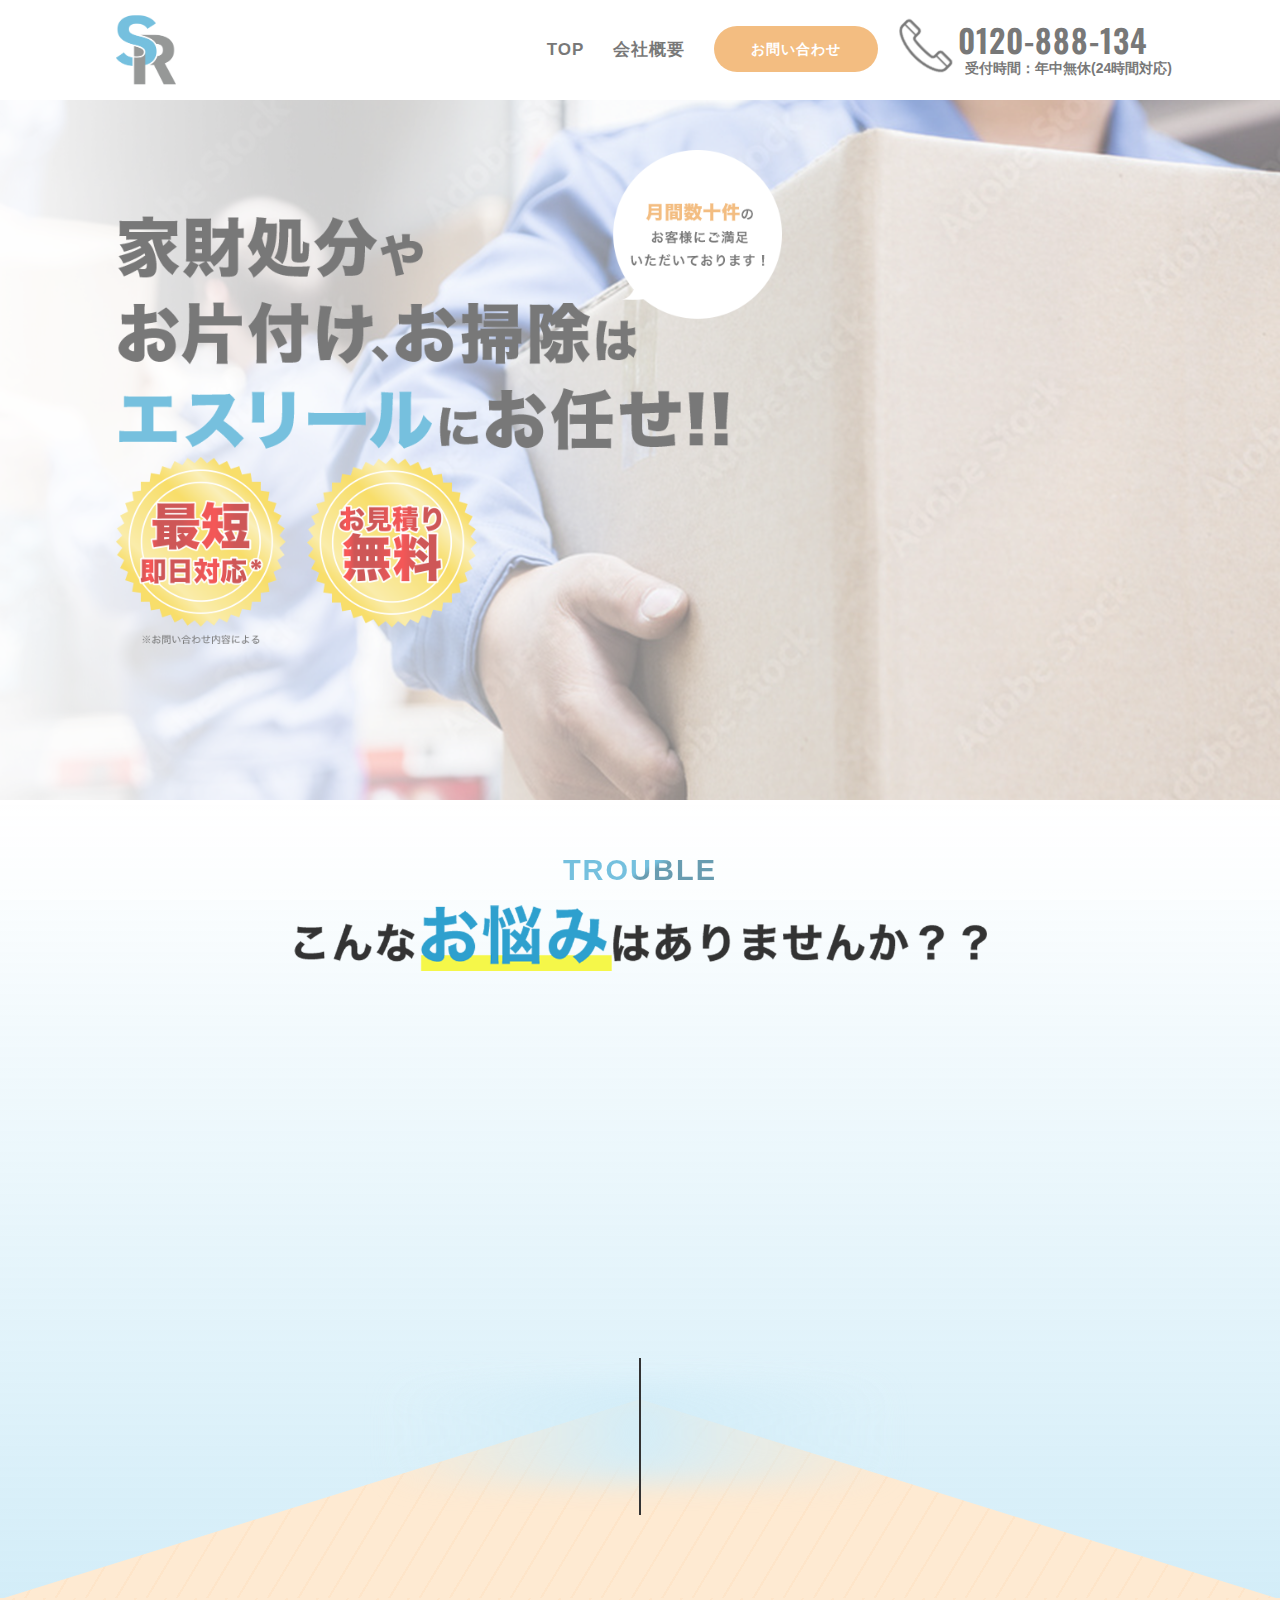
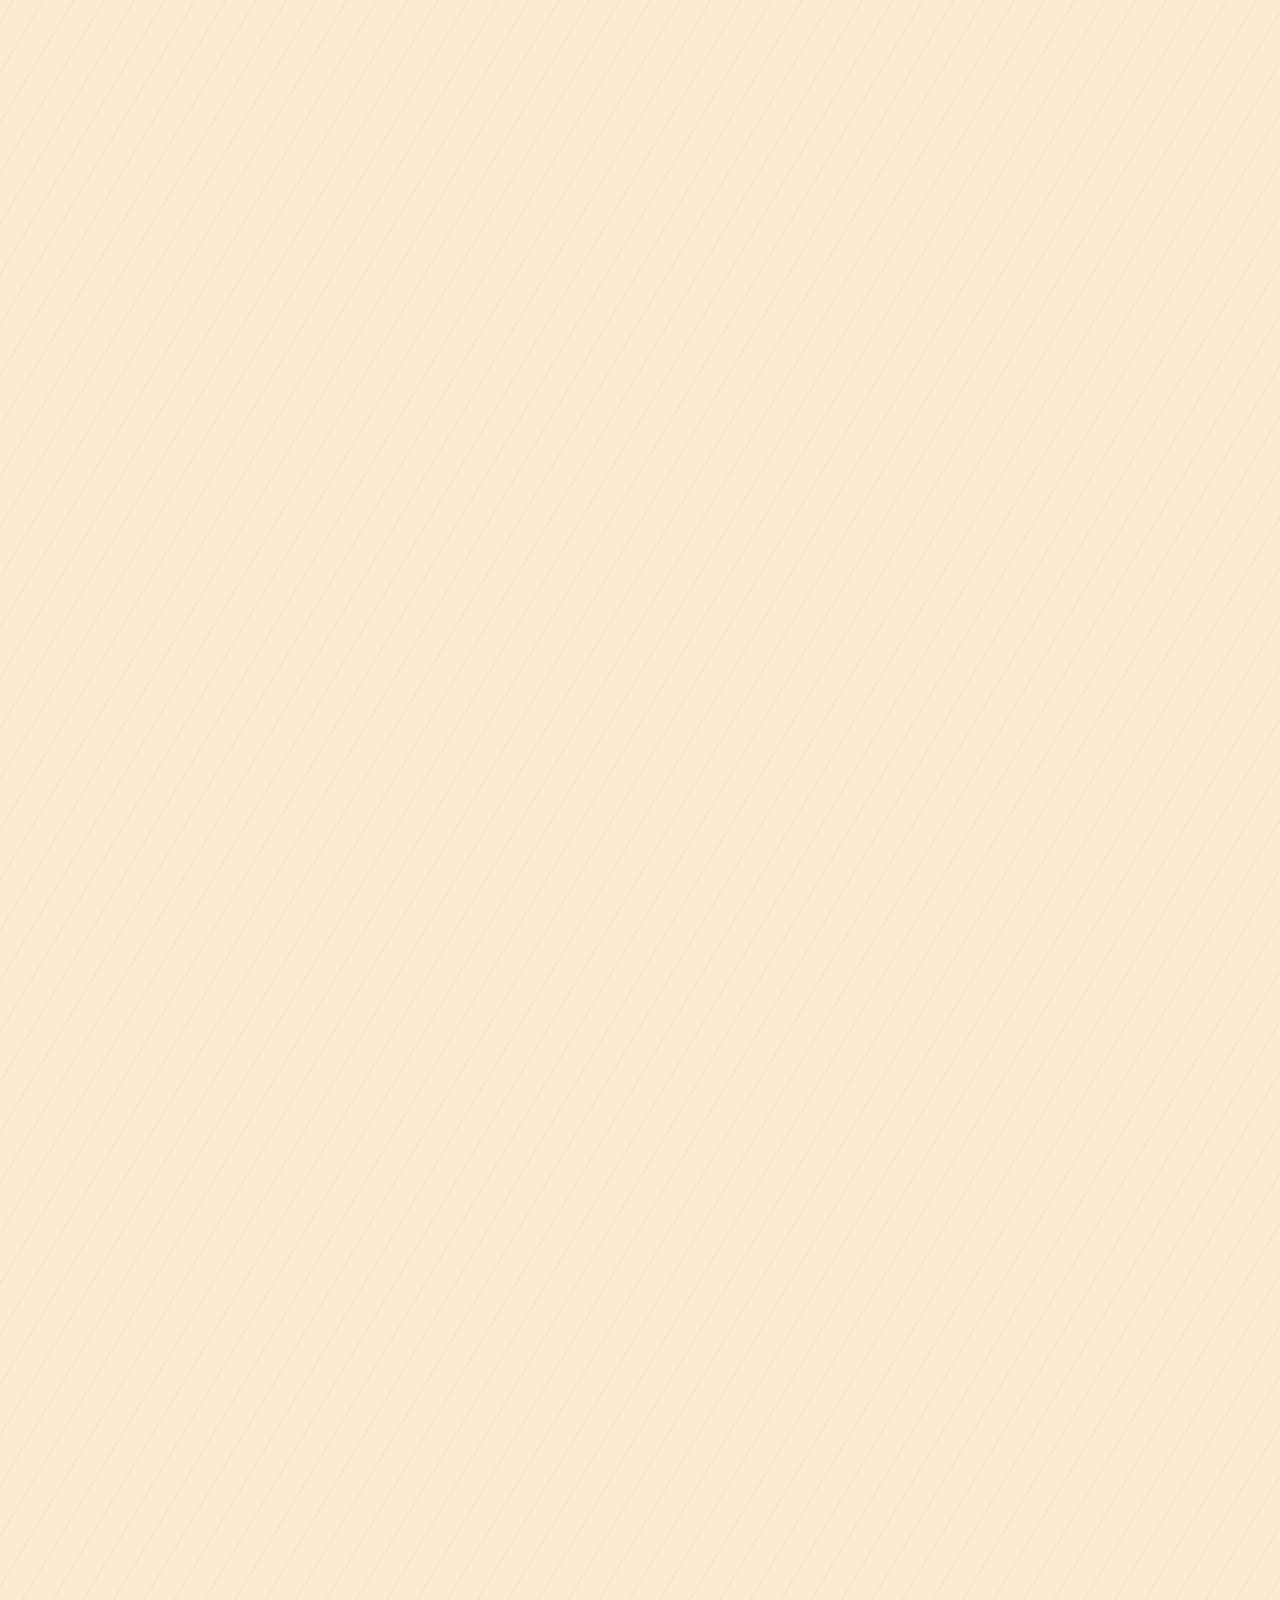
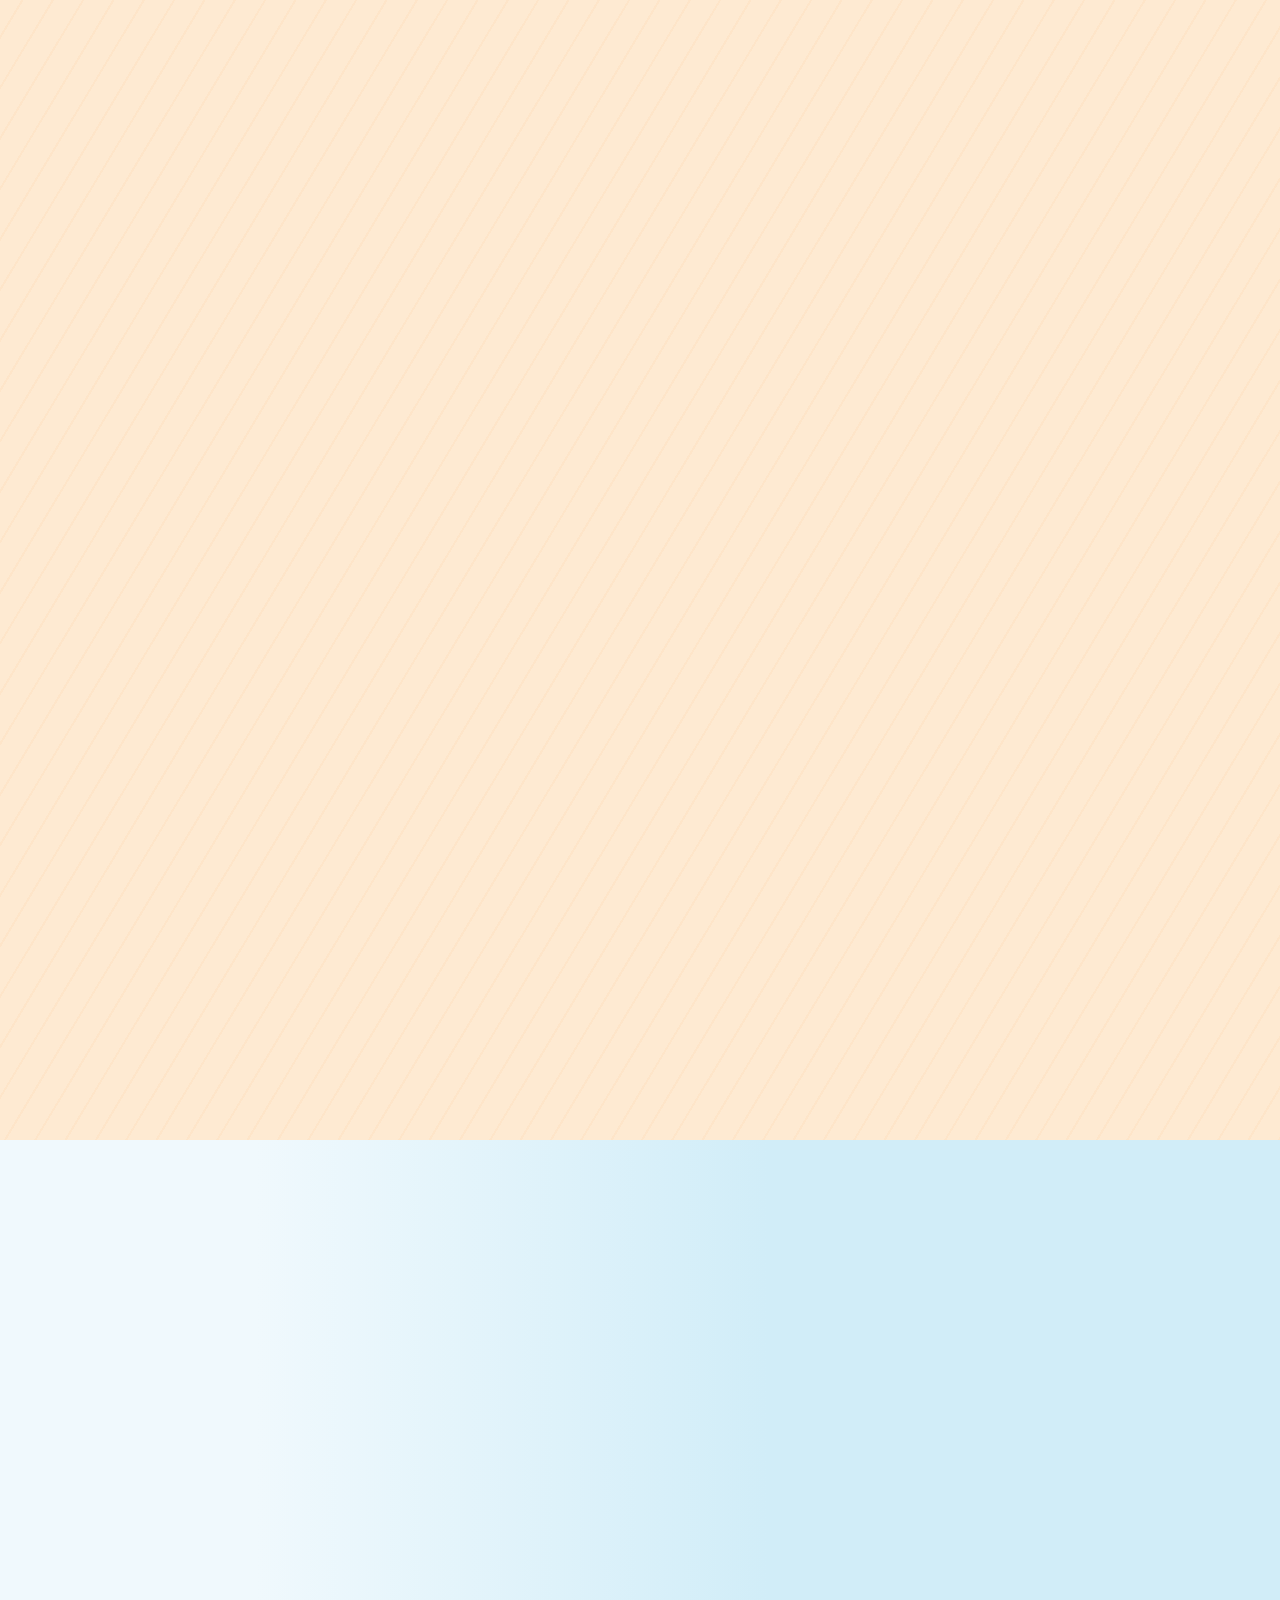
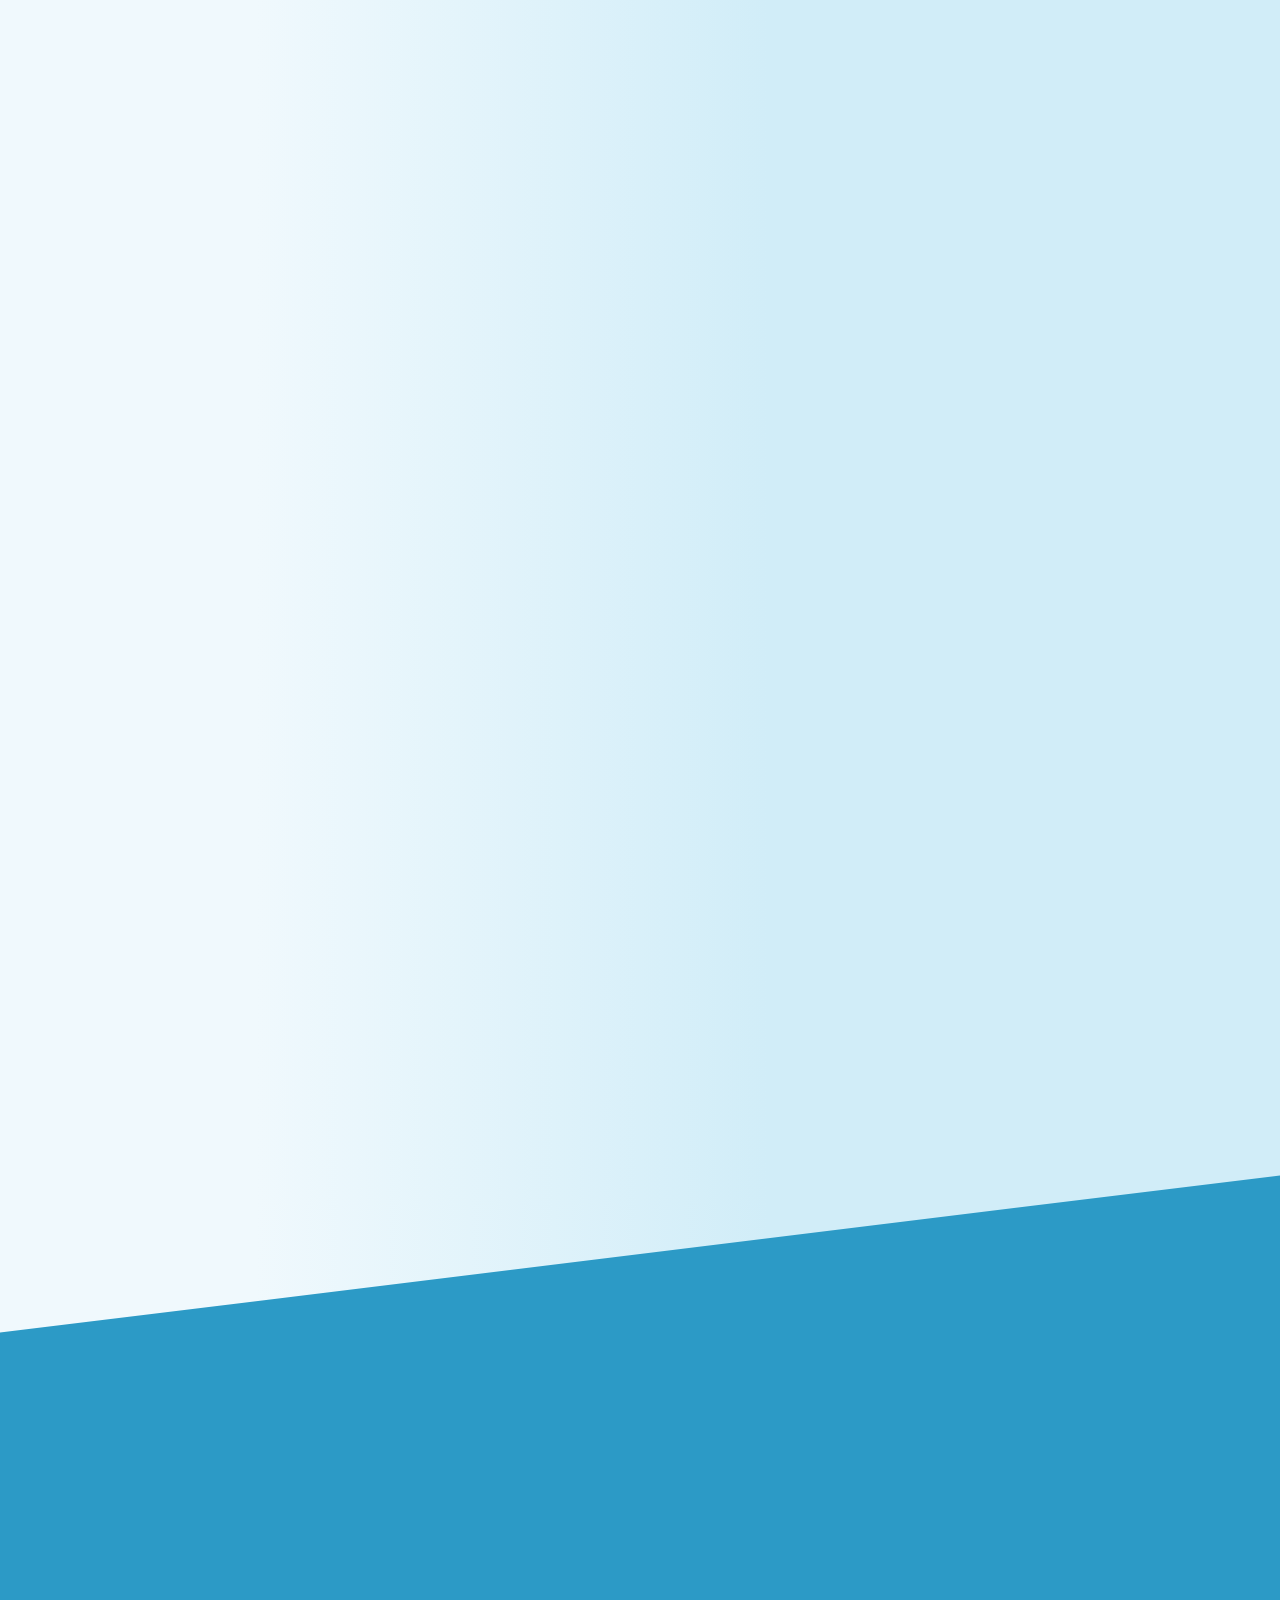
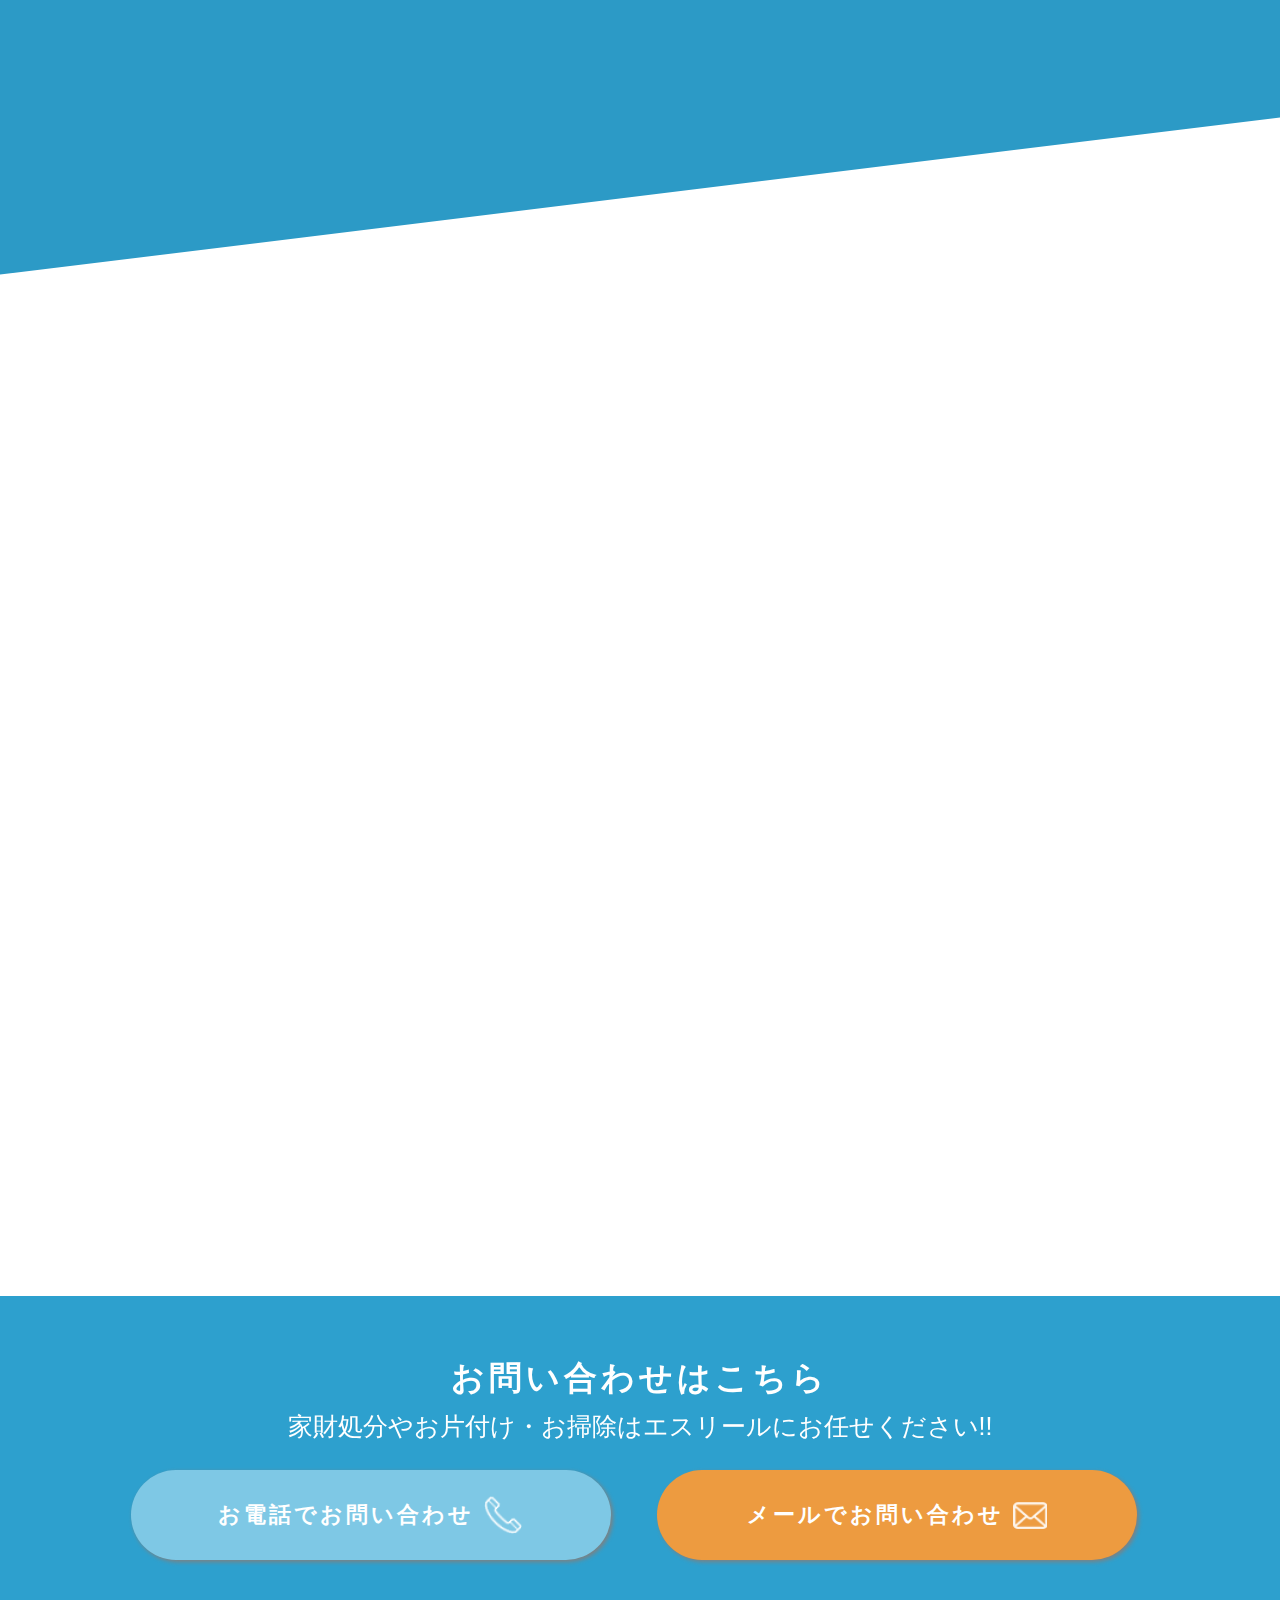
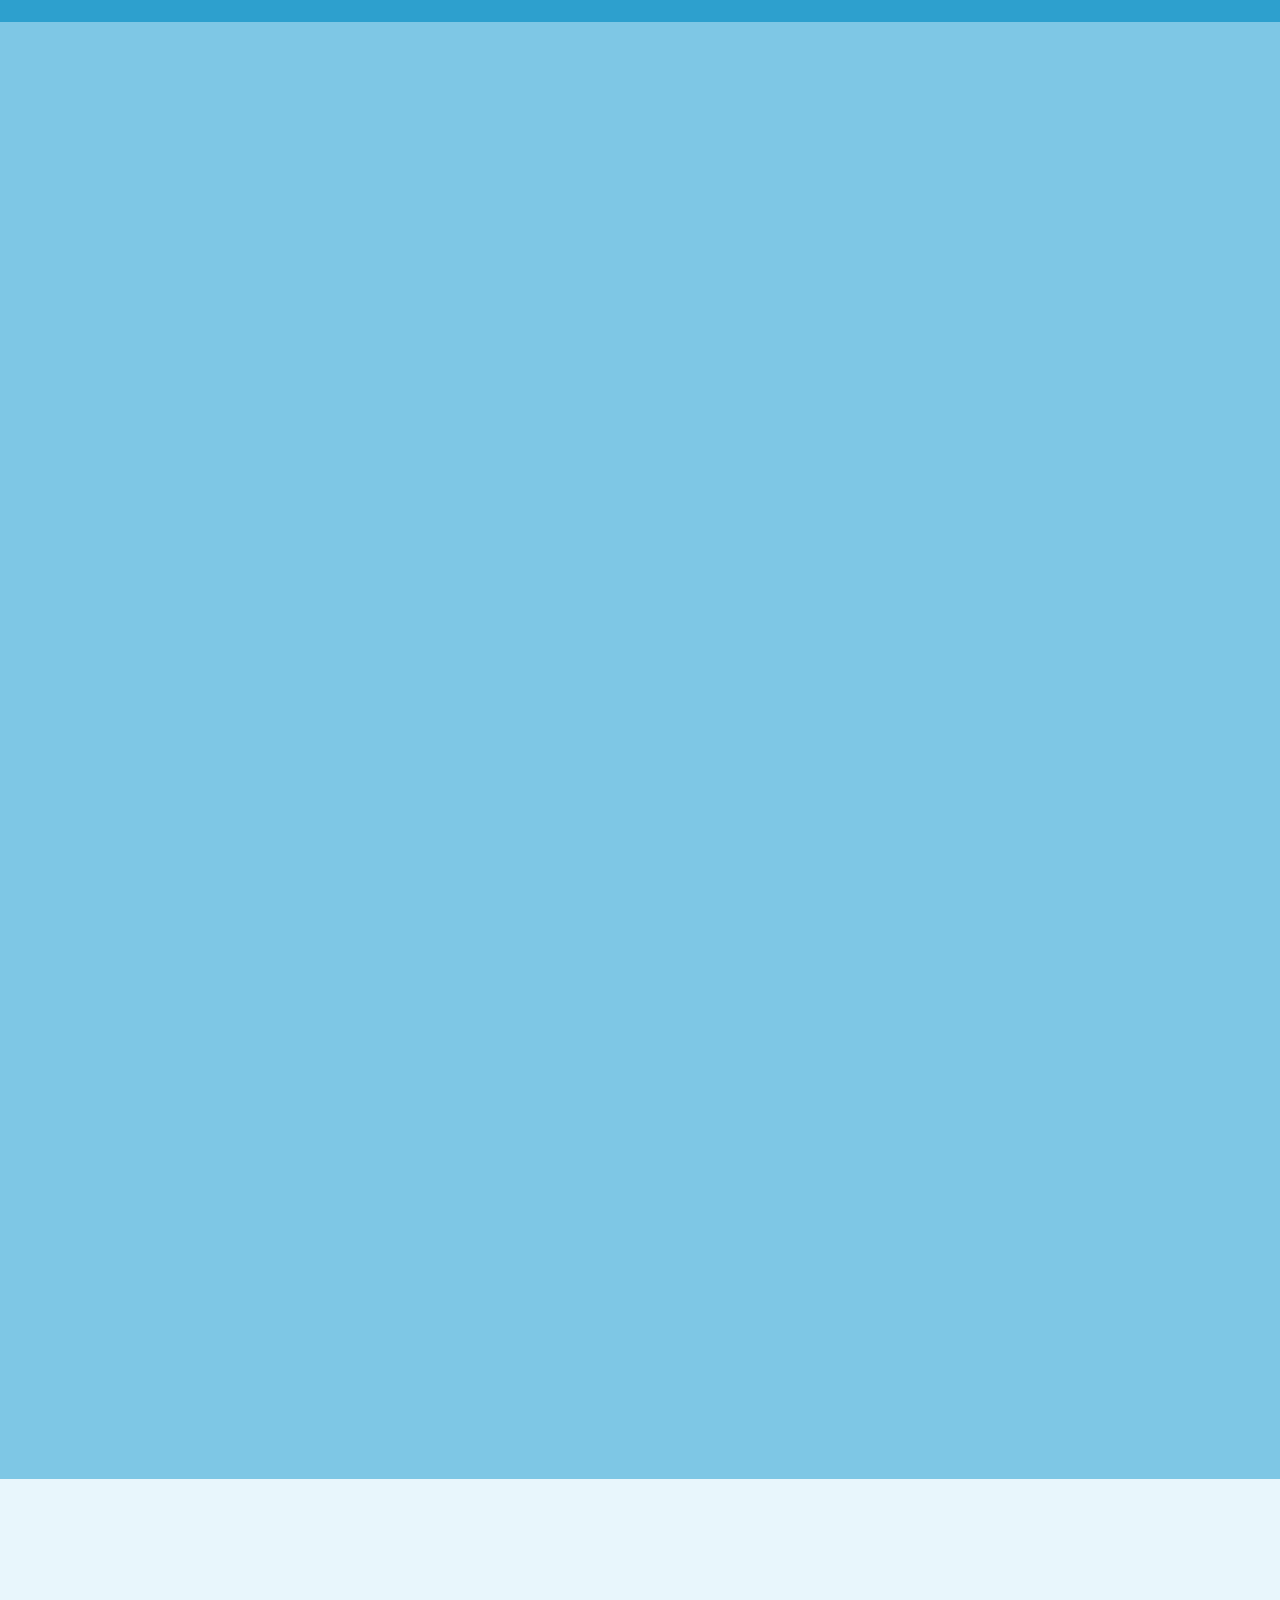
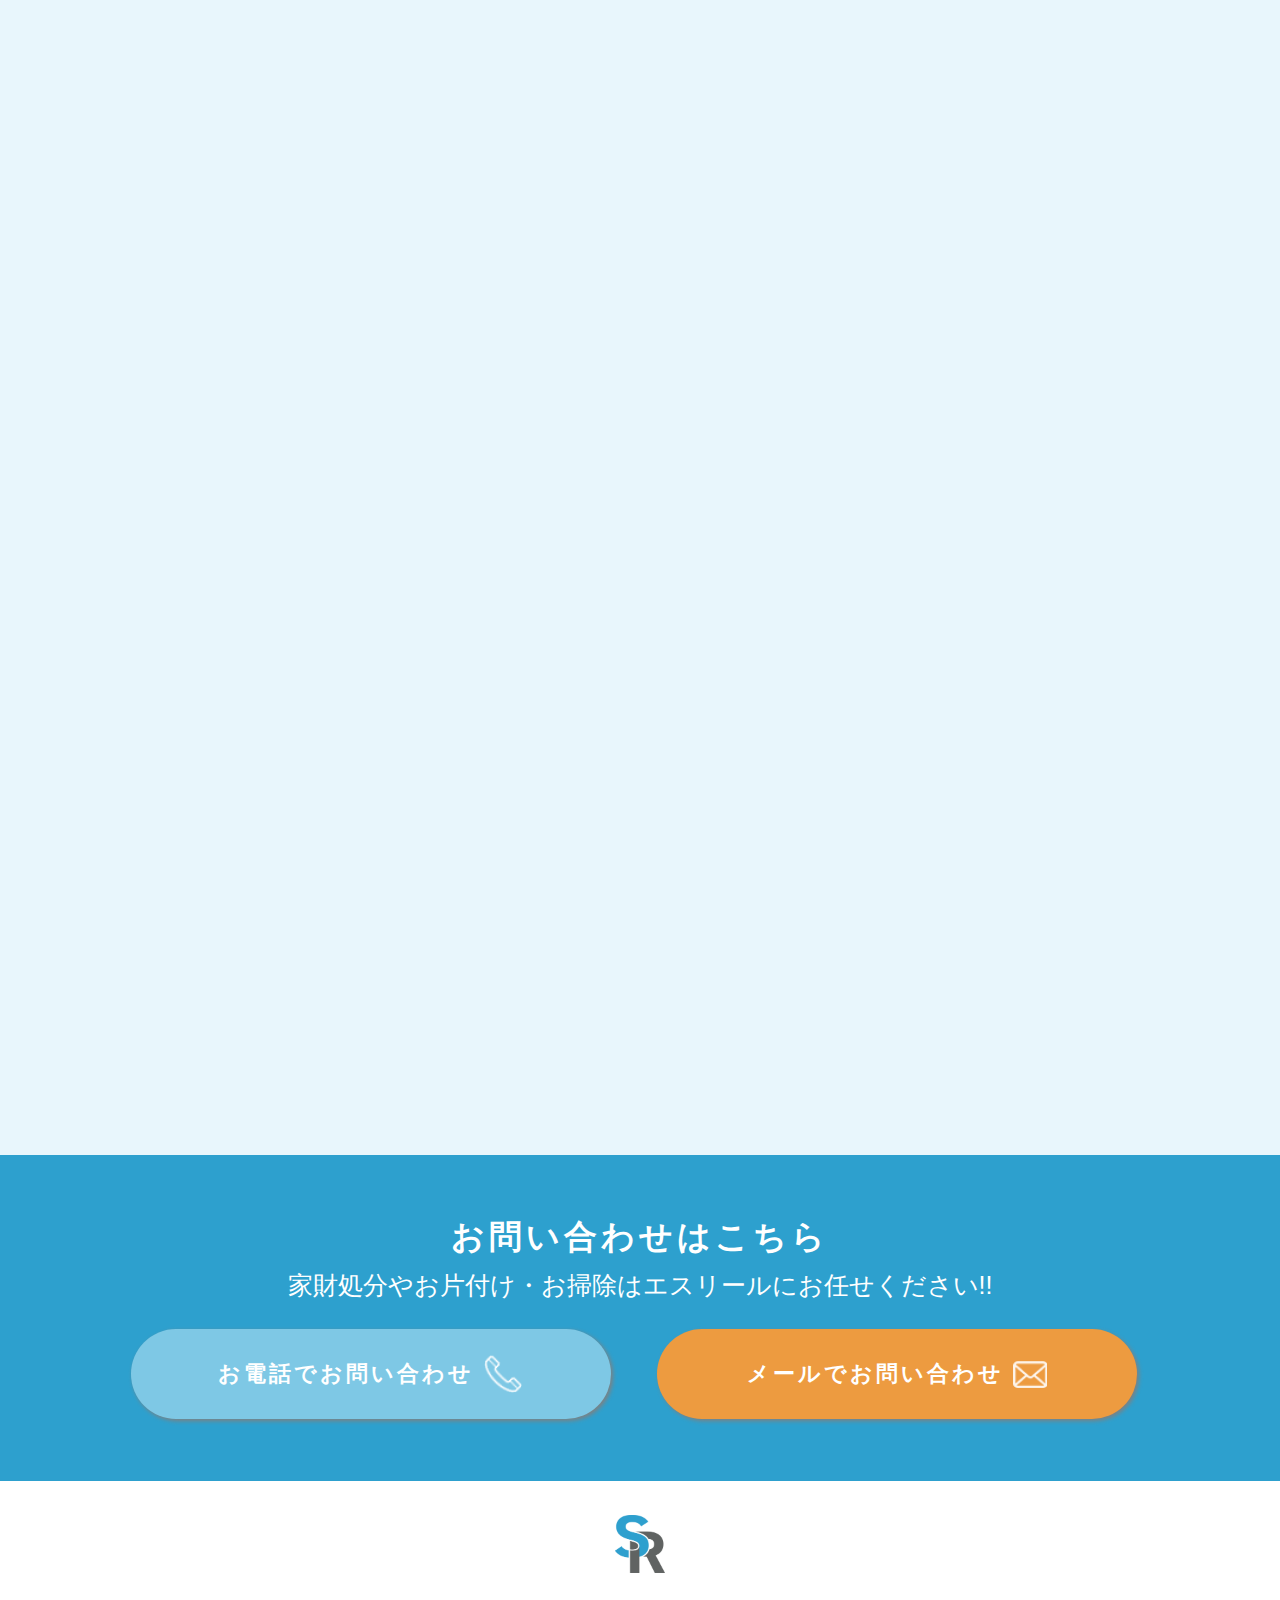
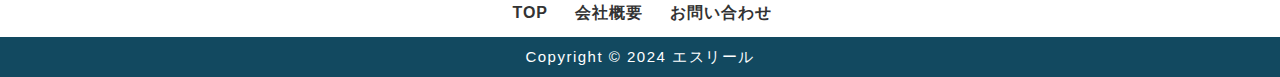
<file: index.html>
<!DOCTYPE html>
<!--[if lt IE 9 ]><html class="no-js oldie" lang="en"> <![endif]-->
<!--[if IE 9 ]><html class="no-js oldie ie9" lang="en"> <![endif]-->
<!--[if (gte IE 9)|!(IE)]><!-->
<html class="no-js" lang="ja">
<!--<![endif]-->

<head>

    <!--- basic page needs
    ================================================== -->
    <meta charset="utf-8">
    <title>エスリール株式会社</title>
    <meta name="description" content="エスリール株式会社">
    <meta name="keywords" content="お片付け,家財処分,引っ越し,買取等">
    <meta name="author" content="">
    <meta charset="utf-8" />
    <!-- facebookのOGP -->
    <!-- <meta property="og:url" content="【ページのURL】" />
    <meta property="og:title" content="【ページのタイトル】" />
    <meta property="og:type" content="website" />
    <meta property="og:description" content="【ページの説明】" />
    <meta property="og:image" content="【サムネイル画像のURL】" />
    <meta property="og:site_name" content="images/summary_image.png" />
    <meta property="fb:app_id" content="【appID】" />
    <meta property="og:locale" content="ja_JP" /> -->
    <!-- TwitterのOGP -->
    <!-- <meta name="twitter:card" content="summary_large_image" />
    <meta name="twitter:site" content="@" />
    <meta name="twitter:description" content="エスリール株式会社" />
    <meta name="twitter:image:src" content="images/summary_image.png" /> -->

    <!-- mobile specific metas
    ================================================== -->
    <meta name="viewport" content="width=device-width, initial-scale=1">

    <!-- CSS
    ================================================== -->
    <link rel="stylesheet" href="css/base.css?202410081216">
    <link rel="stylesheet" href="css/vendor.css">
    <link rel="stylesheet" href="css/main.css?202410081218">

    <!-- script
    ================================================== -->
    <script src="js/modernizr.js"></script>
    <script src="js/pace.min.js"></script>

    <!-- favicons
    ================================================== -->
    <link rel="shortcut icon" href="favicon.ico" type="image/x-icon">
    <link rel="icon" href="favicon.ico" type="image/x-icon">
    <link rel="preconnect" href="https://fonts.googleapis.com">
    <link rel="preconnect" href="https://fonts.gstatic.com" crossorigin>
    <link href="https://fonts.googleapis.com/css2?family=Oswald:wght@200..700&display=swap" rel="stylesheet">
    
</head>

<body id="top">

    <!-- header
    ================================================== -->
    <header class="s-header">

        <div class="header-logo">
            <h1><a class="site-logo" href="/"><img src="images/logo.png" alt="エスリール"></a></h1>
        </div>

        <div class="header-navi-wrap">
            <ul class="header-nav-wrap__list">
                <li class="arrow pc-only"><a class="smoothscroll" href="#home" title="top">TOP</a></li>
                <li class="arrow pc-only"><a href="/company/">会社概要</a></li>
                <li class="contact-btn-li">
                    <div class="contact-btn">
                        <a href="/contact/" class="btn btn--orange btn--radius">お問い合わせ</a>
                    </div>
                </li>
                <li class="contact-tel pc-only">
                    <!-- <div class="contact-tel"> -->
                        <div class="tel-icon">
                            <img src="images/tel-icon.png" alt="電話番号">
                        </div>
                        <div class="tel-number-area">
                            <a href="tel:0120-888-134" class="tel-number">0120-888-134</a>
                            <p>受付時間：年中無休(24時間対応)</p>
                        </div>
                    <!-- </div> -->
                </li>
            </ul>
        </div>

        <nav class="header-nav sp-only">

            <a href="#0" class="header-nav__close" title="close"><span>Close</span></a>

            <div class="header-nav__content">

                <ul class="header-nav__list">
                    <li class="arrow"><a class="smoothscroll"  href="#home" title="top">TOP</a></li>
                    <li class="arrow"><a href="/company/" title="company">会社概要</a></li>
                    <li class="arrow"><a href="/contact/" title="contact">お問い合わせ</a></li>
                </ul>
            </div>
            
        </nav> <!-- end header-nav -->

        <!-- SP メニュー　-->
        <a class="header-menu-toggle sp-only opaque" href="#0">
            <span class="header-menu-icon"></span>
        </a>

    </header> <!-- end s-header -->


    <!-- home
    ================================================== -->
    <section id="home" class="s-home target-section" data-parallax="scroll" data-image-src="images/mainview.png" data-position-y=center>

        <div class="home-content">
        </div> <!-- end home-content -->

    </section> <!-- end s-home -->


    <!-- trouble こんなお悩みは〜
    ================================================== -->
    <section id='trouble' class="s-trouble">
        <div class="row section-header has-bottom-sep">
            <div class="col-full s-trouble-contents">
                <h3 class="sub-title">TROUBLE</h3>
                <h2 class="trouble-title1"><img src="images/trouble-text01.png" alt="こんなお悩みはありませんか？？"></h2>
            </div>
        </div> <!-- end section-header -->

        <div class="trouble-image" data-aos="fade-up">
            <img src="images/trouble01.png" alt="不要な家電や家具を処分したい 粗大ゴミを家まで引き取りに来てほしい 引越しにあわせて不用品を回収してほしい 倉庫の粗大ゴミや廃品を処分したい">
        </div>
        <div class="trouble-line">
            <div class="contact__line2"></div>
            <div class="blur"></div>
        </div>

    </section> <!-- end s-trouble -->


    <!-- services 選ばれる理由
    ================================================== -->
    <section id='services' class="s-services stripe">

        <div class="row services-h section-header" data-aos="fade-up">
            <div class="col-full">
                <h3 class="services-subtitle">
                    <img src="images/trouble-text02.png" alt="そのお悩み、エスリールにお任せください！">
                </h3>
            </div>
            <h2>エスリール<span class="h2-span">が</span>選ばれる理由</h2>
        </div> <!-- end section-header -->

        <div class="row services-list block-1-2 block-tab-full">

            <div class="col-block service-item item1" data-aos="fade-up">
                <div class="service-img">
                    <img src="images/trouble-item01.png" alt="高品質のサービスをお得にご提供">
                    <img src="images/trouble-number01.png" alt="選ばれる理由1" class="top-left">
                </div>
            </div>

            <div class="col-block service-item" data-aos="fade-up">
                <div class="service-text srigth">
                    <h4>高品質のサービスを</h4>
                    <h4>お得にご提供！</h4>
                    <p>徹底した分別・リサイクルによる不用品・粗大ゴミの処分費用削減や国内外での中古市場取引などにより、不用品回収サービスの品質を保ったまま、低価格化を実現しました。他社との相見積もりも歓迎しますので遠慮なくご依頼ください。万が一、1円でも高ければ即対応いたします。</p>
                </div>
            </div>

            <div class="col-block service-item item2" data-aos="fade-up">
                <div class="service-text">
                    <h4>訪問相談・見積もりが</h4>
                    <h4>無料！</h4>
                    <p class="slt">兵庫県内どこでも訪問し詳細な見積書を作成します。<br>訪問でのご相談や見積もり作成は完全無料にて対応いたします。兵庫県内どこでも担当者が伺い、処分を検討されている不用品を実際に拝見して、正確な見積書を作成いたします。契約の応否は後日でも大丈夫ですのでお気軽にご利用ください。不用品に関するお悩みも親身に耳を傾け解決策をご提案します。</p>
                </div>
            </div>

            <div class="col-block service-item item2" data-aos="fade-up">
                <div class="service-img">
                    <img src="images/trouble-item02.png" alt="訪問相談・見積もりが無料">
                    <img src="images/trouble-number02.png" alt="選ばれる理由2" class="top-rigth">
                </div>
            </div>

            <div class="col-block service-item item3" data-aos="fade-up">
                <div class="service-img">
                    <img src="images/trouble-item03.png" alt="適正査定で高価買取を実施">
                    <img src="images/trouble-number03.png" alt="選ばれる理由3" class="top-left">
                </div>
            </div>

            <div class="col-block service-item item3" data-aos="fade-up">
                <div class="service-text srigth">
                    <h4>適正査定で高価買取を</h4>
                    <h4>実施！</h4>
                    <p>あらゆるジャンルの品が対象査定は無料にて承ります。<br>不用品の中には価値のある品や再利用可能な品も存在します。エスリールではそんな品々の価値を的確に見極めて、最大限の高価買取を行います。現金での買取の他、不用品回収費用から買取金額分を差し引いてお支払いいただくこともできるのでお得です。費用負担軽減にぜひお役立てください。</p>
                </div>
            </div>

            <div class="col-block service-item item4" data-aos="fade-up">
                <div class="service-text">
                    <h4>個数の多少を問わず</h4>
                    <h4>不用品を迅速回収！</h4>
                    <p class="slt">不用品は1点のみでも家一軒分丸ごとでも回収OK！<br>エスリールでは不用品の個数の多少、重量の軽重を問わず、まとめて回収いたします。家電や家具1点のみでも、家やビル一軒分丸ごとの回収でも承ります。どのような場合でも遠慮なさらずご相談ください。分別や搬出など必要な作業全般も当社がお引き受けいたしますので安心してお任せください。</p>
                </div>
            </div>

            <div class="col-block service-item item4" data-aos="fade-up">
                <div class="service-img">
                    <img src="images/trouble-item04.png" alt="個数の多少を問わず不用品を迅速回収">
                    <img src="images/trouble-number04.png" alt="選ばれる理由4" class="top-rigth">
                </div>
            </div>

            <div class="col-block service-item item5" data-aos="fade-up">
                <div class="service-img">
                    <img src="images/trouble-item05.png" alt="明朗会計で余計な費用は一切不要">
                    <img src="images/trouble-number05.png" alt="選ばれる理由5" class="top-left">
                </div>
            </div>

            <div class="col-block service-item item5" data-aos="fade-up">
                <div class="service-text srigth">
                    <h4>明朗会計で</h4>
                    <h4>余計な費用は一切不要！</h4>
                    <p>実際の不用品を拝見し、作業環境を確認、お客様のご要望をすべて反映させた見積書をご提示します。お得なパックプランもご用意。すべての費用が含まれた正確な見積もりのため、作業当日に追加のご依頼が無い限り請求額に変動はありません。エスリールは明朗会計をお約束いたします。</p>
                </div>
            </div>

            <div class="col-block service-item" data-aos="fade-up">
                <div class="service-text">
                    <h4>100％自社スタッフで</h4>
                    <h4>抜群のチームワーク！</h4>
                    <p class="slt">実績豊富なエスリールのプロチームにお任せください！<br>見積もり作成から作業完了まですべて自社スタッフが承ります。隅々まで行き届いたサービスのため、徹底した教育と訓練を行った自社スタッフが対応することにこだわっています。多くの経験から培われた高い技術力と抜群のチームワークで迅速・丁寧に不用品を回収。ご満足いただけること間違いなしです。</p>
                </div>
            </div>

            <div class="col-block service-item" data-aos="fade-up">
                <div class="service-img">
                    <img src="images/trouble-item06.png" alt="100％自社スタッフで抜群のチームワーク">
                    <img src="images/trouble-number06.png" alt="選ばれる理由6" class="top-rigth">
                </div>
            </div>


        </div> <!-- end services-list -->

    </section> <!-- end s-services -->

    <!-- services2 サービス紹介
    ================================================== -->
    <section id='services2' class="s-services2">
        
        <div class="row services-h section-header" data-aos="fade-up">

            <div class="col-full">
                <h3 class="sub-title">SERVICE</h3>
                <h2>サービス<span class="h2-span">の</span>ご紹介</h2>
            </div>
            
            <div class="col-full">
                <h3 class="services2-subtitle">
                    <img src="images/service2_text.png" alt="お見積り、出張費、手数料、お見積りごのキャンセル 全て無料で対応いたします">
                </h3>
            </div>

            <div class="services2-list" data-aos="fade-up">

                <div class="col-block services2-item radius">
                    <div class="border-radius">
                        <img src="images/service2-icon-01.png" alt="テレビマーク">
                    </div>
                    <div class="text">単品での<br><span>回収もOK</span></div>
                </div>
                <div class="col-block services2-item radius">
                    <div class="border-radius">
                        <img src="images/service2-icon-02.png" alt="電話マーク">
                    </div>
                    <div class="text"><span>電話１本</span>で<br>即対応</div>
                </div>
                <div class="col-block services2-item radius">
                    <div class="border-radius">
                        <img src="images/service2-icon-03.png" alt="OKマーク" class="img3-4">
                    </div>
                    <div class="text">大量処分品でも<br><span>1日で対応可能</span></div>
                </div>
                <div class="col-block services2-item radius">
                    <div class="border-radius">
                        <img src="images/service2-icon-04.png" alt="お金マーク" class="img3-4">
                    </div>
                    <div class="text text4"><span>買取</span>も<br>対応可能！</div>
                </div>
            </div>

            <div class="services2-list-text">
                <div class="service2-text srigth">
                    <h4>サービス一覧</h4>
                </div>
            </div>

            <div class="services2-list-detail" data-aos="fade-up">

                <div class="col-block services2-item-detail">
                    <img src="images/service2-list-image01.png" alt="不用品回収 Collection of unnecessary items">
                </div>
                <div class="col-block services2-item-detail">
                    <img src="images/service2-list-image02.png" alt="お片付け Tidying up">
                </div>
                <div class="col-block services2-item-detail">
                    <img src="images/service2-list-image03.png" alt="査定買取 appraisal purchase">
                </div>
                <div class="col-block services2-item-detail">
                    <img src="images/service2-list-image04.png" alt="生前整理 Organizing before death">
                </div>
                <div class="col-block services2-item-detail">
                    <img src="images/service2-list-image05.png" alt="お引越し Moving">
                </div>
                <div class="col-block services2-item-detail">
                    <img src="images/service2-list-image06.png" alt="相続相談 Inheritance consultation">
                </div>
                <div class="col-block services2-item-detail">
                    <img src="images/service2-list-image07.png" alt="ご供養 Memorial service">
                </div>
                <div class="col-block services2-item-detail">
                    <img src="images/service2-list-image08.png" alt="ハウスクリーニング house cleaning">
                </div>
            </div>


            
        </div> <!-- end section-header -->

    </section> <!-- end s-services2 -->

    <!-- works　施工事例
    ================================================== -->
    <section id='works' class="s-works">

        <div class="intro-wrap">
                
            <div class="row section-header has-bottom-sep light-sep" data-aos="fade-up">
                <div class="col-full">
                    <h3 class="sub-title">WORKS</h3>
                    <h2 class="display-2 display-2--light">施工事例<span class="h2-span">の</span>ご紹介</h2>
                </div>
            </div> <!-- end section-header -->

            <div class="row works-content">
                <div class="col-full">
                    <div class="works-list block-1-2 block-tab-full">
                        <div class="col-block works-item w-left" data-aos="fade-up">
                            <div class="img-tag">
                                <img src="images/works_01_before.jpg" alt="事例1 施工前">
                                <p class="img-tag-before">BEFORE</p>
                            </div>
                            <div class="works-arrow">
                                <img src="images/works_arrow.png" alt="矢印">
                            </div>
                            <div class="img-tag">
                                <img src="images/works_01_after.jpg" alt="事例1 施工後">
                                <p class="img-tag-after">AFTER</p>
                            </div>
                        </div>
                        <div class="col-block works-item w-rigth" data-aos="fade-up">
                            <div class="img-tag">
                                <img src="images/works_02_before.jpg" alt="事例2 施工前">
                                <p class="img-tag-before">BEFORE</p>
                            </div>
                            <div class="works-arrow">
                                <img src="images/works_arrow.png" alt="矢印">
                            </div>
                            <div class="img-tag">
                                <img src="images/works_02_after.jpg" alt="事例2 施工後">
                                <p class="img-tag-after">AFTER</p>
                            </div>
                        </div>

                        <div class="col-block works-item w-left" data-aos="fade-up">
                            <div class="img-tag">
                                <img src="images/works_03_before.jpg" alt="事例3 施工前">
                                <p class="img-tag-before">BEFORE</p>
                            </div>
                            <div class="works-arrow">
                                <img src="images/works_arrow.png" alt="矢印">
                            </div>
                            <div class="img-tag">
                                <img src="images/works_03_after.jpg" alt="事例3 施工後">
                                <p class="img-tag-after">AFTER</p>
                            </div>
                        </div>

                        <div class="col-block works-item w-rigth" data-aos="fade-up">
                            <div class="img-tag">
                                <img src="images/works_04_before.jpg" alt="事例4 施工前">
                                <p class="img-tag-before">BEFORE</p>
                            </div>
                            <div class="works-arrow">
                                <img src="images/works_arrow.png" alt="矢印">
                            </div>
                            <div class="img-tag">
                                <img src="images/works_04_after.jpg" alt="事例4 施工後">
                                <p class="img-tag-after">AFTER</p>
                            </div>
                        </div>
                    </div>
                </div> <!-- end col-full -->
            </div> <!-- end works-content -->
        </div> <!-- end intro-wrap -->

    </section> <!-- end s-works -->

    <!-- price 料金プラン
    ================================================== -->
    <section id='price' class="s-price">

        <div class="intro-wrap">
                
            <div class="row section-header has-bottom-sep light-sep" data-aos="fade-up">
                <div class="col-full">
                    <h3 class="sub-title">PRICE</h3>
                    <h2 class="display-2 display-2--light">料金プラン<span class="h2-span">の</span>ご案内</h2>
                </div>
            </div> <!-- end section-header -->

        </div> <!-- end intro-wrap -->

        <div class="row price-content">
            <div class="col-full">
                <div class="price-item" data-aos="fade-up">
                    <div class="banner">
                        <img src="images/banner01.png" alt="限定キャンペーン！豪華３大特典">
                    </div>
                </div>
            </div> <!-- end col-full -->

            <div class="price-list block-1-2 block-tab-full">

                <div class="col-block price-item" data-aos="fade-up">
                    <div class="price-table t-left">
                        <table>
                            <tr><th>1K</th><td class="t-top">32,000円〜</td></tr>
                            <tr><th>1DK</th><td>55,000円〜</td></tr>
                            <tr><th>1LDK</th><td>69,000円〜</td></tr>
                            <tr><th>2DK</th><td>99,000円〜</td></tr>
                        </table>
                    </div>
                </div>
    
                <div class="col-block price-item" data-aos="fade-up">
                    <div class="price-table t-right">
                        <table>
                            <tr><th>2LDK</th><td class="t-top">109,000円〜</td></tr>
                            <tr><th>3DK</th><td>145,000円〜</td></tr>
                            <tr><th>3LDK</th><td>169,000円〜</td></tr>
                            <tr><th>4LDDK</th><td>198,000円〜</td></tr>
                        </table>
                    </div>
                </div>
            </div>
        </div> <!-- end price-content -->

    </section> <!-- end s-price -->

    <!-- contact-area お問い合わせはこちら -->
    <section id='contact-area' class="s-contact-area">
        <div class="intro-wrap">
                    
            <div class="row section-header has-bottom-sep light-sep" >
                <div class="col-full">
                    <h2 class="">お問い合わせはこちら</h2>
                    <p class="">家財処分やお片付け・お掃除はエスリールにお任せください!!</p>
                </div>
            </div> 
    
            <div class="row contact-area-list block-1-2 block-tab-full" >
                <div class="col-block tel-area-item">
                    <div class="tel-btn">
                        <a href="tel:0120-888-134" class="btn btn--bluesky ic btn--radius">お電話でお問い合わせ</a>
                    </div>
                </div>
    
                <div class="col-block contact-area-item">
                    <div class="contact-btn">
                        <a href="/contact/" class="btn btn--orange ic btn--radius">メールでお問い合わせ</a>
                    </div>
                </div>
            </div>
    
        </div> 
    </section> 

    <!-- flow
    ================================================== -->
    <section id="flow" class="s-flow">

        <div class="intro-wrap">
                
            <div class="row section-header has-bottom-sep light-sep" data-aos="fade-up">
                <div class="col-full">
                    <h3 class="sub-title">FLOW</h3>
                    <h2 class="display-2 display-2--light">施工<span class="h2-span">の</span>流れ</h2>
                </div>
            </div> <!-- end section-header -->
        </div> <!-- end intro-wrap -->

        
        <div class="row flow-content">

            <div class="flow-list block-1-2 block-tab-full">

                <div class="col-block flow-item radius pc-only" data-aos="fade-up">
                    <div class="border-radius">
                        <img src="images/flow-icon01.png" alt="お見積書">
                    </div>
                    <div class="contact__line"></div>
                </div>
    
                <div class="col-block flow-item square" data-aos="fade-up">
                    <div class="border-square">
                        <div class="title">訪問お見積もり</div>
                        <div class="detail">お問い合わせ後、ご都合に合わせてご自宅までお伺いいたします。不用品の確認と現場の状況を把握してから見積書を作成します。ご説明後に疑問点がある場合は何でもご質問ください。</div>
                        <div class="number z1">01</div>
                    </div>
                </div>
            </div>

            <div class="flow-list block-1-2 block-tab-full">
                <div class="col-block flow-item radius pc-only" data-aos="fade-up">
                    <div class="border-radius">
                        <img src="images/flow-icon02.png" alt="ダンボール">
                    </div>
                    <div class="contact__line"></div>
                </div>
    
                <div class="col-block flow-item square" data-aos="fade-up">
                    <div class="border-square">
                        <div class="title">回収作業を開始</div>
                        <div class="detail">分別から搬出までの作業が当社の仕事です。回収前に仕分けや集積などの準備は一切必要ありませんので安心してお任せください。引越しや大掃除などのご予定に合わせて回収いたします。</div>
                        <div class="number z2">02</div>
                    </div>
                </div>
            </div>

            <div class="flow-list block-1-2 block-tab-full">
                <div class="col-block flow-item radius pc-only" data-aos="fade-up">
                    <div class="border-radius">
                        <img src="images/flow-icon03.png" alt="バケツと雑巾">
                    </div>
                    <div class="contact__line"></div>
                </div>
    
                <div class="col-block flow-item square" data-aos="fade-up">
                    <div class="border-square">
                        <div class="title">作業後の清掃</div>
                        <div class="detail">不用品を回収した後、作業場所を掃除機や拭き掃除などで簡単に清掃いたします。ゴミだけではなく、汚れやホコリも現場に残しません。集合住宅やアパートでも安心してお任せください。</div>
                        <div class="number z3">03</div>
                    </div>
                </div>
            </div>

            <div class="flow-list block-1-2 block-tab-full">
                <div class="col-block flow-item radius pc-only" data-aos="fade-up">
                    <div class="border-radius">
                        <img src="images/flow-icon04.png" alt="電卓">
                    </div>
                    <div class="contact__line"></div>
                </div>
    
                <div class="col-block flow-item square" data-aos="fade-up">
                    <div class="border-square">
                        <div class="title">作業完了・ご精算</div>
                        <div class="detail">簡易清掃まで終了しましたら、現場の状況やご要望との相違をお客様にご確認いただきます。特に問題がなければご精算に移ります。他サービスのご利用はお気軽にお申し付けください。</div>
                        <div class="number z4">04</div>
                    </div>
                </div>
            </div>

            <div class="flow-list block-1-2 block-tab-full">
                <div class="col-block flow-item radius pc-only" data-aos="fade-up">
                    <div class="border-radius">
                        <img src="images/flow-icon05.png" alt="リサイクルマーク">
                    </div>
                </div>
    
                <div class="col-block flow-item square" data-aos="fade-up">
                    <div class="border-square">
                        <div class="title">リサイクル</div>
                        <div class="detail">当社ではお客様から回収した品物をただ処分するのではなく、使える物はできる限りリサイクルやリユースをしてゴミの廃棄量を削減しています。環境にも配慮した回収に取り組んでいます。</div>
                        <div class="number z5">05</div>
                    </div>
                </div>
            </div>
        </div> <!-- end flow-content -->

    </section> <!-- end s-flow -->


    <!-- faq よくある質問
    ================================================== -->
    <section id="faq" class="s-faq">

        <div class="intro-wrap">
                
            <div class="row section-header has-bottom-sep light-sep" data-aos="fade-up">
                <div class="col-full">
                    <h3 class="sub-title">FAQ</h3>
                    <h2 class="display-2 display-2--light">よくあるご質問</h2>
                </div>
            </div> <!-- end section-header -->
        </div> <!-- end intro-wrap -->

        
        <div class="row faq-content">

            <div class="faq-list block-1-2 block-tab-full">
    
                <div class="col-block faq-item square" data-aos="fade-up">
                    <div class="border-square">
                        <div class="number">Q.01</div>
                        <div class="title">
                            <div>どこまでなら来ていただけますか？</div>
                            <p>兵庫県全域に対応しています。</p>
                        </div>
                    </div>
                </div>
            </div>

            <div class="faq-list block-1-2 block-tab-full">
    
                <div class="col-block faq-item square" data-aos="fade-up">
                    <div class="border-square">
                        <div class="number">Q.02</div>
                        <div class="title">
                            <div>当日、物が増えても大丈夫ですか？</div>
                            <p>当日に増えたり、減ることは全く問題ございません。お伺いさせていただくスタッフが再度お見積りさせていただきます。</P>
                        </div>
                    </div>
                </div>
            </div>

            <div class="faq-list block-1-2 block-tab-full">
    
                <div class="col-block faq-item square" data-aos="fade-up">
                    <div class="border-square">
                        <div class="number">Q.03</div>
                        <div class="title">
                            <div>立ち会いは必ず必要ですか？</div>
                            <p>必ずしも必要という訳ではありません。<br>
                                状況によっては鍵をお預かりしての作業も対応させていただいておりますのでまずはお気軽にご相談くださいませ。</P>
                        </div>
                    </div>
                </div>
            </div>

            <div class="faq-list block-1-2 block-tab-full">
    
                <div class="col-block faq-item square" data-aos="fade-up">
                    <div class="border-square">
                        <div class="number">Q.04</div>
                        <div class="title">
                            <div>女性スタッフだけで対応してほしいのですが。</div>
                            <p>男性が苦手という女性のお客様には可能な限り女性スタッフで対応させていただきます。ただ、大きくて重いものの運び出しはどうしても男性が対応することになります。ご理解の程よろしくお願いいたします。</P>
                        </div>
                    </div>
                </div>
            </div>

        </div> <!-- end faq-content -->

    </section> <!-- end s-faq -->

    <!-- contact-area お問い合わせはこちら -->
    <section id='contact-area' class="s-contact-area">
        <div class="intro-wrap">
                    
            <div class="row section-header has-bottom-sep light-sep" >
                <div class="col-full">
                    <h2 class="">お問い合わせはこちら</h2>
                    <p class="">家財処分やお片付け・お掃除はエスリールにお任せください!!</p>
                </div>
            </div> 
    
            <div class="row contact-area-list block-1-2 block-tab-full" >
                <div class="col-block tel-area-item">
                    <div class="tel-btn">
                        <a href="tel:0120-888-134" class="btn btn--bluesky ic btn--radius">お電話でお問い合わせ</a>
                    </div>
                </div>
    
                <div class="col-block contact-area-item">
                    <div class="contact-btn">
                        <a href="/contact/" class="btn btn--orange ic btn--radius">メールでお問い合わせ</a>
                    </div>
                </div>
            </div>
    
        </div> 
    </section> 


    <!-- footer
    ================================================== -->
    <footer class="s-footer">

        <div class="row footer-main">

            <div class="logo">
                <img src="images/logo.png" width="50" alt="エスリールのロゴ">
            </div>

        </div> <!-- end footer-main -->

        <div class="row footer-bottom">

            <div class="menu">
                <ul>
                    <li><a class="smoothscroll" href="./">TOP</a></li>
                    <li><a href="./company/">会社概要</a></li>
                    <li><a href="./contact/">お問い合わせ</a></li>
                </ul>
            </div>

            <div class="col-twelve">
                <div class="go-top">
                    <a class="smoothscroll" title="Back to Top" href="#top"><i class="icon-arrow-up" aria-hidden="true"></i></a>
                </div>
            </div>

        </div> <!-- end footer-bottom -->

        <div class="footer-copyright">
            <div>Copyright © 2024 エスリール</div>
        </div>

    </footer> <!-- end footer -->




    <!-- preloader
    ================================================== -->
    <div id="preloader">
        <div id="loader">
            <img id="img_loading" src="images/preloader.gif" alt="ローディング画像" class="" width="60px">
        </div>
    </div>


    <!-- Java Script
    ================================================== -->
    <script src="js/jquery-3.2.1.min.js"></script>
    <script src="js/plugins.js"></script>
    <script src="js/main.js"></script>

</body>

</html>
</file>
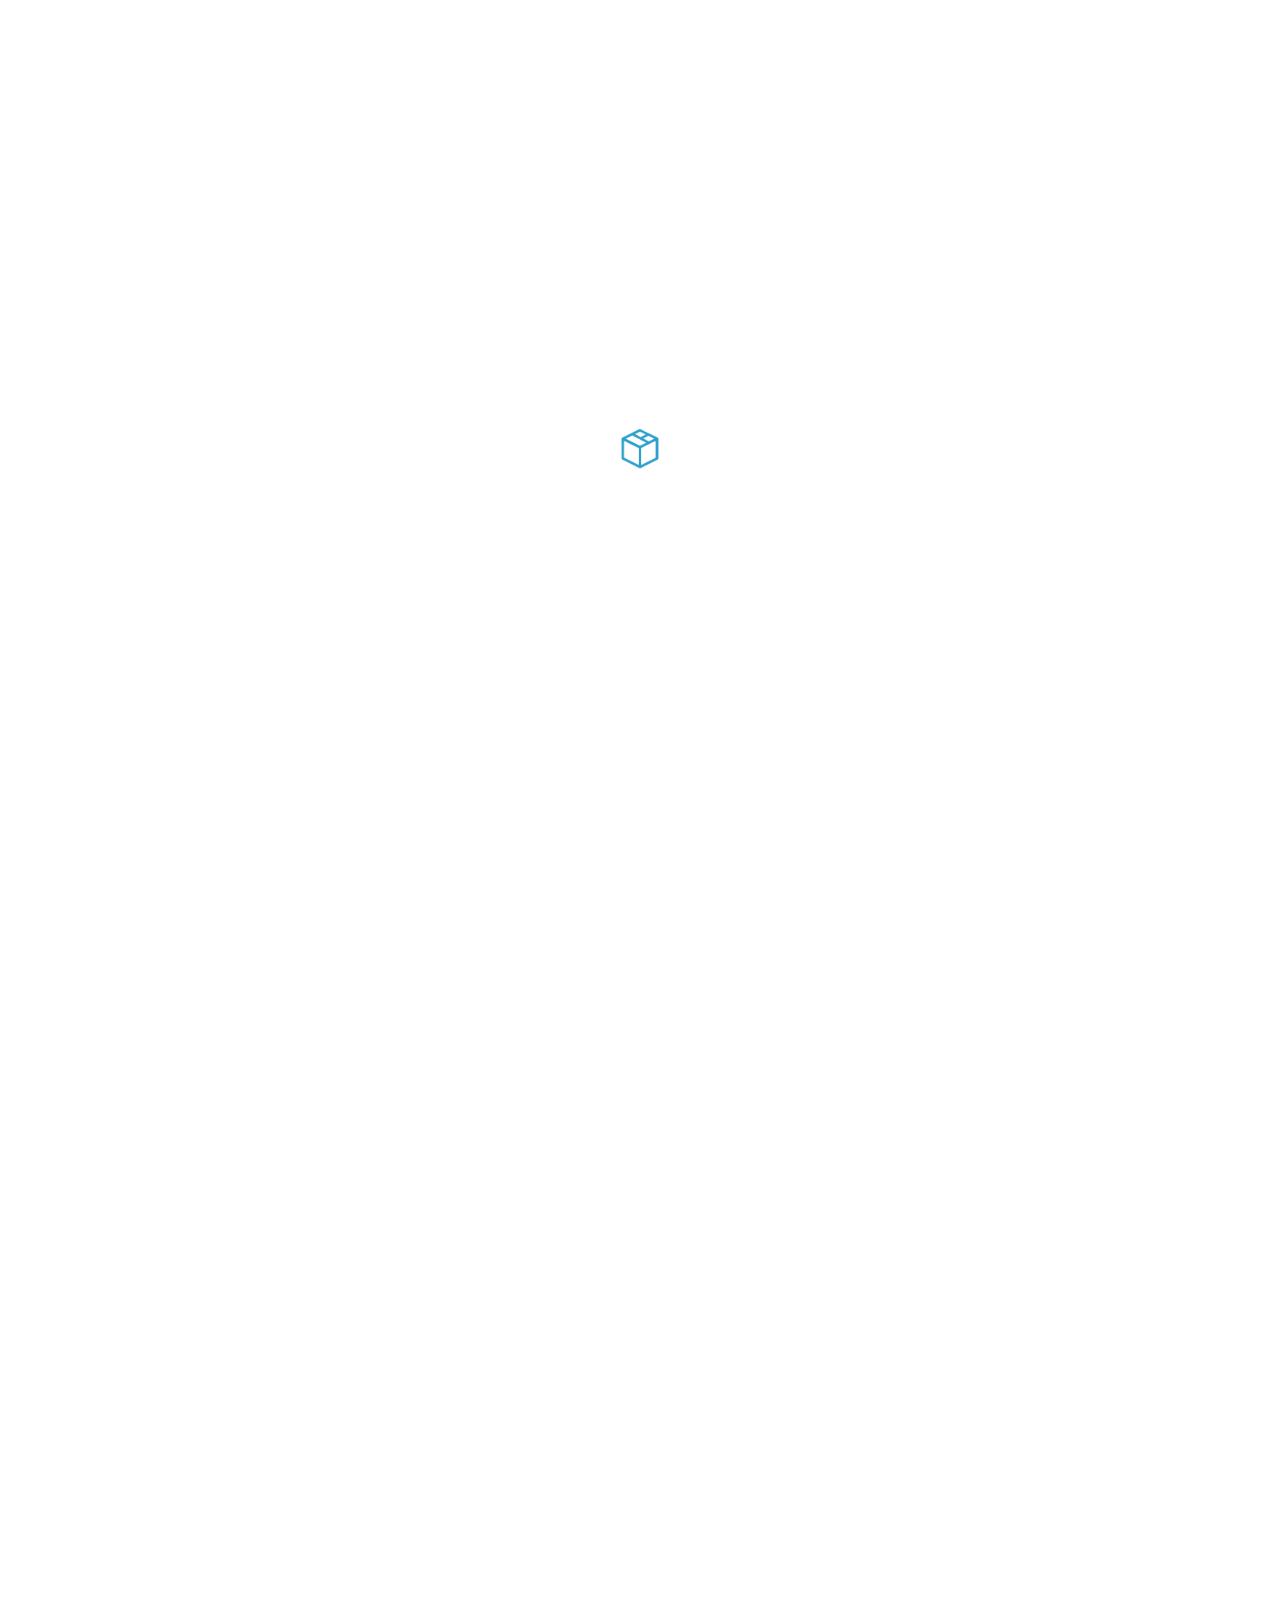
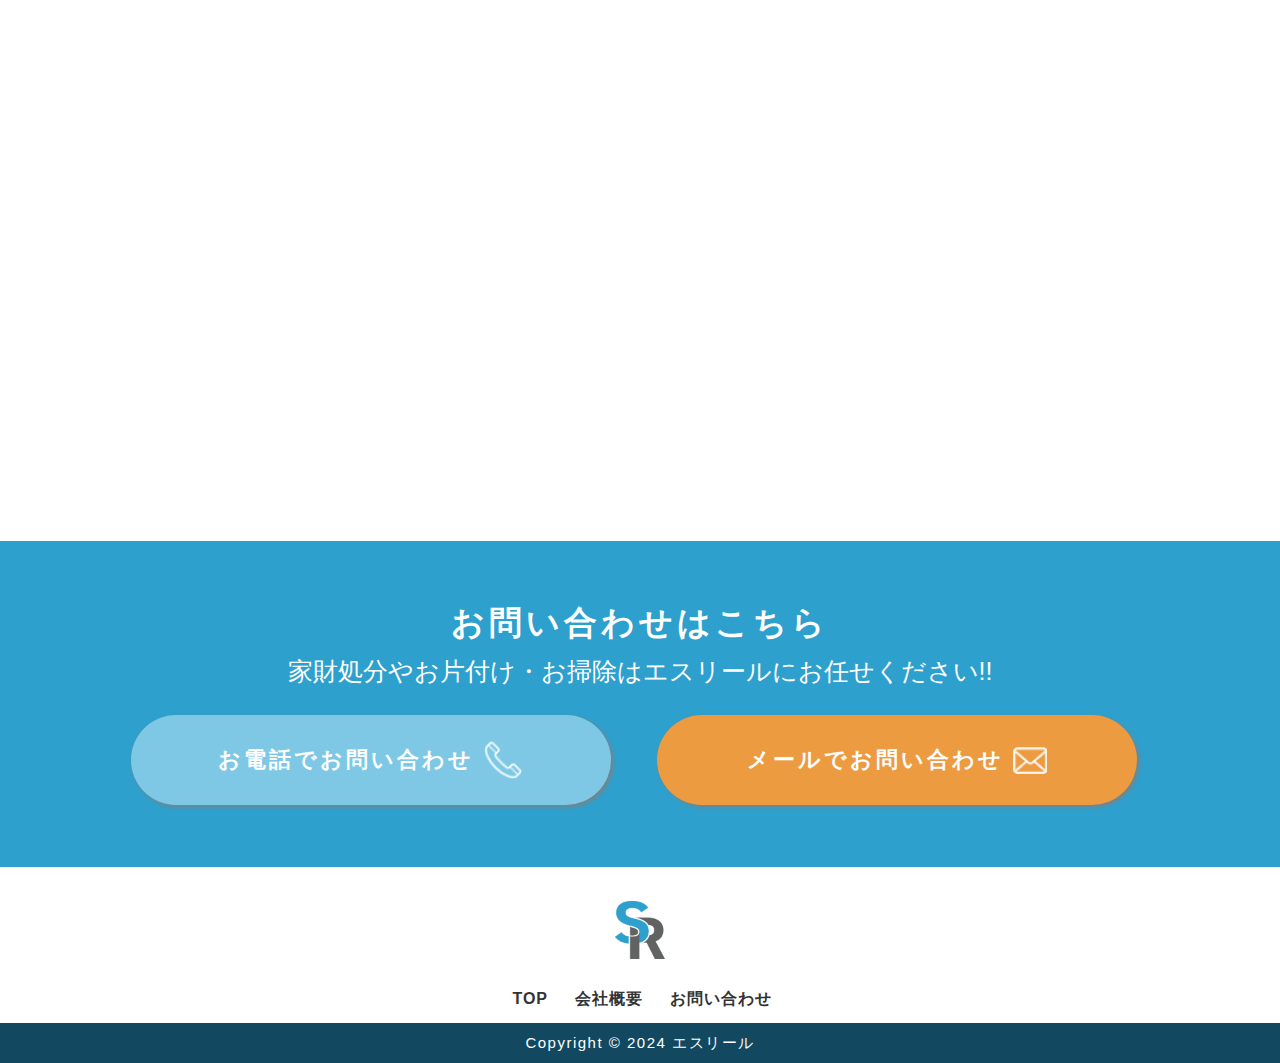
<file: company/index.html>
<!DOCTYPE html>
<!--[if lt IE 9 ]><html class="no-js oldie" lang="en"> <![endif]-->
<!--[if IE 9 ]><html class="no-js oldie ie9" lang="en"> <![endif]-->
<!--[if (gte IE 9)|!(IE)]><!-->
<html class="no-js" lang="ja">
<!--<![endif]-->

<head>

    <!--- basic page needs
    ================================================== -->
    <meta charset="utf-8">
    <title>会社概要 | エスリール株式会社</title>
    <meta name="description" content="エスリール株式会社">
    <meta name="keywords" content="お片付け,家財処分,引っ越し,買取等">
    <meta name="author" content="">
    <meta charset="utf-8" />

    <!-- mobile specific metas
    ================================================== -->
    <meta name="viewport" content="width=device-width, initial-scale=1">

    <!-- CSS
    ================================================== -->
    <link rel="stylesheet" href="../css/base.css">
    <link rel="stylesheet" href="../css/vendor.css">
    <link rel="stylesheet" href="../css/main.css?202412015">
    <link rel="stylesheet" href="../css/company.css?202412015">

    <!-- script
    ================================================== -->
    <script src="../js/modernizr.js"></script>
    <script src="../js/pace.min.js"></script>

    <!-- favicons
    ================================================== -->
    <link rel="shortcut icon" href="../favicon.ico" type="image/x-icon">
    <link rel="icon" href="../favicon.ico" type="image/x-icon">
    <link rel="preconnect" href="https://fonts.googleapis.com">
    <link rel="preconnect" href="https://fonts.gstatic.com" crossorigin>
    <link href="https://fonts.googleapis.com/css2?family=Oswald:wght@200..700&display=swap" rel="stylesheet">

</head>

<body id="top">

    <!-- header
    ================================================== -->
    <header class="s-header">

        <div class="header-logo">
            <h1><a class="site-logo" href="/"><img src="../images/logo.png" alt="エスリール s-reel"></a></h1>
        </div>


        <div class="header-navi-wrap pc-only">
            <ul class="header-nav-wrap__list">
                <li class="arrow"><a href="/" title="top">TOP</a></li>
                <li class="arrow"><a class="smoothscroll" href="#top" title="profile">会社概要</a></li>
                <li class="contact-btn-li">
                    <div class="contact-btn">
                        <a href="/contact/" class="btn btn--orange btn--radius">お問い合わせ</a>
                    </div>
                </li>
                <li class="contact-tel">
                    <!-- <div class="contact-tel"> -->
                        <div class="tel-icon">
                            <img src="../images/tel-icon.png" alt="電話番号">
                        </div>
                        <div class="tel-number-area">
                            <a href="tel:0120-888-134" class="tel-number">0120-888-134</a>
                            <p>受付時間：年中無休(24時間対応)</p>
                        </div>
                    <!-- </div> -->
                </li>
            </ul>
        </div>

        <nav class="header-nav sp-only">

            <a href="#0" class="header-nav__close" title="close"><span>Close</span></a>

            <div class="header-nav__content">

                <ul class="header-nav__list">
                    <li class="arrow"><a href="/" title="top">TOP</a></li>
                    <li class="arrow"><a class="smoothscroll" href="#top" title="company">会社概要</a></li>
                    <li class="arrow"><a href="/contact/" title="contact">お問い合わせ</a></li>
                </ul>
            </div>
            
        </nav> <!-- end header-nav -->

        <!-- SP メニュー　-->
        <a class="header-menu-toggle sp-only opaque" href="#0">
            <span class="header-menu-icon"></span>
        </a>
    </header> <!-- end s-header -->


    <!-- home
    ================================================== -->
    <section id='top' class="top-area">
        <img src="../images/company/company-view.png" alt="会社概要">
        <div class="message-title">
            <h2>COMPANY</h2>
            <h1>会社概要</h1>
        <div>
    </section>


    <!-- message ご挨拶
    ================================================== -->
    <section id='message' class="s-message">

        <div class="intro-wrap">
                
            <div class="row section-header has-bottom-sep light-sep" data-aos="fade-up">
                <div class="col-full">
                    <h3 class="sub-title">MESSAGE</h3>
                    <h2 class="display-2 display-2--light">ご挨拶</h2>
                </div>
            </div> <!-- end section-header -->

        <div class="row message-list block-1-2 block-tab-full">

            <div class="col-block message-item" data-aos="fade-up">
                <div class="message-img">
                    <img src="../images/company/message-view.png" alt="ご挨拶">
                </div>
            </div>

            <div class="col-block message-item" data-aos="fade-up">
                <div class="message-text">
                    <h4>常にお客様目線で考え<br>成長し続けること</h4>
                    <p>最短で即日中に訪問！土日祝日も平日と変わらずご相談を受付中！<br>
                    お客様がお困りのときに迅速な対応ができるよう、エスリールは年中無休で回収のご相談を受け付けております。土日祝日の回収希望でも遠慮なくご相談ください。お客様のご都合に合わせて回収日時を調整いたします。スケジュール次第では最短即日中での対応も可能ですので急ぎの場合もご安心ください。</p>
                </div>
            </div>

        </div> <!-- end message-list -->

    </section> <!-- end s-message -->


    <!-- about 会社概要
    ================================================== -->
    <section id='about' class="s-about">

        <div class="intro-wrap">
                
            <div class="row section-header has-bottom-sep light-sep" data-aos="fade-up">
                <div class="col-full">
                    <h3 class="sub-title">ABOUT</h3>
                    <h2 class="display-2 display-2--light">会社概要</h2>
                </div>
            </div> <!-- end section-header -->

        </div> <!-- end intro-wrap -->

        <div class="row about-content">
            <div class="col-full">
                <div class="row about-list block-1-2 block-tab-full">
                    <div class="about-item" data-aos="fade-up">
                        <div class="about-table t-left">
                            <table>
                                <tr><th>会社名</th><td class="t-top">エスリール株式会社</td></tr>
                                <tr><th>代表取締役</th><td>清水真美</td></tr>
                                <tr><th>電話番号</th><td>0782221100</td></tr>
                                <tr><th>FAX番号</th><td>0783303289</td></tr>
                                <tr><th>事業内容</th><td>
                                    ・不用品回収<br>
                                    ・お片付け<br>
                                    ・査定買取<br>
                                    ・生前整理<br>
                                    ・お引越し<br>
                                    ・相続相談<br>
                                    ・ご供養<br>
                                    ・ハウスクリーニング
                                </td></tr>
                            </table>
                        </div>
                    </div>
                </div>
            </div> <!-- end col-full -->
        </div> 

        <div class="col-full top-banner">
            <div class="about-item" data-aos="fade-up">
                <div class="banner">
                    <img src="../images/banner01.png" alt="キャンペーン バナー1">
                </div>
            </div>
        </div>
        <!-- end about-content -->

    </section> <!-- end s-about -->

    <!-- contact-area お問い合わせはこちら -->
    <section id='contact-area' class="s-contact-area">
        <div class="intro-wrap">
                    
            <div class="row section-header has-bottom-sep light-sep">
                <div class="col-full">
                    <h2 class="">お問い合わせはこちら</h2>
                    <p class="">家財処分やお片付け・お掃除はエスリールにお任せください!!</p>
                </div>
            </div> <!-- end section-header -->
    
            <div class="row contact-area-list block-1-2 block-tab-full" >
                <div class="col-block tel-area-item">
                    <div class="tel-btn">
                        <a href="tel:0120-888-134" class="btn btn--bluesky ic btn--radius">お電話でお問い合わせ</a>
                    </div>
                </div>
    
                <div class="col-block contact-area-item">
                    <div class="contact-btn">
                        <a href="/contact/" class="btn btn--orange ic btn--radius">メールでお問い合わせ</a>
                    </div>
                </div>
            </div>
    
        </div> <!-- end intro-wrap -->
    </section> 

    <!-- footer
    ================================================== -->
    <footer class="s-footer">

        <div class="row footer-main">

            <div class="logo">
                <img src="../images/logo.png" width="50" alt="エスリールのロゴ">
            </div>

        </div> <!-- end footer-main -->

        <div class="row footer-bottom">

            <div class="menu">
                <ul>
                    <li><a href="/">TOP</a></li>
                    <li><a class="smoothscroll" href="#top">会社概要</a></li>
                    <li><a href="/contact/">お問い合わせ</a></li>
                </ul>
            </div>

            <div class="col-twelve">
                <div class="go-top">
                    <a class="smoothscroll" title="Back to Top" href="#top"><i class="icon-arrow-up" aria-hidden="true"></i></a>
                </div>
            </div>

        </div> <!-- end footer-bottom -->

        <div class="footer-copyright">
            <div>Copyright © 2024 エスリール</div>
        </div>

    </footer> <!-- end footer -->




    <!-- preloader
    ================================================== -->
    <div id="preloader">
        <div id="loader">
            <img id="img_loading" src="../images/preloader.gif" alt="" class="" width="60px">
        </div>
    </div>


    <!-- Java Script
    ================================================== -->
    <script src="../js/jquery-3.2.1.min.js"></script>
    <script src="../js/plugins.js"></script>
    <script src="../js/main.js"></script>

</body>

</html>
</file>
<file: css/base.css>
/* =================================================================== 
 *
 *  Glint v1.0 Base Stylesheet
 *  11-20-2017
 *  ------------------------------------------------------------------
 *
 *  TOC:
 *  # imports 
 *  # normalize
 *  # basic/base setup styles
 *      ## Media
 *      ## Typography resets 
 *      ## links
 *      ## inputs
 *  # grid
 *      ## medium size devices
 *      ## tablets
 *      ## mobile devices
 *      ## small mobile devices
 *  # block grids
 *      ## medium size devices
 *      ## tablets
 *      ## mobile devices
 *      ## small mobile devices
 *  # MISC
 *
 * =================================================================== */


/* ===================================================================
 * # imports 
 *
 * ------------------------------------------------------------------- */
@import url("font-awesome/css/font-awesome.min.css");
/* @import url("fonts.css"); */
@import url("micons/micons.css");

/* ===================================================================
 * # normalize
 * normalize.css v5.0.0 | MIT License | 
 * github.com/necolas/normalize.css
 *
 * ------------------------------------------------------------------- */
html {
    font-family: sans-serif;
    line-height: 1.15;
    -ms-text-size-adjust: 100%;
    -webkit-text-size-adjust: 100%;
}

body {
    margin: 0;
}

article,
aside,
footer,
header,
nav,
section {
    display: block;
}

h1 {
    font-size: 2em;
    margin: 0.67em 0;
}

figcaption,
figure,
main {
    display: block;
}

figure {
    margin: 1em 40px;
}

hr {
    box-sizing: content-box;
    height: 0;
    overflow: visible;
}

pre {
    font-family: monospace, monospace;
    font-size: 1em;
}

a {
    background-color: transparent;
    -webkit-text-decoration-skip: objects;
}

a:active,
a:hover {
    outline-width: 0;
}

abbr[title] {
    border-bottom: none;
    text-decoration: underline;
    text-decoration: underline dotted;
}

b,
strong {
    font-weight: inherit;
}

b,
strong {
    font-weight: bolder;
}

code,
kbd,
samp {
    font-family: monospace, monospace;
    font-size: 1em;
}

dfn {
    font-style: italic;
}

mark {
    background-color: #ff0;
    color: #000;
}

small {
    font-size: 80%;
}

sub,
sup {
    font-size: 75%;
    line-height: 0;
    position: relative;
    vertical-align: baseline;
}

sub {
    bottom: -0.25em;
}

sup {
    top: -0.5em;
}

audio,
video {
    display: inline-block;
}

audio:not([controls]) {
    display: none;
    height: 0;
}

img {
    border-style: none;
}

svg:not(:root) {
    overflow: hidden;
}

button,
input,
optgroup,
select,
textarea {
    font-family: sans-serif;
    font-size: 100%;
    line-height: 1.15;
    margin: 0;
}

button,
input {
    overflow: visible;
}

button,
select {
    text-transform: none;
}

button,
html [type="button"],
[type="reset"],
[type="submit"] {
    -webkit-appearance: button;
}

button::-moz-focus-inner,
[type="button"]::-moz-focus-inner,
[type="reset"]::-moz-focus-inner,
[type="submit"]::-moz-focus-inner {
    border-style: none;
    padding: 0;
}

button:-moz-focusring,
[type="button"]:-moz-focusring,
[type="reset"]:-moz-focusring,
[type="submit"]:-moz-focusring {
    outline: 1px dotted ButtonText;
}

fieldset {
    border: 1px solid #c0c0c0;
    margin: 0 2px;
    padding: 0.35em 0.625em 0.75em;
}

legend {
    box-sizing: border-box;
    color: inherit;
    display: table;
    max-width: 100%;
    padding: 0;
    white-space: normal;
}

progress {
    display: inline-block;
    vertical-align: baseline;
}

textarea {
    overflow: auto;
}

[type="checkbox"],
[type="radio"] {
    box-sizing: border-box;
    padding: 0;
}

[type="number"]::-webkit-inner-spin-button,
[type="number"]::-webkit-outer-spin-button {
    height: auto;
}

[type="search"] {
    -webkit-appearance: textfield;
    outline-offset: -2px;
}

[type="search"]::-webkit-search-cancel-button,
[type="search"]::-webkit-search-decoration {
    -webkit-appearance: none;
}

::-webkit-file-upload-button {
    -webkit-appearance: button;
    font: inherit;
}

details,
menu {
    display: block;
}

summary {
    display: list-item;
}

canvas {
    display: inline-block;
}

template {
    display: none;
}

[hidden] {
    display: none;
}


/* ===================================================================
 * # basic/base setup styles
 *
 * ------------------------------------------------------------------- */
html {
    font-size: 62.5%;
    box-sizing: border-box;
}

*,
*::before,
*::after {
    box-sizing: inherit;
}

body {
    font-weight: normal;
    line-height: 1;
    word-wrap: break-word;
    text-rendering: optimizeLegibility;
    -webkit-overflow-scrolling: touch;
    -webkit-text-size-adjust: none;
}

body,
input,
button {
    -moz-osx-font-smoothing: grayscale;
    -webkit-font-smoothing: antialiased;
}


/* ------------------------------------------------------------------- 
 * ## Media
 * ------------------------------------------------------------------- */
img,
video {
    max-width: 100%;
    height: auto;
}


/* ------------------------------------------------------------------- 
 * ## Typography resets 
 * ------------------------------------------------------------------- */
div,
dl,
dt,
dd,
ul,
ol,
li,
h1,
h2,
h3,
h4,
h5,
h6,
pre,
form,
p,
blockquote,
th,
td {
    margin: 0;
    padding: 0;
}

h1,
h2,
h3,
h4,
h5,
h6 {
    -webkit-font-smoothing: auto;
    -webkit-font-smoothing: antialiased;
    -webkit-font-variant-ligatures: common-ligatures;
    -moz-font-variant-ligatures: common-ligatures;
    font-variant-ligatures: common-ligatures;
    text-rendering: optimizeLegibility;
}

em,
i {
    font-style: italic;
    line-height: inherit;
}

strong,
b {
    font-weight: bold;
    line-height: inherit;
}

small {
    font-size: 60%;
    line-height: inherit;
}

ol,
ul {
    list-style: none;
}

li {
    display: block;
}


/* ------------------------------------------------------------------- 
 * ## links 
 * ------------------------------------------------------------------- */
a {
    text-decoration: none;
    line-height: inherit;
}

a img {
    border: none;
}


/* ------------------------------------------------------------------- 
 * ## inputs 
 * ------------------------------------------------------------------- */
fieldset {
    margin: 0;
    padding: 0;
}

input[type="email"],
input[type="number"],
input[type="search"],
input[type="text"],
input[type="tel"],
input[type="url"],
input[type="password"],
textarea {
    -webkit-appearance: none;
    -moz-appearance: none;
    -ms-appearance: none;
    -o-appearance: none;
    appearance: none;
}


/* ===================================================================
 * # grid
 *
 * ------------------------------------------------------------------- */
.row {
    width: 94%;
    max-width: 1200px;
    margin: 0 auto;
}

.row:after {
    content: "";
    display: table;
    clear: both;
}

.row .row {
    width: auto;
    max-width: none;
    margin-left: -20px;
    margin-right: -20px;
}


/* column blocks
 * -------------------------------------- */
[class*="col-"] {
    float: left;
    padding: 0 15px;
}

[class*="col-"]+[class*="col-"].end {
    float: right;
}


/* column width classes 
 * -------------------------------------- */
.col-one {
    width: 8.33333%;
}

.col-two,
.col-1-6 {
    width: 16.66667%;
}

.col-three,
.col-1-4 {
    width: 25%;
}

.col-four,
.col-1-3 {
    width: 33.33333%;
}

.col-five {
    width: 41.66667%;
}

.col-six,
.col-1-2 {
    width: 50%;
}

.col-seven {
    width: 58.33333%;
}

.col-eight,
.col-2-3 {
    width: 66.66667%;
}

.col-nine,
.col-3-4 {
    width: 75%;
}

.col-ten,
.col-5-6 {
    width: 83.33333%;
}

.col-eleven {
    width: 91.66667%;
}

.col-twelve,
.col-full {
    width: 100%;
}


/* ------------------------------------------------------------------- 
 * ## medium size devices
 * ------------------------------------------------------------------- */
@media only screen and (max-width: 1200px) {
    .row .row {
        margin-left: -15px;
        margin-right: -15px;
    }
    [class*="col-"] {
        padding: 0 15px;
    }
    .md-two,
    .md-1-6 {
        width: 16.66667%;
    }
    .md-one {
        width: 8.33333%;
    }
    .md-three,
    .md-1-4 {
        width: 25%;
    }
    .md-four,
    .md-1-3 {
        width: 33.33333%;
    }
    .md-five {
        width: 41.66667%;
    }
    .md-six,
    .md-1-2 {
        width: 50%;
    }
    .md-seven {
        width: 58.33333%;
    }
    .md-eight,
    .md-2-3 {
        width: 66.66667%;
    }
    .md-nine,
    .md-3-4 {
        width: 75%;
    }
    .md-ten,
    .md-5-6 {
        width: 83.33333%;
    }
    .md-eleven {
        width: 91.66667%;
    }
    .md-twelve,
    .md-full {
        width: 100%;
    }
}


/* ------------------------------------------------------------------- 
 * ## tablets
 * ------------------------------------------------------------------- */
@media only screen and (max-width: 800px) {
    .row {
        width: 90%;
    }
    .tab-1-4 {
        width: 25%;
    }
    .tab-1-3 {
        width: 33.33333%;
    }
    .tab-1-2 {
        width: 50%;
    }
    .tab-2-3 {
        width: 66.66667%;
    }
    .tab-3-4 {
        width: 75%;
    }
    .tab-full {
        width: 100%;
    }
}


/* ------------------------------------------------------------------- 
 * ## mobile devices
 * ------------------------------------------------------------------- */
@media only screen and (max-width: 600px) {
    .row {
        width: auto;
        padding-left: 5px;
        padding-right: 5px;
    }
    .row .row {
        margin-left: 0px;
        margin-right: 0px;
    }
    [class*="col-"] {
        padding: 0 10px;
    }
    .mob-1-4 {
        width: 25%;
    }
    .mob-1-3 {
        width: 33.33333%;
    }
    .mob-1-2 {
        width: 50%;
    }
    .mob-2-3 {
        width: 66.66667%;
    }
    .mob-3-4 {
        width: 75%;
    }
    .mob-full {
        width: 100%;
    }
}


/* ------------------------------------------------------------------- 
 * ## small mobile devices
 * ------------------------------------------------------------------- */

/* stack columns on small mobile devices
 * ------------------------------------------------------------------- */

@media only screen and (max-width: 400px) {
    .row .row {
        padding-left: 0;
        padding-right: 0;
        margin-left: 0;
        margin-right: 0;
    }
    [class*="col-"] {
        width: 100% !important;
        float: none !important;
        clear: both !important;
        margin-left: 0;
        margin-right: 0;
        padding: 0;
    }
    [class*="col-"]+[class*="col-"].end {
        float: none;
    }
}


/* ===================================================================
 * # block grids
 * ------------------------------------------------------------------- */

/*   Equally-sized columns define at row level
 * ------------------------------------------------------------------- */
[class*="block-"]:after {
    content: "";
    display: table;
    clear: both;
}

.block-1-6 .col-block {
    width: 16.66667%;
}

.block-1-5 .col-block {
    width: 20%;
}

.block-1-4 .col-block {
    width: 25%;
}

.block-1-3 .col-block {
    width: 33.33333%;
}

.block-1-2 .col-block {
    width: 50%;
}


/**
 * Clearing for block grid columns. Allow columns with 
 * different heights to align properly.
 */

.block-1-6 .col-block:nth-child(6n+1),
.block-1-5 .col-block:nth-child(5n+1),
.block-1-4 .col-block:nth-child(4n+1),
.block-1-3 .col-block:nth-child(3n+1),
.block-1-2 .col-block:nth-child(2n+1) {
    clear: both;
}


/* ------------------------------------------------------------------- 
 * ## medium size devices
 * ------------------------------------------------------------------- */
@media only screen and (max-width: 1200px) {
    .block-m-1-6 .col-block {
        width: 16.66667%;
    }
    .block-m-1-5 .col-block {
        width: 20%;
    }
    .block-m-1-4 .col-block {
        width: 25%;
    }
    .block-m-1-3 .col-block {
        width: 33.33333%;
    }
    .block-m-1-2 .col-block {
        width: 50%;
    }
    .block-m-full .col-block {
        width: 100%;
        clear: both;
    }
    [class*="block-m-"] .col-block:nth-child(n) {
        clear: none;
    }
    .block-m-1-6 .col-block:nth-child(6n+1),
    .block-m-1-5 .col-block:nth-child(5n+1),
    .block-m-1-4 .col-block:nth-child(4n+1),
    .block-m-1-3 .col-block:nth-child(3n+1),
    .block-m-1-2 .col-block:nth-child(2n+1) {
        clear: both;
    }
}


/* ------------------------------------------------------------------- 
 * ## tablets
 * ------------------------------------------------------------------- */
@media only screen and (max-width: 800px) {
    .block-tab-1-6 .col-block {
        width: 16.66667%;
    }
    .block-tab-1-5 .col-block {
        width: 20%;
    }
    .block-tab-1-4 .col-block {
        width: 25%;
    }
    .block-tab-1-3 .col-block {
        width: 33.33333%;
    }
    .block-tab-1-2 .col-block {
        width: 50%;
    }
    .block-tab-full .col-block {
        width: 100%;
        clear: both;
    }
    [class*="block-tab-"] .col-block:nth-child(n) {
        clear: none;
    }
    .block-tab-1-6 .col-block:nth-child(6n+1),
    .block-tab-1-6 .col-block:nth-child(5n+1),
    .block-tab-1-4 .col-block:nth-child(4n+1),
    .block-tab-1-3 .col-block:nth-child(3n+1),
    .block-tab-1-2 .col-block:nth-child(2n+1) {
        clear: both;
    }
}


/* ------------------------------------------------------------------- 
 * ## mobile devices
 * ------------------------------------------------------------------- */
@media only screen and (max-width: 600px) {
    .block-mob-1-6 .col-block {
        width: 16.66667%;
    }
    .block-mob-1-5 .col-block {
        width: 20%;
    }
    .block-mob-1-4 .col-block {
        width: 25%;
    }
    .block-mob-1-3 .col-block {
        width: 33.33333%;
    }
    .block-mob-1-2 .col-block {
        width: 50%;
    }
    .block-mob-full .col-block {
        width: 100%;
        clear: both;
    }
    [class*="block-mob-"] .col-block:nth-child(n) {
        clear: none;
    }
    .block-mob-1-6 .col-block:nth-child(6n+1),
    .block-mob-1-5 .col-block:nth-child(5n+1),
    .block-mob-1-4 .col-block:nth-child(4n+1),
    .block-mob-1-3 .col-block:nth-child(3n+1),
    .block-mob-1-2 .col-block:nth-child(2n+1) {
        clear: both;
    }
}


/* ------------------------------------------------------------------- 
 * ## small mobile devices
 * ------------------------------------------------------------------- */

/* stack columns on small mobile devices
 * ------------------------------------------------------------------- */

@media only screen and (max-width: 400px) {
    .stack .col-block {
        width: 100% !important;
        float: none !important;
        clear: both !important;
        margin-left: 0;
        margin-right: 0;
    }
}


/* ===================================================================
 * # MISC
 *
 * ------------------------------------------------------------------- */
.group:after {
    content: "";
    display: table;
    clear: both;
}


/* Misc Helper Styles
 * -------------------------------------- */
.is-hidden {
    display: none;
}

.is-invisible {
    visibility: hidden;
}

.antialiased {
    -webkit-font-smoothing: antialiased;
    -moz-osx-font-smoothing: grayscale;
}

.overflow-hidden {
    overflow: hidden;
}

.remove-bottom {
    margin-bottom: 0;
}

.half-bottom {
    margin-bottom: 1.5rem !important;
}

.add-bottom {
    margin-bottom: 3rem !important;
}

.no-border {
    border: none;
}

.full-width {
    width: 100%;
}

.text-center {
    text-align: center;
}

.text-left {
    text-align: left;
}

.text-right {
    text-align: right;
}

.pull-left {
    float: left;
}

.pull-right {
    float: right;
}

.align-center {
    margin-left: auto;
    margin-right: auto;
    text-align: center;
}


/*# sourceMappingURL=base.css.map */
</file>
<file: css/vendor.css>
/* =================================================================== 
 *
 *  Glint v1.0 Vendor/Third Party CSS 
 *  11-20-2017
 *  ------------------------------------------------------------------
 *
 *  TOC:
 *  # animate on scroll
 *  # slick slider
 *  # photoswipe
 *  # photoSwipe skin
 *
 * =================================================================== */


/* ===================================================================
 * # animate on scroll 
 * https://michalsnik.github.io/aos/
 *
 * ------------------------------------------------------------------- */
[data-aos][data-aos][data-aos-duration='50'], body[data-aos-duration='50'] [data-aos] {
    transition-duration: 50ms;
}

[data-aos][data-aos][data-aos-delay='50'], body[data-aos-delay='50'] [data-aos] {
    transition-delay: 0;
}

[data-aos][data-aos][data-aos-delay='50'].aos-animate, body[data-aos-delay='50'] [data-aos].aos-animate {
    transition-delay: 50ms;
}

[data-aos][data-aos][data-aos-duration='100'], body[data-aos-duration='100'] [data-aos] {
    transition-duration: .1s;
}

[data-aos][data-aos][data-aos-delay='100'], body[data-aos-delay='100'] [data-aos] {
    transition-delay: 0;
}

[data-aos][data-aos][data-aos-delay='100'].aos-animate, body[data-aos-delay='100'] [data-aos].aos-animate {
    transition-delay: .1s;
}

[data-aos][data-aos][data-aos-duration='150'], body[data-aos-duration='150'] [data-aos] {
    transition-duration: .15s;
}

[data-aos][data-aos][data-aos-delay='150'], body[data-aos-delay='150'] [data-aos] {
    transition-delay: 0;
}

[data-aos][data-aos][data-aos-delay='150'].aos-animate, body[data-aos-delay='150'] [data-aos].aos-animate {
    transition-delay: .15s;
}

[data-aos][data-aos][data-aos-duration='200'], body[data-aos-duration='200'] [data-aos] {
    transition-duration: .2s;
}

[data-aos][data-aos][data-aos-delay='200'], body[data-aos-delay='200'] [data-aos] {
    transition-delay: 0;
}

[data-aos][data-aos][data-aos-delay='200'].aos-animate, body[data-aos-delay='200'] [data-aos].aos-animate {
    transition-delay: .2s;
}

[data-aos][data-aos][data-aos-duration='250'], body[data-aos-duration='250'] [data-aos] {
    transition-duration: .25s;
}

[data-aos][data-aos][data-aos-delay='250'], body[data-aos-delay='250'] [data-aos] {
    transition-delay: 0;
}

[data-aos][data-aos][data-aos-delay='250'].aos-animate, body[data-aos-delay='250'] [data-aos].aos-animate {
    transition-delay: .25s;
}

[data-aos][data-aos][data-aos-duration='300'], body[data-aos-duration='300'] [data-aos] {
    transition-duration: .3s;
}

[data-aos][data-aos][data-aos-delay='300'], body[data-aos-delay='300'] [data-aos] {
    transition-delay: 0;
}

[data-aos][data-aos][data-aos-delay='300'].aos-animate, body[data-aos-delay='300'] [data-aos].aos-animate {
    transition-delay: .3s;
}

[data-aos][data-aos][data-aos-duration='350'], body[data-aos-duration='350'] [data-aos] {
    transition-duration: .35s;
}

[data-aos][data-aos][data-aos-delay='350'], body[data-aos-delay='350'] [data-aos] {
    transition-delay: 0;
}

[data-aos][data-aos][data-aos-delay='350'].aos-animate, body[data-aos-delay='350'] [data-aos].aos-animate {
    transition-delay: .35s;
}

[data-aos][data-aos][data-aos-duration='400'], body[data-aos-duration='400'] [data-aos] {
    transition-duration: .4s;
}

[data-aos][data-aos][data-aos-delay='400'], body[data-aos-delay='400'] [data-aos] {
    transition-delay: 0;
}

[data-aos][data-aos][data-aos-delay='400'].aos-animate, body[data-aos-delay='400'] [data-aos].aos-animate {
    transition-delay: .4s;
}

[data-aos][data-aos][data-aos-duration='450'], body[data-aos-duration='450'] [data-aos] {
    transition-duration: .45s;
}

[data-aos][data-aos][data-aos-delay='450'], body[data-aos-delay='450'] [data-aos] {
    transition-delay: 0;
}

[data-aos][data-aos][data-aos-delay='450'].aos-animate, body[data-aos-delay='450'] [data-aos].aos-animate {
    transition-delay: .45s;
}

[data-aos][data-aos][data-aos-duration='500'], body[data-aos-duration='500'] [data-aos] {
    transition-duration: .5s;
}

[data-aos][data-aos][data-aos-delay='500'], body[data-aos-delay='500'] [data-aos] {
    transition-delay: 0;
}

[data-aos][data-aos][data-aos-delay='500'].aos-animate, body[data-aos-delay='500'] [data-aos].aos-animate {
    transition-delay: .5s;
}

[data-aos][data-aos][data-aos-duration='550'], body[data-aos-duration='550'] [data-aos] {
    transition-duration: .55s;
}

[data-aos][data-aos][data-aos-delay='550'], body[data-aos-delay='550'] [data-aos] {
    transition-delay: 0;
}

[data-aos][data-aos][data-aos-delay='550'].aos-animate, body[data-aos-delay='550'] [data-aos].aos-animate {
    transition-delay: .55s;
}

[data-aos][data-aos][data-aos-duration='600'], body[data-aos-duration='600'] [data-aos] {
    transition-duration: .6s;
}

[data-aos][data-aos][data-aos-delay='600'], body[data-aos-delay='600'] [data-aos] {
    transition-delay: 0;
}

[data-aos][data-aos][data-aos-delay='600'].aos-animate, body[data-aos-delay='600'] [data-aos].aos-animate {
    transition-delay: .6s;
}

[data-aos][data-aos][data-aos-duration='650'], body[data-aos-duration='650'] [data-aos] {
    transition-duration: .65s;
}

[data-aos][data-aos][data-aos-delay='650'], body[data-aos-delay='650'] [data-aos] {
    transition-delay: 0;
}

[data-aos][data-aos][data-aos-delay='650'].aos-animate, body[data-aos-delay='650'] [data-aos].aos-animate {
    transition-delay: .65s;
}

[data-aos][data-aos][data-aos-duration='700'], body[data-aos-duration='700'] [data-aos] {
    transition-duration: .7s;
}

[data-aos][data-aos][data-aos-delay='700'], body[data-aos-delay='700'] [data-aos] {
    transition-delay: 0;
}

[data-aos][data-aos][data-aos-delay='700'].aos-animate, body[data-aos-delay='700'] [data-aos].aos-animate {
    transition-delay: .7s;
}

[data-aos][data-aos][data-aos-duration='750'], body[data-aos-duration='750'] [data-aos] {
    transition-duration: .75s;
}

[data-aos][data-aos][data-aos-delay='750'], body[data-aos-delay='750'] [data-aos] {
    transition-delay: 0;
}

[data-aos][data-aos][data-aos-delay='750'].aos-animate, body[data-aos-delay='750'] [data-aos].aos-animate {
    transition-delay: .75s;
}

[data-aos][data-aos][data-aos-duration='800'], body[data-aos-duration='800'] [data-aos] {
    transition-duration: .8s;
}

[data-aos][data-aos][data-aos-delay='800'], body[data-aos-delay='800'] [data-aos] {
    transition-delay: 0;
}

[data-aos][data-aos][data-aos-delay='800'].aos-animate, body[data-aos-delay='800'] [data-aos].aos-animate {
    transition-delay: .8s;
}

[data-aos][data-aos][data-aos-duration='850'], body[data-aos-duration='850'] [data-aos] {
    transition-duration: .85s;
}

[data-aos][data-aos][data-aos-delay='850'], body[data-aos-delay='850'] [data-aos] {
    transition-delay: 0;
}

[data-aos][data-aos][data-aos-delay='850'].aos-animate, body[data-aos-delay='850'] [data-aos].aos-animate {
    transition-delay: .85s;
}

[data-aos][data-aos][data-aos-duration='900'], body[data-aos-duration='900'] [data-aos] {
    transition-duration: .9s;
}

[data-aos][data-aos][data-aos-delay='900'], body[data-aos-delay='900'] [data-aos] {
    transition-delay: 0;
}

[data-aos][data-aos][data-aos-delay='900'].aos-animate, body[data-aos-delay='900'] [data-aos].aos-animate {
    transition-delay: .9s;
}

[data-aos][data-aos][data-aos-duration='950'], body[data-aos-duration='950'] [data-aos] {
    transition-duration: .95s;
}

[data-aos][data-aos][data-aos-delay='950'], body[data-aos-delay='950'] [data-aos] {
    transition-delay: 0;
}

[data-aos][data-aos][data-aos-delay='950'].aos-animate, body[data-aos-delay='950'] [data-aos].aos-animate {
    transition-delay: .95s;
}

[data-aos][data-aos][data-aos-duration='1000'], body[data-aos-duration='1000'] [data-aos] {
    transition-duration: 1s;
}

[data-aos][data-aos][data-aos-delay='1000'], body[data-aos-delay='1000'] [data-aos] {
    transition-delay: 0;
}

[data-aos][data-aos][data-aos-delay='1000'].aos-animate, body[data-aos-delay='1000'] [data-aos].aos-animate {
    transition-delay: 1s;
}

[data-aos][data-aos][data-aos-duration='1050'], body[data-aos-duration='1050'] [data-aos] {
    transition-duration: 1.05s;
}

[data-aos][data-aos][data-aos-delay='1050'], body[data-aos-delay='1050'] [data-aos] {
    transition-delay: 0;
}

[data-aos][data-aos][data-aos-delay='1050'].aos-animate, body[data-aos-delay='1050'] [data-aos].aos-animate {
    transition-delay: 1.05s;
}

[data-aos][data-aos][data-aos-duration='1100'], body[data-aos-duration='1100'] [data-aos] {
    transition-duration: 1.1s;
}

[data-aos][data-aos][data-aos-delay='1100'], body[data-aos-delay='1100'] [data-aos] {
    transition-delay: 0;
}

[data-aos][data-aos][data-aos-delay='1100'].aos-animate, body[data-aos-delay='1100'] [data-aos].aos-animate {
    transition-delay: 1.1s;
}

[data-aos][data-aos][data-aos-duration='1150'], body[data-aos-duration='1150'] [data-aos] {
    transition-duration: 1.15s;
}

[data-aos][data-aos][data-aos-delay='1150'], body[data-aos-delay='1150'] [data-aos] {
    transition-delay: 0;
}

[data-aos][data-aos][data-aos-delay='1150'].aos-animate, body[data-aos-delay='1150'] [data-aos].aos-animate {
    transition-delay: 1.15s;
}

[data-aos][data-aos][data-aos-duration='1200'], body[data-aos-duration='1200'] [data-aos] {
    transition-duration: 1.2s;
}

[data-aos][data-aos][data-aos-delay='1200'], body[data-aos-delay='1200'] [data-aos] {
    transition-delay: 0;
}

[data-aos][data-aos][data-aos-delay='1200'].aos-animate, body[data-aos-delay='1200'] [data-aos].aos-animate {
    transition-delay: 1.2s;
}

[data-aos][data-aos][data-aos-duration='1250'], body[data-aos-duration='1250'] [data-aos] {
    transition-duration: 1.25s;
}

[data-aos][data-aos][data-aos-delay='1250'], body[data-aos-delay='1250'] [data-aos] {
    transition-delay: 0;
}

[data-aos][data-aos][data-aos-delay='1250'].aos-animate, body[data-aos-delay='1250'] [data-aos].aos-animate {
    transition-delay: 1.25s;
}

[data-aos][data-aos][data-aos-duration='1300'], body[data-aos-duration='1300'] [data-aos] {
    transition-duration: 1.3s;
}

[data-aos][data-aos][data-aos-delay='1300'], body[data-aos-delay='1300'] [data-aos] {
    transition-delay: 0;
}

[data-aos][data-aos][data-aos-delay='1300'].aos-animate, body[data-aos-delay='1300'] [data-aos].aos-animate {
    transition-delay: 1.3s;
}

[data-aos][data-aos][data-aos-duration='1350'], body[data-aos-duration='1350'] [data-aos] {
    transition-duration: 1.35s;
}

[data-aos][data-aos][data-aos-delay='1350'], body[data-aos-delay='1350'] [data-aos] {
    transition-delay: 0;
}

[data-aos][data-aos][data-aos-delay='1350'].aos-animate, body[data-aos-delay='1350'] [data-aos].aos-animate {
    transition-delay: 1.35s;
}

[data-aos][data-aos][data-aos-duration='1400'], body[data-aos-duration='1400'] [data-aos] {
    transition-duration: 1.4s;
}

[data-aos][data-aos][data-aos-delay='1400'], body[data-aos-delay='1400'] [data-aos] {
    transition-delay: 0;
}

[data-aos][data-aos][data-aos-delay='1400'].aos-animate, body[data-aos-delay='1400'] [data-aos].aos-animate {
    transition-delay: 1.4s;
}

[data-aos][data-aos][data-aos-duration='1450'], body[data-aos-duration='1450'] [data-aos] {
    transition-duration: 1.45s;
}

[data-aos][data-aos][data-aos-delay='1450'], body[data-aos-delay='1450'] [data-aos] {
    transition-delay: 0;
}

[data-aos][data-aos][data-aos-delay='1450'].aos-animate, body[data-aos-delay='1450'] [data-aos].aos-animate {
    transition-delay: 1.45s;
}

[data-aos][data-aos][data-aos-duration='1500'], body[data-aos-duration='1500'] [data-aos] {
    transition-duration: 1.5s;
}

[data-aos][data-aos][data-aos-delay='1500'], body[data-aos-delay='1500'] [data-aos] {
    transition-delay: 0;
}

[data-aos][data-aos][data-aos-delay='1500'].aos-animate, body[data-aos-delay='1500'] [data-aos].aos-animate {
    transition-delay: 1.5s;
}

[data-aos][data-aos][data-aos-duration='1550'], body[data-aos-duration='1550'] [data-aos] {
    transition-duration: 1.55s;
}

[data-aos][data-aos][data-aos-delay='1550'], body[data-aos-delay='1550'] [data-aos] {
    transition-delay: 0;
}

[data-aos][data-aos][data-aos-delay='1550'].aos-animate, body[data-aos-delay='1550'] [data-aos].aos-animate {
    transition-delay: 1.55s;
}

[data-aos][data-aos][data-aos-duration='1600'], body[data-aos-duration='1600'] [data-aos] {
    transition-duration: 1.6s;
}

[data-aos][data-aos][data-aos-delay='1600'], body[data-aos-delay='1600'] [data-aos] {
    transition-delay: 0;
}

[data-aos][data-aos][data-aos-delay='1600'].aos-animate, body[data-aos-delay='1600'] [data-aos].aos-animate {
    transition-delay: 1.6s;
}

[data-aos][data-aos][data-aos-duration='1650'], body[data-aos-duration='1650'] [data-aos] {
    transition-duration: 1.65s;
}

[data-aos][data-aos][data-aos-delay='1650'], body[data-aos-delay='1650'] [data-aos] {
    transition-delay: 0;
}

[data-aos][data-aos][data-aos-delay='1650'].aos-animate, body[data-aos-delay='1650'] [data-aos].aos-animate {
    transition-delay: 1.65s;
}

[data-aos][data-aos][data-aos-duration='1700'], body[data-aos-duration='1700'] [data-aos] {
    transition-duration: 1.7s;
}

[data-aos][data-aos][data-aos-delay='1700'], body[data-aos-delay='1700'] [data-aos] {
    transition-delay: 0;
}

[data-aos][data-aos][data-aos-delay='1700'].aos-animate, body[data-aos-delay='1700'] [data-aos].aos-animate {
    transition-delay: 1.7s;
}

[data-aos][data-aos][data-aos-duration='1750'], body[data-aos-duration='1750'] [data-aos] {
    transition-duration: 1.75s;
}

[data-aos][data-aos][data-aos-delay='1750'], body[data-aos-delay='1750'] [data-aos] {
    transition-delay: 0;
}

[data-aos][data-aos][data-aos-delay='1750'].aos-animate, body[data-aos-delay='1750'] [data-aos].aos-animate {
    transition-delay: 1.75s;
}

[data-aos][data-aos][data-aos-duration='1800'], body[data-aos-duration='1800'] [data-aos] {
    transition-duration: 1.8s;
}

[data-aos][data-aos][data-aos-delay='1800'], body[data-aos-delay='1800'] [data-aos] {
    transition-delay: 0;
}

[data-aos][data-aos][data-aos-delay='1800'].aos-animate, body[data-aos-delay='1800'] [data-aos].aos-animate {
    transition-delay: 1.8s;
}

[data-aos][data-aos][data-aos-duration='1850'], body[data-aos-duration='1850'] [data-aos] {
    transition-duration: 1.85s;
}

[data-aos][data-aos][data-aos-delay='1850'], body[data-aos-delay='1850'] [data-aos] {
    transition-delay: 0;
}

[data-aos][data-aos][data-aos-delay='1850'].aos-animate, body[data-aos-delay='1850'] [data-aos].aos-animate {
    transition-delay: 1.85s;
}

[data-aos][data-aos][data-aos-duration='1900'], body[data-aos-duration='1900'] [data-aos] {
    transition-duration: 1.9s;
}

[data-aos][data-aos][data-aos-delay='1900'], body[data-aos-delay='1900'] [data-aos] {
    transition-delay: 0;
}

[data-aos][data-aos][data-aos-delay='1900'].aos-animate, body[data-aos-delay='1900'] [data-aos].aos-animate {
    transition-delay: 1.9s;
}

[data-aos][data-aos][data-aos-duration='1950'], body[data-aos-duration='1950'] [data-aos] {
    transition-duration: 1.95s;
}

[data-aos][data-aos][data-aos-delay='1950'], body[data-aos-delay='1950'] [data-aos] {
    transition-delay: 0;
}

[data-aos][data-aos][data-aos-delay='1950'].aos-animate, body[data-aos-delay='1950'] [data-aos].aos-animate {
    transition-delay: 1.95s;
}

[data-aos][data-aos][data-aos-duration='2000'], body[data-aos-duration='2000'] [data-aos] {
    transition-duration: 2s;
}

[data-aos][data-aos][data-aos-delay='2000'], body[data-aos-delay='2000'] [data-aos] {
    transition-delay: 0;
}

[data-aos][data-aos][data-aos-delay='2000'].aos-animate, body[data-aos-delay='2000'] [data-aos].aos-animate {
    transition-delay: 2s;
}

[data-aos][data-aos][data-aos-duration='2050'], body[data-aos-duration='2050'] [data-aos] {
    transition-duration: 2.05s;
}

[data-aos][data-aos][data-aos-delay='2050'], body[data-aos-delay='2050'] [data-aos] {
    transition-delay: 0;
}

[data-aos][data-aos][data-aos-delay='2050'].aos-animate, body[data-aos-delay='2050'] [data-aos].aos-animate {
    transition-delay: 2.05s;
}

[data-aos][data-aos][data-aos-duration='2100'], body[data-aos-duration='2100'] [data-aos] {
    transition-duration: 2.1s;
}

[data-aos][data-aos][data-aos-delay='2100'], body[data-aos-delay='2100'] [data-aos] {
    transition-delay: 0;
}

[data-aos][data-aos][data-aos-delay='2100'].aos-animate, body[data-aos-delay='2100'] [data-aos].aos-animate {
    transition-delay: 2.1s;
}

[data-aos][data-aos][data-aos-duration='2150'], body[data-aos-duration='2150'] [data-aos] {
    transition-duration: 2.15s;
}

[data-aos][data-aos][data-aos-delay='2150'], body[data-aos-delay='2150'] [data-aos] {
    transition-delay: 0;
}

[data-aos][data-aos][data-aos-delay='2150'].aos-animate, body[data-aos-delay='2150'] [data-aos].aos-animate {
    transition-delay: 2.15s;
}

[data-aos][data-aos][data-aos-duration='2200'], body[data-aos-duration='2200'] [data-aos] {
    transition-duration: 2.2s;
}

[data-aos][data-aos][data-aos-delay='2200'], body[data-aos-delay='2200'] [data-aos] {
    transition-delay: 0;
}

[data-aos][data-aos][data-aos-delay='2200'].aos-animate, body[data-aos-delay='2200'] [data-aos].aos-animate {
    transition-delay: 2.2s;
}

[data-aos][data-aos][data-aos-duration='2250'], body[data-aos-duration='2250'] [data-aos] {
    transition-duration: 2.25s;
}

[data-aos][data-aos][data-aos-delay='2250'], body[data-aos-delay='2250'] [data-aos] {
    transition-delay: 0;
}

[data-aos][data-aos][data-aos-delay='2250'].aos-animate, body[data-aos-delay='2250'] [data-aos].aos-animate {
    transition-delay: 2.25s;
}

[data-aos][data-aos][data-aos-duration='2300'], body[data-aos-duration='2300'] [data-aos] {
    transition-duration: 2.3s;
}

[data-aos][data-aos][data-aos-delay='2300'], body[data-aos-delay='2300'] [data-aos] {
    transition-delay: 0;
}

[data-aos][data-aos][data-aos-delay='2300'].aos-animate, body[data-aos-delay='2300'] [data-aos].aos-animate {
    transition-delay: 2.3s;
}

[data-aos][data-aos][data-aos-duration='2350'], body[data-aos-duration='2350'] [data-aos] {
    transition-duration: 2.35s;
}

[data-aos][data-aos][data-aos-delay='2350'], body[data-aos-delay='2350'] [data-aos] {
    transition-delay: 0;
}

[data-aos][data-aos][data-aos-delay='2350'].aos-animate, body[data-aos-delay='2350'] [data-aos].aos-animate {
    transition-delay: 2.35s;
}

[data-aos][data-aos][data-aos-duration='2400'], body[data-aos-duration='2400'] [data-aos] {
    transition-duration: 2.4s;
}

[data-aos][data-aos][data-aos-delay='2400'], body[data-aos-delay='2400'] [data-aos] {
    transition-delay: 0;
}

[data-aos][data-aos][data-aos-delay='2400'].aos-animate, body[data-aos-delay='2400'] [data-aos].aos-animate {
    transition-delay: 2.4s;
}

[data-aos][data-aos][data-aos-duration='2450'], body[data-aos-duration='2450'] [data-aos] {
    transition-duration: 2.45s;
}

[data-aos][data-aos][data-aos-delay='2450'], body[data-aos-delay='2450'] [data-aos] {
    transition-delay: 0;
}

[data-aos][data-aos][data-aos-delay='2450'].aos-animate, body[data-aos-delay='2450'] [data-aos].aos-animate {
    transition-delay: 2.45s;
}

[data-aos][data-aos][data-aos-duration='2500'], body[data-aos-duration='2500'] [data-aos] {
    transition-duration: 2.5s;
}

[data-aos][data-aos][data-aos-delay='2500'], body[data-aos-delay='2500'] [data-aos] {
    transition-delay: 0;
}

[data-aos][data-aos][data-aos-delay='2500'].aos-animate, body[data-aos-delay='2500'] [data-aos].aos-animate {
    transition-delay: 2.5s;
}

[data-aos][data-aos][data-aos-duration='2550'], body[data-aos-duration='2550'] [data-aos] {
    transition-duration: 2.55s;
}

[data-aos][data-aos][data-aos-delay='2550'], body[data-aos-delay='2550'] [data-aos] {
    transition-delay: 0;
}

[data-aos][data-aos][data-aos-delay='2550'].aos-animate, body[data-aos-delay='2550'] [data-aos].aos-animate {
    transition-delay: 2.55s;
}

[data-aos][data-aos][data-aos-duration='2600'], body[data-aos-duration='2600'] [data-aos] {
    transition-duration: 2.6s;
}

[data-aos][data-aos][data-aos-delay='2600'], body[data-aos-delay='2600'] [data-aos] {
    transition-delay: 0;
}

[data-aos][data-aos][data-aos-delay='2600'].aos-animate, body[data-aos-delay='2600'] [data-aos].aos-animate {
    transition-delay: 2.6s;
}

[data-aos][data-aos][data-aos-duration='2650'], body[data-aos-duration='2650'] [data-aos] {
    transition-duration: 2.65s;
}

[data-aos][data-aos][data-aos-delay='2650'], body[data-aos-delay='2650'] [data-aos] {
    transition-delay: 0;
}

[data-aos][data-aos][data-aos-delay='2650'].aos-animate, body[data-aos-delay='2650'] [data-aos].aos-animate {
    transition-delay: 2.65s;
}

[data-aos][data-aos][data-aos-duration='2700'], body[data-aos-duration='2700'] [data-aos] {
    transition-duration: 2.7s;
}

[data-aos][data-aos][data-aos-delay='2700'], body[data-aos-delay='2700'] [data-aos] {
    transition-delay: 0;
}

[data-aos][data-aos][data-aos-delay='2700'].aos-animate, body[data-aos-delay='2700'] [data-aos].aos-animate {
    transition-delay: 2.7s;
}

[data-aos][data-aos][data-aos-duration='2750'], body[data-aos-duration='2750'] [data-aos] {
    transition-duration: 2.75s;
}

[data-aos][data-aos][data-aos-delay='2750'], body[data-aos-delay='2750'] [data-aos] {
    transition-delay: 0;
}

[data-aos][data-aos][data-aos-delay='2750'].aos-animate, body[data-aos-delay='2750'] [data-aos].aos-animate {
    transition-delay: 2.75s;
}

[data-aos][data-aos][data-aos-duration='2800'], body[data-aos-duration='2800'] [data-aos] {
    transition-duration: 2.8s;
}

[data-aos][data-aos][data-aos-delay='2800'], body[data-aos-delay='2800'] [data-aos] {
    transition-delay: 0;
}

[data-aos][data-aos][data-aos-delay='2800'].aos-animate, body[data-aos-delay='2800'] [data-aos].aos-animate {
    transition-delay: 2.8s;
}

[data-aos][data-aos][data-aos-duration='2850'], body[data-aos-duration='2850'] [data-aos] {
    transition-duration: 2.85s;
}

[data-aos][data-aos][data-aos-delay='2850'], body[data-aos-delay='2850'] [data-aos] {
    transition-delay: 0;
}

[data-aos][data-aos][data-aos-delay='2850'].aos-animate, body[data-aos-delay='2850'] [data-aos].aos-animate {
    transition-delay: 2.85s;
}

[data-aos][data-aos][data-aos-duration='2900'], body[data-aos-duration='2900'] [data-aos] {
    transition-duration: 2.9s;
}

[data-aos][data-aos][data-aos-delay='2900'], body[data-aos-delay='2900'] [data-aos] {
    transition-delay: 0;
}

[data-aos][data-aos][data-aos-delay='2900'].aos-animate, body[data-aos-delay='2900'] [data-aos].aos-animate {
    transition-delay: 2.9s;
}

[data-aos][data-aos][data-aos-duration='2950'], body[data-aos-duration='2950'] [data-aos] {
    transition-duration: 2.95s;
}

[data-aos][data-aos][data-aos-delay='2950'], body[data-aos-delay='2950'] [data-aos] {
    transition-delay: 0;
}

[data-aos][data-aos][data-aos-delay='2950'].aos-animate, body[data-aos-delay='2950'] [data-aos].aos-animate {
    transition-delay: 2.95s;
}

[data-aos][data-aos][data-aos-duration='3000'], body[data-aos-duration='3000'] [data-aos] {
    transition-duration: 3s;
}

[data-aos][data-aos][data-aos-delay='3000'], body[data-aos-delay='3000'] [data-aos] {
    transition-delay: 0;
}

[data-aos][data-aos][data-aos-delay='3000'].aos-animate, body[data-aos-delay='3000'] [data-aos].aos-animate {
    transition-delay: 3s;
}

[data-aos][data-aos][data-aos-easing=linear], body[data-aos-easing=linear] [data-aos] {
    transition-timing-function: cubic-bezier(0.25, 0.25, 0.75, 0.75);
}

[data-aos][data-aos][data-aos-easing=ease], body[data-aos-easing=ease] [data-aos] {
    transition-timing-function: ease;
}

[data-aos][data-aos][data-aos-easing=ease-in], body[data-aos-easing=ease-in] [data-aos] {
    transition-timing-function: ease-in;
}

[data-aos][data-aos][data-aos-easing=ease-out], body[data-aos-easing=ease-out] [data-aos] {
    transition-timing-function: ease-out;
}

[data-aos][data-aos][data-aos-easing=ease-in-out], body[data-aos-easing=ease-in-out] [data-aos] {
    transition-timing-function: ease-in-out;
}

[data-aos][data-aos][data-aos-easing=ease-in-back], body[data-aos-easing=ease-in-back] [data-aos] {
    transition-timing-function: cubic-bezier(0.6, -0.28, 0.735, 0.045);
}

[data-aos][data-aos][data-aos-easing=ease-out-back], body[data-aos-easing=ease-out-back] [data-aos] {
    transition-timing-function: cubic-bezier(0.175, 0.885, 0.32, 1.275);
}

[data-aos][data-aos][data-aos-easing=ease-in-out-back], body[data-aos-easing=ease-in-out-back] [data-aos] {
    transition-timing-function: cubic-bezier(0.68, -0.55, 0.265, 1.55);
}

[data-aos][data-aos][data-aos-easing=ease-in-sine], body[data-aos-easing=ease-in-sine] [data-aos] {
    transition-timing-function: cubic-bezier(0.47, 0, 0.745, 0.715);
}

[data-aos][data-aos][data-aos-easing=ease-out-sine], body[data-aos-easing=ease-out-sine] [data-aos] {
    transition-timing-function: cubic-bezier(0.39, 0.575, 0.565, 1);
}

[data-aos][data-aos][data-aos-easing=ease-in-out-sine], body[data-aos-easing=ease-in-out-sine] [data-aos] {
    transition-timing-function: cubic-bezier(0.445, 0.05, 0.55, 0.95);
}

[data-aos][data-aos][data-aos-easing=ease-in-quad], body[data-aos-easing=ease-in-quad] [data-aos] {
    transition-timing-function: cubic-bezier(0.55, 0.085, 0.68, 0.53);
}

[data-aos][data-aos][data-aos-easing=ease-out-quad], body[data-aos-easing=ease-out-quad] [data-aos] {
    transition-timing-function: cubic-bezier(0.25, 0.46, 0.45, 0.94);
}

[data-aos][data-aos][data-aos-easing=ease-in-out-quad], body[data-aos-easing=ease-in-out-quad] [data-aos] {
    transition-timing-function: cubic-bezier(0.455, 0.03, 0.515, 0.955);
}

[data-aos][data-aos][data-aos-easing=ease-in-cubic], body[data-aos-easing=ease-in-cubic] [data-aos] {
    transition-timing-function: cubic-bezier(0.55, 0.085, 0.68, 0.53);
}

[data-aos][data-aos][data-aos-easing=ease-out-cubic], body[data-aos-easing=ease-out-cubic] [data-aos] {
    transition-timing-function: cubic-bezier(0.25, 0.46, 0.45, 0.94);
}

[data-aos][data-aos][data-aos-easing=ease-in-out-cubic], body[data-aos-easing=ease-in-out-cubic] [data-aos] {
    transition-timing-function: cubic-bezier(0.455, 0.03, 0.515, 0.955);
}

[data-aos][data-aos][data-aos-easing=ease-in-quart], body[data-aos-easing=ease-in-quart] [data-aos] {
    transition-timing-function: cubic-bezier(0.55, 0.085, 0.68, 0.53);
}

[data-aos][data-aos][data-aos-easing=ease-out-quart], body[data-aos-easing=ease-out-quart] [data-aos] {
    transition-timing-function: cubic-bezier(0.25, 0.46, 0.45, 0.94);
}

[data-aos][data-aos][data-aos-easing=ease-in-out-quart], body[data-aos-easing=ease-in-out-quart] [data-aos] {
    transition-timing-function: cubic-bezier(0.455, 0.03, 0.515, 0.955);
}

[data-aos^=fade][data-aos^=fade] {
    opacity: 0;
    transition-property: opacity, transform;
}

[data-aos^=fade][data-aos^=fade].aos-animate {
    opacity: 1;
    transform: translate(0);
}

[data-aos=fade-up] {
    transform: translateY(100px);
}

[data-aos=fade-down] {
    transform: translateY(-100px);
}

[data-aos=fade-right] {
    transform: translate(-100px);
}

[data-aos=fade-left] {
    transform: translate(100px);
}

[data-aos=fade-up-right] {
    transform: translate(-100px, 100px);
}

[data-aos=fade-up-left] {
    transform: translate(100px, 100px);
}

[data-aos=fade-down-right] {
    transform: translate(-100px, -100px);
}

[data-aos=fade-down-left] {
    transform: translate(100px, -100px);
}

[data-aos^=zoom][data-aos^=zoom] {
    opacity: 0;
    transition-property: opacity, transform;
}

[data-aos^=zoom][data-aos^=zoom].aos-animate {
    opacity: 1;
    transform: translate(0) scale(1);
}

[data-aos=zoom-in] {
    transform: scale(0.6);
}

[data-aos=zoom-in-up] {
    transform: translateY(100px) scale(0.6);
}

[data-aos=zoom-in-down] {
    transform: translateY(-100px) scale(0.6);
}

[data-aos=zoom-in-right] {
    transform: translate(-100px) scale(0.6);
}

[data-aos=zoom-in-left] {
    transform: translate(100px) scale(0.6);
}

[data-aos=zoom-out] {
    transform: scale(1.2);
}

[data-aos=zoom-out-up] {
    transform: translateY(100px) scale(1.2);
}

[data-aos=zoom-out-down] {
    transform: translateY(-100px) scale(1.2);
}

[data-aos=zoom-out-right] {
    transform: translate(-100px) scale(1.2);
}

[data-aos=zoom-out-left] {
    transform: translate(100px) scale(1.2);
}

[data-aos^=slide][data-aos^=slide] {
    transition-property: transform;
}

[data-aos^=slide][data-aos^=slide].aos-animate {
    transform: translate(0);
}

[data-aos=slide-up] {
    transform: translateY(100%);
}

[data-aos=slide-down] {
    transform: translateY(-100%);
}

[data-aos=slide-right] {
    transform: translateX(-100%);
}

[data-aos=slide-left] {
    transform: translateX(100%);
}

[data-aos^=flip][data-aos^=flip] {
    backface-visibility: hidden;
    transition-property: transform;
}

[data-aos=flip-left] {
    transform: perspective(2500px) rotateY(-100deg);
}

[data-aos=flip-left].aos-animate {
    transform: perspective(2500px) rotateY(0);
}

[data-aos=flip-right] {
    transform: perspective(2500px) rotateY(100deg);
}

[data-aos=flip-right].aos-animate {
    transform: perspective(2500px) rotateY(0);
}

[data-aos=flip-up] {
    transform: perspective(2500px) rotateX(-100deg);
}

[data-aos=flip-up].aos-animate {
    transform: perspective(2500px) rotateX(0);
}

[data-aos=flip-down] {
    transform: perspective(2500px) rotateX(100deg);
}

[data-aos=flip-down].aos-animate {
    transform: perspective(2500px) rotateX(0);
}


/*# sourceMappingURL=aos.css.map*/



/* ===================================================================
 * # slick slider
 *
 * ------------------------------------------------------------------- */
.slick-slider {
    position: relative;
    display: block;
    box-sizing: border-box;
    -webkit-touch-callout: none;
    -webkit-user-select: none;
    -khtml-user-select: none;
    -moz-user-select: none;
    -ms-user-select: none;
    user-select: none;
    -ms-touch-action: pan-y;
    touch-action: pan-y;
    -webkit-tap-highlight-color: transparent;
}

.slick-list {
    position: relative;
    overflow: hidden;
    display: block;
    margin: 0;
    padding: 0;
}

.slick-list:focus {
    outline: none;
}

.slick-list.dragging {
    cursor: pointer;
    cursor: hand;
}

.slick-slider .slick-track, .slick-slider .slick-list {
    -webkit-transform: translate3d(0, 0, 0);
    -moz-transform: translate3d(0, 0, 0);
    -ms-transform: translate3d(0, 0, 0);
    -o-transform: translate3d(0, 0, 0);
    transform: translate3d(0, 0, 0);
}

.slick-track {
    position: relative;
    left: 0;
    top: 0;
    display: block;
}

.slick-track:before, .slick-track:after {
    content: "";
    display: table;
}

.slick-track:after {
    clear: both;
}

.slick-loading .slick-track {
    visibility: hidden;
}

.slick-slide {
    float: left;
    height: 100%;
    min-height: 1px;
    display: none;
}

[dir="rtl"] .slick-slide {
    float: right;
}

.slick-slide img {
    display: block;
}

.slick-slide.slick-loading img {
    display: none;
}

.slick-slide.dragging img {
    pointer-events: none;
}

.slick-initialized .slick-slide {
    display: block;
}

.slick-loading .slick-slide {
    visibility: hidden;
}

.slick-vertical .slick-slide {
    display: block;
    height: auto;
    border: 1px solid transparent;
}

.slick-arrow.slick-hidden {
    display: none;
}



/* ===================================================================
 * # photoswipe
 *   PhotoSwipe main CSS by Dmitry Semenov 
 *   photoswipe.com | MIT license
 *
 * ------------------------------------------------------------------- */
/*! 
  # photoswipe
  PhotoSwipe main CSS by Dmitry Semenov | photoswipe.com | MIT license */

/*
	Styles for basic PhotoSwipe functionality (sliding area, open/close transitions)
*/

/* pswp = photoswipe */

.pswp {
    display: none;
    position: absolute;
    width: 100%;
    height: 100%;
    left: 0;
    top: 0;
    overflow: hidden;
    -ms-touch-action: none;
    touch-action: none;
    z-index: 1500;
    -webkit-text-size-adjust: 100%;
    /* create separate layer, to avoid paint on window.onscroll in webkit/blink */
    -webkit-backface-visibility: hidden;
    outline: none;
}

.pswp * {
    -webkit-box-sizing: border-box;
    box-sizing: border-box;
}

.pswp img {
    max-width: none;
}


/* style is added when JS option showHideOpacity is set to true */

.pswp--animate_opacity {
    /* 0.001, because opacity:0 doesn't trigger Paint action, which causes lag at start of transition */
    opacity: 0.001;
    will-change: opacity;
    /* for open/close transition */
    -webkit-transition: opacity 333ms cubic-bezier(0.4, 0, 0.22, 1);
    transition: opacity 333ms cubic-bezier(0.4, 0, 0.22, 1);
}

.pswp--open {
    display: block;
}

.pswp--zoom-allowed .pswp__img {
    /* autoprefixer: off */
    cursor: -webkit-zoom-in;
    cursor: -moz-zoom-in;
    cursor: zoom-in;
}

.pswp--zoomed-in .pswp__img {
    /* autoprefixer: off */
    cursor: -webkit-grab;
    cursor: -moz-grab;
    cursor: grab;
}

.pswp--dragging .pswp__img {
    /* autoprefixer: off */
    cursor: -webkit-grabbing;
    cursor: -moz-grabbing;
    cursor: grabbing;
}


/*
	Background is added as a separate element.
	As animating opacity is much faster than animating rgba() background-color.
*/

.pswp__bg {
    position: absolute;
    left: 0;
    top: 0;
    width: 100%;
    height: 100%;
    background: #000;
    opacity: 0;
    -webkit-transform: translateZ(0);
    transform: translateZ(0);
    -webkit-backface-visibility: hidden;
    will-change: opacity;
}

.pswp__scroll-wrap {
    position: absolute;
    left: 0;
    top: 0;
    width: 100%;
    height: 100%;
    overflow: hidden;
}

.pswp__container, .pswp__zoom-wrap {
    -ms-touch-action: none;
    touch-action: none;
    position: absolute;
    left: 0;
    right: 0;
    top: 0;
    bottom: 0;
}


/* Prevent selection and tap highlights */

.pswp__container, .pswp__img {
    -webkit-user-select: none;
    -moz-user-select: none;
    -ms-user-select: none;
    user-select: none;
    -webkit-tap-highlight-color: transparent;
    -webkit-touch-callout: none;
}

.pswp__zoom-wrap {
    position: absolute;
    width: 100%;
    -webkit-transform-origin: left top;
    -ms-transform-origin: left top;
    transform-origin: left top;
    /* for open/close transition */
    -webkit-transition: -webkit-transform 333ms cubic-bezier(0.4, 0, 0.22, 1);
    transition: transform 333ms cubic-bezier(0.4, 0, 0.22, 1);
}

.pswp__bg {
    will-change: opacity;
    /* for open/close transition */
    -webkit-transition: opacity 333ms cubic-bezier(0.4, 0, 0.22, 1);
    transition: opacity 333ms cubic-bezier(0.4, 0, 0.22, 1);
}

.pswp--animated-in .pswp__bg, .pswp--animated-in .pswp__zoom-wrap {
    -webkit-transition: none;
    transition: none;
}

.pswp__container, .pswp__zoom-wrap {
    -webkit-backface-visibility: hidden;
}

.pswp__item {
    position: absolute;
    left: 0;
    right: 0;
    top: 0;
    bottom: 0;
    overflow: hidden;
}

.pswp__img {
    position: absolute;
    width: auto;
    height: auto;
    top: 0;
    left: 0;
}


/*
	stretched thumbnail or div placeholder element (see below)
	style is added to avoid flickering in webkit/blink when layers overlap
*/

.pswp__img--placeholder {
    -webkit-backface-visibility: hidden;
}


/*
	div element that matches size of large image
	large image loads on top of it
*/

.pswp__img--placeholder--blank {
    background: #222;
}

.pswp--ie .pswp__img {
    width: 100% !important;
    height: auto !important;
    left: 0;
    top: 0;
}


/*
	Error message appears when image is not loaded
	(JS option errorMsg controls markup)
*/

.pswp__error-msg {
    position: absolute;
    left: 0;
    top: 50%;
    width: 100%;
    text-align: center;
    font-size: 14px;
    line-height: 16px;
    margin-top: -8px;
    color: #CCC;
}

.pswp__error-msg a {
    color: #CCC;
    text-decoration: underline;
}


/* ===================================================================
 * # photoSwipe skin
 *
 * ------------------------------------------------------------------- */

/*
    Contents:

    1. Buttons
    2. Share modal and links
    3. Index indicator ("1 of X" counter)
    4. Caption
    5. Loading indicator
    6. Additional styles (root element, top bar, idle state, hidden state, etc.)
*/


/* -------------------------------------------------------------------
 * ## 1. buttons
 * ------------------------------------------------------------------- */


/* <button> css reset */

.pswp__button {
    width: 44px;
    height: 44px;
    line-height: 1;
    position: relative;
    background: none;
    cursor: pointer;
    overflow: visible;
    -webkit-appearance: none;
    display: block;
    border: 0;
    padding: 0;
    margin: 0;
    float: right;
    opacity: 0.6;
    -webkit-transition: opacity 0.2s;
    transition: opacity 0.2s;
    -webkit-box-shadow: none;
    box-shadow: none;
}

.pswp__button:focus, .pswp__button:hover {
    opacity: 1;
    background-color: transparent;
}

.pswp__button:active {
    outline: none;
    opacity: 0.9;
}

.pswp__button::-moz-focus-inner {
    padding: 0;
    border: 0;
}


/* 
pswp__ui--over-close class it added when mouse is 
over element that should close gallery 
*/

.pswp__ui--over-close .pswp__button--close {
    opacity: 1;
}

.pswp__button, .pswp__button--arrow--left:before, .pswp__button--arrow--right:before {
    background: url(../images/photoswipe/default-skin.png) 0 0 no-repeat;
    background-size: 264px 88px;
    width: 44px;
    height: 44px;
}

@media (-webkit-min-device-pixel-ratio: 1.1), (-webkit-min-device-pixel-ratio: 1.09375), (min-resolution: 105dpi), (min-resolution: 1.1dppx) {
    /* Serve SVG sprite if browser supports SVG and resolution is more than 105dpi */
    .pswp--svg .pswp__button, .pswp--svg .pswp__button--arrow--left:before, .pswp--svg .pswp__button--arrow--right:before {
        background-image: url(images/photoswipe/default-skin.svg);
    }
    .pswp--svg .pswp__button--arrow--left, .pswp--svg .pswp__button--arrow--right {
        background: none;
    }
}

.pswp__button--close {
    background-position: 0 -44px;
}

.pswp__button--share {
    background-position: -44px -44px;
}

.pswp__button--fs {
    display: none;
}

.pswp--supports-fs .pswp__button--fs {
    display: block;
}

.pswp--fs .pswp__button--fs {
    background-position: -44px 0;
}

.pswp__button--zoom {
    display: none;
    background-position: -88px 0;
}

.pswp--zoom-allowed .pswp__button--zoom {
    display: block;
}

.pswp--zoomed-in .pswp__button--zoom {
    background-position: -132px 0;
}


/* no arrows on touch screens */

.pswp--touch .pswp__button--arrow--left, .pswp--touch .pswp__button--arrow--right {
    visibility: hidden;
}


/*
Arrow buttons hit area
(icon is added to :before pseudo-element)
*/

.pswp__button--arrow--left, .pswp__button--arrow--right {
    background: none;
    top: 50%;
    margin-top: -22px;
    width: 30px;
    height: 32px;
    position: absolute;
}

.pswp__button--arrow--left {
    left: 12px;
}

.pswp__button--arrow--right {
    right: 12px;
}

.pswp__button--arrow--left:before, .pswp__button--arrow--right:before {
    content: '';
    top: 0;
    background-color: rgba(0, 0, 0, 0.3);
    height: 30px;
    width: 32px;
    position: absolute;
    border-radius: 3px;
}

.pswp__button--arrow--left:before {
    left: 6px;
    background-position: -138px -44px;
}

.pswp__button--arrow--right:before {
    right: 6px;
    background-position: -94px -44px;
}


/* -------------------------------------------------------------------
 * ## 2. Share modal/popup and links
 * ------------------------------------------------------------------- */

.pswp__counter, .pswp__share-modal {
    -webkit-user-select: none;
    -moz-user-select: none;
    -ms-user-select: none;
    user-select: none;
}

.pswp__share-modal {
    display: block;
    background: rgba(0, 0, 0, 0.5);
    width: 100%;
    height: 100%;
    top: 0;
    left: 0;
    padding: 10px;
    position: absolute;
    z-index: 1600;
    opacity: 0;
    -webkit-transition: opacity 0.25s ease-out;
    transition: opacity 0.25s ease-out;
    -webkit-backface-visibility: hidden;
    will-change: opacity;
}

.pswp__share-modal--hidden {
    display: none;
}

.pswp__share-tooltip {
    z-index: 1620;
    position: absolute;
    background: #FFF;
    top: 56px;
    border-radius: 3px;
    display: block;
    width: auto;
    right: 44px;
    -webkit-box-shadow: 0 2px 5px rgba(0, 0, 0, 0.25);
    box-shadow: 0 2px 5px rgba(0, 0, 0, 0.25);
    -webkit-transform: translateY(6px);
    -ms-transform: translateY(6px);
    transform: translateY(6px);
    -webkit-transition: -webkit-transform 0.25s;
    transition: transform 0.25s;
    -webkit-backface-visibility: hidden;
    will-change: transform;
}

.pswp__share-tooltip a {
    display: block;
    padding: 9px 15px;
    color: #000;
    text-decoration: none;
    font-size: 13px;
    line-height: 18px;
}

.pswp__share-tooltip a:hover {
    text-decoration: none;
    color: #000;
}

.pswp__share-tooltip a:first-child {
    /* round corners on the first/last list item */
    border-radius: 3px 3px 0 0;
}

.pswp__share-tooltip a:last-child {
    border-radius: 0 0 3px 3px;
}

.pswp__share-modal--fade-in {
    opacity: 1;
}

.pswp__share-modal--fade-in .pswp__share-tooltip {
    -webkit-transform: translateY(0);
    -ms-transform: translateY(0);
    transform: translateY(0);
}


/* increase size of share links on touch devices */

.pswp--touch .pswp__share-tooltip a {
    padding: 16px 12px;
}

a.pswp__share--facebook:before {
    content: '';
    display: block;
    width: 0;
    height: 0;
    position: absolute;
    top: -12px;
    right: 15px;
    border: 6px solid transparent;
    border-bottom-color: #FFF;
    -webkit-pointer-events: none;
    -moz-pointer-events: none;
    pointer-events: none;
}

a.pswp__share--facebook:hover {
    background: #3E5C9A;
    color: #FFF;
}

a.pswp__share--facebook:hover:before {
    border-bottom-color: #3E5C9A;
}

a.pswp__share--twitter:hover {
    background: #55ACEE;
    color: #FFF;
}

a.pswp__share--pinterest:hover {
    background: #CCC;
    color: #CE272D;
}

a.pswp__share--download:hover {
    background: #DDD;
}


/* -------------------------------------------------------------------
 * ## 3. Index indicator ("1 of X" counter)
 * ------------------------------------------------------------------- */

.pswp__counter {
    position: absolute;
    left: 6px;
    top: 0;
    height: 44px;
    font-size: 13px;
    line-height: 44px;
    color: #FFF;
    opacity: 0.75;
    padding: 0 10px;
}


/* -------------------------------------------------------------------
 * ## 4. Caption
 * ------------------------------------------------------------------- */

.pswp__caption {
    position: absolute;
    left: 0;
    bottom: 0;
    width: 100%;
    min-height: 45px;
}

.pswp__caption h4 {
    font-size: 1.8rem;
    line-height: 1.333;
    margin: 0 0 .6rem;
    color: #FFFFFF;
}

.pswp__caption small {
    font-size: 11px;
    color: rgba(255, 255, 255, 0.5);
}

.pswp__caption__center {
    text-align: center;
    max-width: 900px;
    margin: 0 auto;
    font-size: 13px;
    padding: 10px;
    line-height: 20px;
    color: rgba(255, 255, 255, 0.5);
}

.pswp__caption--empty {
    display: none;
}


/* Fake caption element, used to calculate height of next/prev image */

.pswp__caption--fake {
    visibility: hidden;
}


/* -------------------------------------------------------------------
 * ## 5. Loading indicator (preloader)
 * You can play with it here - http://codepen.io/dimsemenov/pen/yyBWoR
 * ------------------------------------------------------------------- */

.pswp__preloader {
    width: 44px;
    height: 44px;
    position: absolute;
    top: 0;
    left: 50%;
    margin-left: -22px;
    opacity: 0;
    -webkit-transition: opacity 0.25s ease-out;
    transition: opacity 0.25s ease-out;
    will-change: opacity;
    direction: ltr;
}

.pswp__preloader__icn {
    width: 20px;
    height: 20px;
    margin: 12px;
}

.pswp__preloader--active {
    opacity: 1;
}

.pswp__preloader--active .pswp__preloader__icn {
    /* We use .gif in browsers that don't support CSS animation */
    background: url(..images/photoswipe/preloader.gif) 0 0 no-repeat;
}

.pswp--css_animation .pswp__preloader--active {
    opacity: 1;
}

.pswp--css_animation .pswp__preloader--active .pswp__preloader__icn {
    -webkit-animation: clockwise 500ms linear infinite;
    animation: clockwise 500ms linear infinite;
}

.pswp--css_animation .pswp__preloader--active .pswp__preloader__donut {
    -webkit-animation: donut-rotate 1000ms cubic-bezier(0.4, 0, 0.22, 1) infinite;
    animation: donut-rotate 1000ms cubic-bezier(0.4, 0, 0.22, 1) infinite;
}

.pswp--css_animation .pswp__preloader__icn {
    background: none;
    opacity: 0.75;
    width: 14px;
    height: 14px;
    position: absolute;
    left: 15px;
    top: 15px;
    margin: 0;
}

.pswp--css_animation .pswp__preloader__cut {
    /* 
			The idea of animating inner circle is based on Polymer ("material") loading indicator 
			 by Keanu Lee https://blog.keanulee.com/2014/10/20/the-tale-of-three-spinners.html
		*/
    position: relative;
    width: 7px;
    height: 14px;
    overflow: hidden;
}

.pswp--css_animation .pswp__preloader__donut {
    -webkit-box-sizing: border-box;
    box-sizing: border-box;
    width: 14px;
    height: 14px;
    border: 2px solid #FFF;
    border-radius: 50%;
    border-left-color: transparent;
    border-bottom-color: transparent;
    position: absolute;
    top: 0;
    left: 0;
    background: none;
    margin: 0;
}

@media screen and (max-width: 1024px) {
    .pswp__preloader {
        position: relative;
        left: auto;
        top: auto;
        margin: 0;
        float: right;
    }
}

@-webkit-keyframes clockwise {
    0% {
        -webkit-transform: rotate(0deg);
        transform: rotate(0deg);
    }
    100% {
        -webkit-transform: rotate(360deg);
        transform: rotate(360deg);
    }
}

@keyframes clockwise {
    0% {
        -webkit-transform: rotate(0deg);
        transform: rotate(0deg);
    }
    100% {
        -webkit-transform: rotate(360deg);
        transform: rotate(360deg);
    }
}

@-webkit-keyframes donut-rotate {
    0% {
        -webkit-transform: rotate(0);
        transform: rotate(0);
    }
    50% {
        -webkit-transform: rotate(-140deg);
        transform: rotate(-140deg);
    }
    100% {
        -webkit-transform: rotate(0);
        transform: rotate(0);
    }
}

@keyframes donut-rotate {
    0% {
        -webkit-transform: rotate(0);
        transform: rotate(0);
    }
    50% {
        -webkit-transform: rotate(-140deg);
        transform: rotate(-140deg);
    }
    100% {
        -webkit-transform: rotate(0);
        transform: rotate(0);
    }
}


/* -------------------------------------------------------------------
 * ## 6. additional styles
 * ------------------------------------------------------------------- */


/* root element of UI */

.pswp {
    font-family: "montserrat-regular", sans-serif;
}

.pswp__ui {
    -webkit-font-smoothing: auto;
    visibility: visible;
    opacity: 1;
    z-index: 1550;
}


/* top black bar with buttons and "1 of X" indicator */

.pswp__top-bar {
    position: absolute;
    left: 0;
    top: 0;
    height: 44px;
    width: 100%;
    padding: 0 6px;
}

.pswp__caption, .pswp__top-bar, .pswp--has_mouse .pswp__button--arrow--left, .pswp--has_mouse .pswp__button--arrow--right {
    -webkit-backface-visibility: hidden;
    will-change: opacity;
    -webkit-transition: opacity 333ms cubic-bezier(0.4, 0, 0.22, 1);
    transition: opacity 333ms cubic-bezier(0.4, 0, 0.22, 1);
}


/* pswp--has_mouse class is added only when two subsequent mousemove events occur */

.pswp--has_mouse .pswp__button--arrow--left, .pswp--has_mouse .pswp__button--arrow--right {
    visibility: visible;
}

.pswp__top-bar, .pswp__caption {
    background-color: rgba(0, 0, 0, 0.5);
}


/* pswp__ui--fit class is added when main image "fits" between top bar and bottom bar (caption) */

.pswp__ui--fit .pswp__top-bar, .pswp__ui--fit .pswp__caption {
    background-color: rgba(0, 0, 0, 0.3);
}


/* pswp__ui--idle class is added when mouse isn't moving for several seconds (JS option timeToIdle) */

.pswp__ui--idle .pswp__top-bar {
    opacity: 0;
}

.pswp__ui--idle .pswp__button--arrow--left, .pswp__ui--idle .pswp__button--arrow--right {
    opacity: 0;
}


/*
	pswp__ui--hidden class is added when controls are hidden
	e.g. when user taps to toggle visibility of controls
*/

.pswp__ui--hidden .pswp__top-bar, .pswp__ui--hidden .pswp__caption, .pswp__ui--hidden .pswp__button--arrow--left, .pswp__ui--hidden .pswp__button--arrow--right {
    /* Force paint & create composition layer for controls. */
    opacity: 0.001;
}


/* pswp__ui--one-slide class is added when there is just one item in gallery */

.pswp__ui--one-slide .pswp__button--arrow--left, .pswp__ui--one-slide .pswp__button--arrow--right, .pswp__ui--one-slide .pswp__counter {
    display: none;
}

.pswp__element--disabled {
    display: none !important;
}

.pswp--minimal--dark .pswp__top-bar {
    background: none;
}


/*# sourceMappingURL=vendor.css.map */
</file>
<file: css/main.css>
/* ===================================================================
 * # base style overrides
 *
 * ------------------------------------------------------------------- */
html {
    font-size: 10px;
}

@media only screen and (max-width: 400px) {
    html {
        font-size: 9.411764705882353px;
    }
}

html, body {
    height: 100%;
}

body {
    background: #fff;
    font-family: "Hiragino Sans", sans-serif;
    font-size: 1.7rem;
    font-style: normal;
    font-weight: normal;
    line-height: 1.765;
    color: #757575;
    margin: 0;
    padding: 0;
}


/* ------------------------------------------------------------------- 
 * ## links
 * ------------------------------------------------------------------- */
a {
    color: #0087cc;
    -webkit-transition: all 0.3s ease-in-out;
    transition: all 0.3s ease-in-out;
}

a:hover, a:focus, a:active {
    color: #2da0ce;
}

a:hover, a:active {
    outline: 0;
}



/* ===================================================================
 * # typography & general theme styles
 * 
 * ------------------------------------------------------------------- */
h1, h2, h3, h4, h5, h6, 
.h1, .h2, .h3, .h4, .h5, .h6 {
    font-family: "Hiragino Sans", sans-serif;
    color: #000000;
    font-style: normal;
    font-weight: normal;
    text-rendering: optimizeLegibility;
}

h1, .h1, h2, .h2, h3, .h3, h4, .h4 {
    margin-top: 6rem;
    margin-bottom: 1.8rem;
}

@media only screen and (max-width: 600px) {
    h1, .h1, h2, .h2, h3, .h3, h4, .h4 {
        margin-top: 5.1rem;
    }
}

h5, .h5, h6, .h6 {
    margin-top: 4.2rem;
    margin-bottom: 1.5rem;
}

@media only screen and (max-width: 600px) {
    h5, .h5, h6, .h6 {
        margin-top: 3.6rem;
        margin-bottom: 0.9rem;
    }
}

h1, .h1 {
    font-size: 3.6rem;
    line-height: 1.25;
    letter-spacing: -.1rem;
}

@media only screen and (max-width: 600px) {
    h1, .h1 {
        font-size: 3.3rem;
        letter-spacing: -.07rem;
    }
}

h2, .h2 {
    font-size: 3rem;
    line-height: 1.3;
    letter-spacing: 0.4rem;
}
h2 .h2-span {
    font-size: 84%;
}

h3, .h3 {
    font-size: 2.4rem;
    line-height: 1.25;
}
h3.sub-title {
    display: inline-block;
    font-size: 29px;
    font-family: "Montserrat", sans-serif;
    font-weight: bold;
    margin: 0;
    background: linear-gradient(152deg, #2ea0ce 50%, #1b6988 57%);
    -webkit-background-clip: text;
    -webkit-text-fill-color: transparent;
    letter-spacing: 0.2rem;
}

h4, .h4 {
    font-size: 2.1rem;
    line-height: 1.286;
}

h5, .h5 {
    font-size: 1.6rem;
    line-height: 1.313;
}

h6, .h6 {
    font-size: 1.3rem;
    line-height: 1.385;
    text-transform: uppercase;
    letter-spacing: .16rem;
}

p img {
    margin: 0;
}

p.lead {
    font-size: 2rem;
    font-weight: 300;
    line-height: 1.8;
    margin-bottom: 3.6rem;
    color: #000000;
}
.sp-only {
    display: none!important;
}
@media only screen and (max-width: 800px) {
    p.lead {
        font-size: 1.8rem;
    }
    .pc-only {
        display: none!important;
    }
    .sp-only {
        display: block!important;
    }
}

em, i, strong, b {
    font-size: inherit;
    line-height: inherit;
    font-style: normal;
    font-weight: normal;
}

em, i {
    font-family: "Hiragino Sans", sans-serif;
}

strong, b {
    font-family: "Hiragino Maru Gothic ProN W4", serif;
}

small {
    font-size: 1.2rem;
    line-height: inherit;
}

blockquote {
    margin: 3.9rem 0;
    padding-left: 4.5rem;
    position: relative;
}

blockquote:before {
    content: "\201C";
    font-size: 10rem;
    line-height: 0px;
    margin: 0;
    color: rgba(0, 0, 0, 0.25);
    position: absolute;
    top: 3.6rem;
    left: 0;
}

blockquote p {
    padding: 0;
    font-size: 2.1rem;
    line-height: 1.857;
    color: #111111;
}

blockquote cite {
    display: block;
    font-size: 1.4rem;
    font-style: normal;
    line-height: 1.5;
}

blockquote cite:before {
    content: "\2014 \0020";
}

blockquote cite a, blockquote cite a:visited {
    color: #828282;
    border: none;
}

abbr {
    font-variant: small-caps;
    text-transform: lowercase;
    letter-spacing: .05rem;
    color: #828282;
}

var, kbd, samp, code, pre {
    font-family: "Hiragino Sans", sans-serif;
}

pre {
    padding: 2.4rem 3rem 3rem;
    background: #F1F1F1;
    overflow-x: auto;
}

code {
    font-size: 1.4rem;
    margin: 0 .2rem;
    padding: .3rem .6rem;
    white-space: nowrap;
    background: #F1F1F1;
    border: 1px solid #E1E1E1;
    border-radius: 3px;
}

pre > code {
    display: block;
    white-space: pre;
    line-height: 2;
    padding: 0;
    margin: 0;
}

pre.prettyprint > code {
    border: none;
}

del {
    text-decoration: line-through;
}

abbr[title], dfn[title] {
    border-bottom: 1px dotted;
    cursor: help;
    text-decoration: none;
}

mark {
    background: #ffd900;
    color: #000000;
}

hr {
    border: solid rgba(0, 0, 0, 0.1);
    border-width: 1px 0 0;
    clear: both;
    margin: 2.4rem 0 1.5rem;
    height: 0;
}


/* ------------------------------------------------------------------- 
 * ## Lists
 * ------------------------------------------------------------------- */
ol {
    list-style: decimal;
}

ul {
    list-style: disc;
}

li {
    display: list-item;
}

ol, ul {
    margin-left: 1.7rem;
}

ul li {
    padding-left: .4rem;
}

ul ul, ul ol, ol ol, ol ul {
    margin: .6rem 0 .6rem 1.7rem;
}

ul.disc li {
    display: list-item;
    list-style: none;
    padding: 0 0 0 .8rem;
    position: relative;
}

ul.disc li::before {
    content: "";
    display: inline-block;
    width: 8px;
    height: 8px;
    border-radius: 50%;
    background: #2da0ce;
    position: absolute;
    left: -17px;
    top: 11px;
    vertical-align: middle;
}

dt {
    margin: 0;
    color: #2da0ce;
}

dd {
    margin: 0 0 0 2rem;
}


/* ------------------------------------------------------------------- 
 * ## responsive video container
 * ------------------------------------------------------------------- */
.video-container {
    position: relative;
    padding-bottom: 56.25%;
    height: 0;
    overflow: hidden;
}

.video-container iframe,
.video-container object,
.video-container embed,
.video-container video {
    position: absolute;
    top: 0;
    left: 0;
    width: 100%;
    height: 100%;
}


/* ------------------------------------------------------------------- 
 * ## floated image
 * ------------------------------------------------------------------- */
img.pull-right {
    margin: 1.5rem 0 0 3rem;
}

img.pull-left {
    margin: 1.5rem 3rem 0 0;
}


/* ------------------------------------------------------------------- 
 * ## tables
 * ------------------------------------------------------------------- */
table {
    border-width: 0;
    width: 100%;
    max-width: 100%;
    font-family: "Hiragino Sans", sans-serif;
}

th, td {
    padding: 1.5rem 3rem;
    text-align: left;
    border-bottom: 1px solid #E8E8E8;
}

th {
    color: #000000;
    font-family: "Hiragino Sans", sans-serif;
}

td {
    line-height: 1.5;
}

th:first-child, td:first-child {
    padding-left: 0;
}

th:last-child, td:last-child {
    padding-right: 0;
}

.table-responsive {
    overflow-x: auto;
    -webkit-overflow-scrolling: touch;
}


/* ------------------------------------------------------------------- 
 * ## Spacing 
 * ------------------------------------------------------------------- */
button, .btn {
    margin-bottom: 1.2rem;
}

fieldset {
    margin-bottom: 1.5rem;
}

input,
textarea,
select,
pre,
blockquote,
figure,
table,
p,
ul,
ol,
dl,
form,
.video-container,
.cl-custom-select {
    margin-bottom: 3rem;
}


/* ------------------------------------------------------------------- 
 * ## pace.js styles - minimal
 * ------------------------------------------------------------------- */
.pace {
    -webkit-pointer-events: none;
    pointer-events: none;
    -webkit-user-select: none;
    -moz-user-select: none;
    user-select: none;
}

.pace-inactive {
    display: none;
}

.pace .pace-progress {
    background: #2da0ce;
    position: fixed;
    z-index: 900;
    top: 0;
    right: 100%;
    width: 100%;
    height: 4px;
}

.oldie .pace {
    display: none;
}



/* ===================================================================
 * # preloader
 *
 * ------------------------------------------------------------------- */
#preloader {
    position: fixed;
    top: 0;
    left: 0;
    right: 0;
    bottom: 0;
    background: #fff;
    z-index: 800;
    height: 100%;
    width: 100%;
    display: table;
}

.no-js #preloader, .oldie #preloader {
    display: none;
}

#loader {
    display: table-cell;
    text-align: center;
    vertical-align: middle;
}

/* ===================================================================
 * # forms
 *
 * ------------------------------------------------------------------- */
fieldset {
    border: none;
}

input[type="email"],
input[type="number"],
input[type="search"],
input[type="text"],
input[type="tel"],
input[type="url"],
input[type="password"],
textarea,
select {
    display: block;
    height: 6rem;
    padding: 1.5rem 0;
    border: 0;
    outline: none;
    color: #333333;
    font-family: "Hiragino Sans", sans-serif;
    font-size: 1.4rem;
    line-height: 3rem;
    max-width: 100%;
    background: transparent;
    border-bottom: 2px solid rgba(0, 0, 0, 0.15);
    -webkit-transition: all 0.3s ease-in-out;
    transition: all 0.3s ease-in-out;
}

.cl-custom-select {
    position: relative;
    padding: 0;
}

.cl-custom-select select {
    -webkit-appearance: none;
    -moz-appearance: none;
    -ms-appearance: none;
    -o-appearance: none;
    appearance: none;
    text-indent: 0.01px;
    text-overflow: '';
    margin: 0;
    line-height: 3rem;
    vertical-align: middle;
}

.cl-custom-select select option {
    padding-left: 2rem;
    padding-right: 2rem;
}

.cl-custom-select select::-ms-expand {
    display: none;
}

.cl-custom-select::after {
    border-bottom: 2px solid rgba(0, 0, 0, 0.5);
    border-right: 2px solid rgba(0, 0, 0, 0.5);
    content: '';
    display: block;
    height: 8px;
    width: 8px;
    margin-top: -7px;
    pointer-events: none;
    position: absolute;
    right: 2.4rem;
    top: 50%;
    -webkit-transform-origin: 66% 66%;
    -ms-transform-origin: 66% 66%;
    transform-origin: 66% 66%;
    -webkit-transform: rotate(45deg);
    -ms-transform: rotate(45deg);
    transform: rotate(45deg);
    -webkit-transition: all 0.15s ease-in-out;
    transition: all 0.15s ease-in-out;
}


/* IE9 and below */

.oldie .cl-custom-select::after {
    display: none;
}

textarea {
    min-height: 25rem;
}

input[type="email"]:focus,
input[type="number"]:focus,
input[type="search"]:focus,
input[type="text"]:focus,
input[type="tel"]:focus,
input[type="url"]:focus,
input[type="password"]:focus,
textarea:focus,
select:focus {
    color: #000000;
    border-bottom: 2px solid black;
}

label, legend {
    font-family: "Hiragino Sans", sans-serif;
    font-size: 1.4rem;
    font-weight: bold;
    margin-bottom: .9rem;
    line-height: 1.714;
    color: #000000;
    display: block;
}

input[type="checkbox"], input[type="radio"] {
    display: inline;
}

label > .label-text {
    display: inline-block;
    margin-left: 1rem;
    font-family: "Hiragino Sans", sans-serif;
    font-weight: normal;
    line-height: inherit;
}

label > input[type="checkbox"], 
label > input[type="radio"] {
    margin: 0;
    position: relative;
    top: .15rem;
}


/* ------------------------------------------------------------------- 
 * ## style placeholder text
 * ------------------------------------------------------------------- */
::-webkit-input-placeholder {
    color: #828282;
}

:-moz-placeholder {
    color: #828282;
    /* Firefox 18- */
}

::-moz-placeholder {
    color: #828282;
    /* Firefox 19+ */
}

:-ms-input-placeholder {
    color: #828282;
}

.placeholder {
    color: #828282 !important;
}


/* ------------------------------------------------------------------- 
 * ## change autocomplete styles in chrome
 * ------------------------------------------------------------------- */
input:-webkit-autofill,
input:-webkit-autofill:hover,
input:-webkit-autofill:focus input:-webkit-autofill,
textarea:-webkit-autofill,
textarea:-webkit-autofill:hover textarea:-webkit-autofill:focus,
select:-webkit-autofill,
select:-webkit-autofill:hover,
select:-webkit-autofill:focus {
    -webkit-text-fill-color: #2da0ce;
    transition: background-color 5000s ease-in-out 0s;
}



/* ===================================================================
 * # buttons
 *
 * ------------------------------------------------------------------- */
.btn,
button,
input[type="reset"],
input[type="button"] {
    display: inline-block;
    font-family: "Hiragino Sans", sans-serif;
    font-size: 2.2rem;
    text-transform: uppercase;
    letter-spacing: .3rem;
    height: 7.4rem;
    line-height: calc(5.4rem - .4rem);
    padding: 0 3rem;
    margin: 0 .3rem 1.2rem 0;
    color: #000000;
    text-decoration: none;
    text-align: center;
    white-space: nowrap;
    cursor: pointer;
    -webkit-transition: all 0.3s ease-in-out;
    transition: all 0.3s ease-in-out;
    background-color: #c5c5c5;
    /* border: .2rem solid #c5c5c5; */
}
input[type="submit"] {
    width: 164px;
    height: 46px;
    color: #fff;
    background-color: #3f8efc;
    box-shadow: none;
    line-height: 3;
    padding: 2px 0;
    font-size: 1.5rem;
    border-radius: 100vh;
    border: none;
    font-weight: 600;
    width: 350px;
    height: 60px;
    margin-bottom: 1rem;
}

.btn:hover,
button:hover,
input[type="reset"]:hover,
input[type="button"]:hover,
/* .btn:focus,
button:focus, */
input[type="reset"]:focus,
input[type="button"]:focus {
    /* background-color: #b8b8b8;
    border-color: #b8b8b8; */
    color: #999;
    outline: 0;
}
input[type="submit"]:hover,
input[type="submit"]:focus {
    background: #2da0ce;
    border-color: #2da0ce;
    color: #FFFFFF;
}


/* button primary
 * ------------------------------------------------- */

.btn.btn--primary,
button.btn--primary,
input[type="submit"].btn--primary,
input[type="reset"].btn--primary,
input[type="button"].btn--primary {
    background: #2da0ce;
    border-color: #2da0ce;
    color: #FFFFFF;
}

.btn.btn--primary:hover,
button.btn--primary:hover,
input[type="submit"].btn--primary:hover,
input[type="reset"].btn--primary:hover,
input[type="button"].btn--primary:hover,
.btn.btn--primary:focus,
button.btn--primary:focus,
input[type="submit"].btn--primary:focus,
input[type="reset"].btn--primary:focus,
input[type="button"].btn--primary:focus {
    background: #33a242;
    border-color: #33a242;
}


/* button modifiers
 * ------------------------------------------------- */

.btn.full-width, button.full-width {
    width: 100%;
    margin-right: 0;
}

.btn--medium, button.btn--medium {
    height: 5.7rem !important;
    line-height: calc(5.7rem - .4rem) !important;
}

.btn--large, button.btn--large {
    height: 6rem !important;
    line-height: calc(6rem - .4rem) !important;
}

.btn--stroke, button.btn--stroke {
    background: transparent !important;
    border: 0.2rem solid #2da0ce;
    color: #2da0ce;
}

.btn--stroke:hover, button.btn--stroke:hover {
    border: 0.2rem solid #000000;
    color: #000000;
}

.btn--pill, button.btn--pill {
    padding-left: 3rem !important;
    padding-right: 3rem !important;
    border-radius: 1000px !important;
}

button::-moz-focus-inner, input::-moz-focus-inner {
    border: 0;
    padding: 0;
}

.btn--bluesky,
a.btn--bluesky {
  color: #fff;
  background-color: #7ec8e5;
  width: 480px;
  height: 90px;
  font-weight: 600;
  box-shadow: 2px 2px 4px gray;
}
a.btn--bluesky.ic:after {
    content: "";
    display: inline-block;
    width: 40px;
    height: 38px;
    margin: 0px 0px 0 10px;
    background: url("../images/tel-icon2.png") no-repeat;
    background-size: contain;
    vertical-align: middle;
 }
.btn--bluesky:hover,
a.btn--bluesky:hover {
  color: #fff;
  background: #94cee4;
}

.btn--orange,
a.btn--orange {
  color: #fff;
  background-color: #ed9b40;
  width: 480px;
  height: 90px;
  font-weight: 600;
  box-shadow: 2px 2px 4px gray;
}
a.btn--orange.ic:after {
    content: "";
    display: inline-block;
    width: 34px;
    height: 34px;
    margin: 6px 0px -2px 9px;
    background: url("../images/mailicon02.png") no-repeat;
    background-size: contain;
    vertical-align: middle;
 }
.btn--orange:hover,
a.btn--orange:hover {
  color: #fff;
  background: #ebab61;
}

.fa-position-left {
  position: absolute;
  top: calc(50% - .5em);
  left: 1rem;
}

.btn--radius,
a.btn--radius,
button.btn--radius
{
    border-radius: 100vh;
    display: flex;
    align-items: center;
    justify-content: center;
}


/* =================================================================== 
 * # additional components
 *
 * ------------------------------------------------------------------- */


/* ------------------------------------------------------------------- 
 * ## alert box
 * ------------------------------------------------------------------- */
.alert-box {
    padding: 2.1rem 4rem 2.1rem 3rem;
    position: relative;
    margin-bottom: 3rem;
    border-radius: 3px;
    font-size: 1.5rem;
    line-height: 1.6;
}

.alert-box__close {
    position: absolute;
    right: 1.8rem;
    top: 1.8rem;
    cursor: pointer;
}

.alert-box__close.fa {
    font-size: 12px;
}

.alert-box--error {
    background-color: #ffd1d2;
    color: #e65153;
}

.alert-box--success {
    background-color: #c8e675;
    color: #758c36;
}

.alert-box--info {
    background-color: #d7ecfb;
    color: #4a95cc;
}

.alert-box--notice {
    background-color: #fff099;
    color: #bba31b;
}


/* ------------------------------------------------------------------- 
 * ## additional typo styles 
 * ------------------------------------------------------------------- */


/* drop cap 
 * ----------------------------------------------- */
.drop-cap:first-letter {
    float: left;
    margin: 0;
    padding: 1.5rem .6rem 0 0;
    font-size: 8.4rem;
    font-weight: bold;
    line-height: 6rem;
    text-indent: 0;
    background: transparent;
    color: #000000;
}


/* line definition style 
 * ----------------------------------------------- */
.lining dt, .lining dd {
    display: inline;
    margin: 0;
}

.lining dt + dt:before, .lining dd + dt:before {
    content: "\A";
    white-space: pre;
}

.lining dd + dd:before {
    content: ", ";
}

.lining dd + dd:before {
    content: ", ";
}

.lining dd:before {
    content: ": ";
    margin-left: -0.2em;
}


/* dictionary definition style 
 * ----------------------------------------------- */
.dictionary-style dt {
    display: inline;
    counter-reset: definitions;
}

.dictionary-style dt + dt:before {
    content: ", ";
    margin-left: -0.2em;
}

.dictionary-style dd {
    display: block;
    counter-increment: definitions;
}

.dictionary-style dd:before {
    content: counter(definitions, decimal) ". ";
}

/* ===================================================================
 * # reusable and common theme styles
 *
 * ------------------------------------------------------------------- */
.wide {
    max-width: 1400px;
}

.narrow {
    max-width: 800px;
}


/* ------------------------------------------------------------------- 
 * ## display headings
 * ------------------------------------------------------------------- */
.display-1 {
    font-family: "Hiragino Sans", sans-serif;
    font-size: 7.8rem;
    line-height: 1.25;
    color: #000000;
    margin-top: 0;
}

.display-1--light {
    color: #333;
}

.display-2 {
    font-family: "Hiragino Sans", sans-serif;
    font-size: 5.2rem;
    line-height: 1.255;
    color: #000000;
    margin-top: 0;
}

.display-2--light {
    color: #333;
}

.subhead + .display-2 {
    margin-top: .6rem;
}

.subhead {
    font-size: 1.7rem;
    line-height: 1.333;
    text-transform: uppercase;
    letter-spacing: .25rem;
    color: #2da0ce;
    margin-top: 0;
    margin-bottom: 0;
}

.subhead--dark {
    color: #000000;
}


/* ------------------------------------------------------------------- 
 * responsive:
 * display headings
 * ------------------------------------------------------------------- */
@media only screen and (max-width: 1200px) {
    .display-1 {
        font-size: 7.2rem;
    }
    .display-2 {
        font-size: 4.4rem;
    }
}

@media only screen and (max-width: 800px) {
    .display-1 {
        font-size: 6.5rem;
    }
    .display-2 {
        font-size: 4rem;
    }
}

@media only screen and (max-width: 600px) {
    .display-1 {
        font-size: 5rem;
    }
    .display-2 {
        font-size: 3.3rem;
    }
    .subhead {
        font-size: 1.5rem;
    }
}

@media only screen and (max-width: 400px) {
    .display-1 {
        font-size: 4.2rem;
    }
    .display-2 {
        font-size: 3rem;
    }
}


/* ------------------------------------------------------------------- 
 * ## section header
 * ------------------------------------------------------------------- */
.section-header {
    text-align: center;
    position: relative;
    margin-bottom: 3.6rem;
    max-width: 800px;
}

.section-header.has-bottom-sep {
    padding-bottom: 2.1rem;
    position: relative;
}

.section-header.has-bottom-sep::before {
    content: "";
    display: inline-block;
    height: 1px;
    width: 550px;
    /* background-color: rgba(0, 0, 0, 0.1); */
    position: absolute;
    bottom: 0;
    left: 50%;
    -webkit-transform: translateX(-50%);
    -ms-transform: translateX(-50%);
    transform: translateX(-50%);
}


/* ------------------------------------------------------------------- 
 * responsive:
 * section-header
 * ------------------------------------------------------------------- */
@media only screen and (max-width: 1600px) {
    .section-header {
        max-width: 800px;
    }
}

@media only screen and (max-width: 800px) {
    .section-header.has-bottom-sep::before {
        width: 400px;
    }
}

@media only screen and (max-width: 600px) {
    .section-header.has-bottom-sep {
        padding-bottom: 0;
    }
    .section-header.has-bottom-sep::before {
        width: 250px;
    }
}


/* ===================================================================
 * # header styles
 *
 * ------------------------------------------------------------------- */
.s-header {
    position: fixed;
    top: 0;
    left: 0;
    width: 100%;
    height: 100px;
    z-index: 500;
    background-color: #fff;
}


/* -------------------------------------------------------------------
 * ## header logo
 * ------------------------------------------------------------------- */
.header-logo {
    display: inline-block;
    position: absolute;
    margin: 0;
    padding: 0;
    left: 40px;
    top: 50%;
    -webkit-transform: translateY(-50%);
    -ms-transform: translateY(-50%);
    transform: translateY(-50%);
    z-index: 501;
}

.header-logo a {
    display: block;
    margin: -32px 0 0 76px;
    padding: 0;
    outline: 0;
    border: none;
    width: 60px;
    -webkit-transition: all 0.3s ease-in-out;
    transition: all 0.3s ease-in-out;
}



/* ------------------------------------------------------------------- 
 * ## main navigation 
 * ------------------------------------------------------------------- */
.header-nav {
    background: #7ec8e5;
    opacity: 0.94;
    color: rgba(255, 255, 255, 0.25);
    font-family: "Hiragino Sans", sans-serif;
    font-size: 1.3rem;
    line-height: 1.846;
    padding: 3.6rem 3rem 3.6rem 3.6rem;
    height: 100%;
    width: 190px;
    position: fixed;
    right: 0;
    top: 0;
    z-index: 700;
    overflow-y: auto;
    overflow-x: hidden;
    -webkit-transition: all 0.5s ease;
    transition: all 0.5s ease;
    -webkit-transform: translateZ(0);
    -webkit-backface-visibility: hidden;
    -webkit-transform: translateX(100%);
    -ms-transform: translateX(100%);
    transform: translateX(100%);
    visibility: hidden;
}

.header-nav a, .header-nav a:visited {
    color: rgba(255, 255, 255, 0.5);
}

.header-nav a:hover,
.header-nav a:focus,
.header-nav a:active {
    color: white;
}

.header-nav h3 {
    font-family: "Hiragino Sans", sans-serif;
    font-size: 11px;
    line-height: 1.5;
    text-transform: uppercase;
    letter-spacing: .25rem;
    margin-bottom: 4.8rem;
    margin-top: .9rem;
    color: #2da0ce;
}

.header-nav p {
    margin-bottom: 2.7rem;
}

.header-nav__content {
    position: relative;
    left: 50px;
    opacity: 0;
    visibility: hidden;
}

.header-nav__list {
    font-family: "Hiragino Sans", sans-serif;
    font-size: 1.8rem;
    margin: 3.6rem 0 3rem 0;
    padding: 0 0 1.8rem 0;
    list-style: none;
}

.header-nav__list li {
    padding-left: 0;
    line-height: 4.5rem;
}

.header-nav__list a,
.header-nav__list a:visited {
    color: #FFFFFF;
}

.header-nav__social {
    list-style: none;
    display: inline-block;
    margin: 0;
    font-size: 1.8rem;
}

.header-nav__social li {
    margin-right: 12px;
    padding-left: 0;
    display: inline-block;
}

.header-nav__social li a {
    color: rgba(255, 255, 255, 0.15);
}

.header-nav__social li a:hover,
.header-nav__social li a:focus {
    color: white;
}

.header-nav__social li:last-child {
    margin: 0;
}

.header-nav__close {
    display: block;
    height: 30px;
    width: 30px;
    border-radius: 3px;
    background-color: rgba(0, 0, 0, 0.3);
    position: absolute;
    top: 36px;
    right: 30px;
    font: 0/0 a;
    text-shadow: none;
    color: transparent;
    z-index: 800;
}

.header-nav__close span::before, 
.header-nav__close span::after {
    content: "";
    display: block;
    height: 2px;
    width: 12px;
    background-color: #FFFFFF;
    position: absolute;
    top: 50%;
    left: 9px;
    margin-top: -1px;
}

.header-nav__close span::before {
    -webkit-transform: rotate(-45deg);
    -ms-transform: rotate(-45deg);
    transform: rotate(-45deg);
}

.header-nav__close span::after {
    -webkit-transform: rotate(45deg);
    -ms-transform: rotate(45deg);
    transform: rotate(45deg);
}
.header-navi-wrap {
    float: right;
    padding: 34px 108px 0 0;
}
.header-navi-wrap ul{
    display: flex;
}
.header-navi-wrap ul li{
    list-style: none;
    margin-left: 25px;
    color: #333;
}
.header-navi-wrap ul li a,
.header-nav__content ul li a {
    position: relative;
    display: inline-block;
    vertical-align: middle;
    text-decoration: none;
    font-weight: 600;
    letter-spacing: 0.1rem;
    color: #333;
}
.header-nav__content ul li a {
    font-size: 1.8rem;
    display: block;
}
.header-navi-wrap ul li .contact-btn {
    position: relative;
}
.header-navi-wrap ul li .btn--orange {
    width: 164px;
    height: 46px;
    position: absolute;
    top: -8px;
    bottom: 0;
    color: #fff;
    box-shadow: none;
    line-height: 3;
    padding: 2px 0;
    font-size: 1.4rem;
}
.header-navi-wrap .contact-tel {
    margin-top: -22px;
}
.header-navi-wrap .contact-tel div {
    display: inline-block; 
}
.header-navi-wrap .tel-icon {
    margin-left: 156px;
}
.header-navi-wrap .tel-icon img {
    width: 54px;
    /* margin-top: -14px; */
}
.header-navi-wrap .contact-tel .tel-number-area a.tel-number {
    font-size: 3.2rem;
    font-family: "Oswald", sans-serif;
    letter-spacing: 0.1rem;
}
.header-navi-wrap .contact-tel .tel-number-area p {
    font-size: 1.4rem;
    font-weight: 600;
    margin: -12px 0 0 7px;
}


/* menu is open
 * ----------------------------------------------- */
.menu-is-open .header-nav {
    -webkit-transform: translateX(0);
    -ms-transform: translateX(0);
    transform: translateX(0);
    visibility: visible;
    -webkit-overflow-scrolling: touch;
}

.menu-is-open .header-nav .header-nav__content {
    opacity: 1;
    visibility: visible;
    -webkit-transition-property: all;
    transition-property: all;
    -webkit-transition-duration: 0.5s;
    transition-duration: 0.5s;
    -webkit-transition-timing-function: ease-in-out;
    transition-timing-function: ease-in-out;
    -webkit-transition-delay: 0.3s;
    transition-delay: 0.3s;
    left: 0;
}


/* ------------------------------------------------------------------- 
 * ## mobile menu toggle 
 * ------------------------------------------------------------------- */
.header-menu-toggle {
    position: fixed;
    right: 38px;
    top: 13px;
    height: 28px;
    width: 28px;
    line-height: 42px;
    font-size: 1.3rem;
    text-transform: uppercase;
    letter-spacing: .3rem;
    color: #2da0ce;
    -webkit-transition: all 0.5s ease-in-out;
    transition: all 0.5s ease-in-out;
}

.header-menu-toggle:hover, .header-menu-toggle:focus {
    color: #FFFFFF;
}

.header-menu-text {
    display: block;
    position: absolute;
    top: 0;
    left: -70px;
    width: 70px;
    padding-left: 12px;
}

.header-menu-icon {
    display: block;
    width: 22px;
    height: 2px;
    margin-top: -1px;
    position: absolute;
    left: 10px;
    top: 50%;
    right: auto;
    bottom: auto;
    background-color: #2da0ce;
    -webkit-transition: all 0.5s ease-in-out;
    transition: all 0.5s ease-in-out;
}

.header-menu-icon::before, .header-menu-icon::after {
    content: '';
    width: 100%;
    height: 100%;
    background-color: inherit;
    position: absolute;
    left: 0;
    -webkit-transition: all 0.5s ease-in-out;
    transition: all 0.5s ease-in-out;
}

.header-menu-icon::before {
    top: -9px;
}

.header-menu-icon::after {
    bottom: -9px;
}
.parallax-mirror{
    /* top: 40px!important; */
}


/* ------------------------------------------------------------------- 
 * responsive:
 * header
 * ------------------------------------------------------------------- */
@media only screen and (max-width: 1200px) {
    .header-logo{
        left: 0px;
    }
    .header-navi-wrap {
        padding: 34px 20px 0 0;
    }
}
@media only screen and (max-width: 1070px) {
    .parallax-mirror{
        /* height: 644px !important */
    }
    .parallax-slider{
        height: auto !important;
        width: 100% !important;
        left: 0 !important;
        top: 0px !important;
    }
}
@media only screen and (max-width: 800px) {
    .header-navi-wrap .contact-btn-li {
        float: right;
        padding: 0px 170px 0 0;
        margin-top: -22px;
    }
    .header-navi-wrap ul li .btn--orange {
        width: 124px;
        height: 36px;
        position: absolute;
        top: -4px;
        bottom: 0;
        color: #fff;
        box-shadow: none;
        line-height: 3;
        padding: 2px 0;
        font-size: 1.1rem;
    }
}
@media only screen and (max-width: 800px) {
    /* .parallax-slider{
        height: auto !important;
        width: 610px !important;
        left: -63px !important;
    } */
    .s-header {
        height: 50px;
    }
    .header-logo {
        left: 30px;
    }
    .header-logo a {
        margin: -24px 0px 0px -12px;
        width: 30px;
    }
    .header-menu-toggle {
        right: 25px;
    }
}
/* @media only screen and (max-width: 740px) {
    .parallax-slider{
        left: -100px !important;
    }
} */

@media only screen and (max-width: 400px) {
    .header-menu-text {
        display: none;
    }
}



/* ===================================================================
 * # home 
 *
 * ------------------------------------------------------------------- */
.s-home {
    width: 100%;
    height: 100%;
    max-height: 800px;
    background-color: transparent;
    position: relative;
    display: table;
}

.s-home .shadow-overlay {
    position: absolute;
    top: 0;
    left: 0;
    width: 100%;
    height: 100%;
    opacity: .4;
    background: -moz-linear-gradient(top, transparent 0%, rgba(0, 0, 0, 0.8) 100%);
    background: -webkit-linear-gradient(top, transparent 0%, rgba(0, 0, 0, 0.8) 100%);
    background: linear-gradient(to bottom, transparent 0%, rgba(0, 0, 0, 0.8) 100%);
    filter: progid: DXImageTransform.Microsoft.gradient( startColorstr='#00000000', endColorstr='#cc000000', GradientType=0);
}

.s-home .overlay {
    position: absolute;
    top: 0;
    left: 0;
    width: 100%;
    height: 100%;
}

.no-js .s-home {
    background: #888;
}


/* ------------------------------------------------------------------- 
 * ## home content
 * ------------------------------------------------------------------- */
.home-content {
    display: table-cell;
    width: 100%;
    height: 100%;
    vertical-align: middle;
    padding-bottom: 15.6rem;
    position: relative;
    overflow: hidden;
}

.home-content h3 {
    font-family: "Hiragino Sans", sans-serif;
    font-size: 1.6rem;
    color: rgba(255, 255, 255, 0.5);
    text-transform: uppercase;
    letter-spacing: .3rem;
    position: relative;
    margin-top: 0;
    margin-bottom: 1.2rem;
    margin-left: 6px;
}

.home-content h1 {
    font-family: "Hiragino Sans", sans-serif;
    font-size: 6.3rem;
    line-height: 1.333;
    margin-top: 0;
    color: #FFFFFF;
}

.home-content {
    padding-top: 24rem;
    position: relative;
}
.home-content .mainview_label {
    border-collapse: separate;
    border-spacing: 5px 0;
    margin: 278px 0px 0px 90px;
}
.home-content .mainview_label .m_label1 {
    padding-right: 20px;
}
.home-content .mainview_label .m_label1,
.home-content .mainview_label .m_label2 {
    display:table-cell;
}
.home-content .mainview_label .m_label1 img,
.home-content .mainview_label .m_label2 img {
    width: 200px;
}

.home-content__buttons {
    padding-top: 6rem;
    text-align: left;
}

.home-content__buttons .btn {
    width: 215px;
    border-color: #FFFFFF;
    color: #FFFFFF;
    margin: 1.5rem 1.5rem 0 0;
    letter-spacing: .25rem;
    -webkit-transition: all 0.5s ease-in-out;
    transition: all 0.5s ease-in-out;
}

.home-content__buttons .btn:last-child {
    margin-right: 0;
}

.home-content__buttons .btn:hover, 
.home-content__buttons .btn:focus {
    background: #FFFFFF !important;
    color: #000000;
}

.home-content__scroll {
    position: absolute;
    right: 9.5rem;
    bottom: 8.4rem;
}

.home-content__scroll a {
    font-family: "Hiragino Sans", sans-serif;
    font-size: 1rem;
    text-transform: uppercase;
    letter-spacing: .3rem;
    color: #FFFFFF;
    position: relative;
    display: inline-block;
    line-height: 3rem;
    padding-left: 2.5rem;
}

.home-content__scroll a::before {
    border-bottom: 2px solid #2da0ce;
    border-right: 2px solid #2da0ce;
    content: '';
    display: block;
    height: 8px;
    width: 8px;
    margin-top: -6px;
    pointer-events: none;
    position: absolute;
    left: 0;
    top: 50%;
    -webkit-transform-origin: 66% 66%;
    -ms-transform-origin: 66% 66%;
    transform-origin: 66% 66%;
    -webkit-transform: rotate(45deg);
    -ms-transform: rotate(45deg);
    transform: rotate(45deg);
    -webkit-transition: all 0.15s ease-in-out;
    transition: all 0.15s ease-in-out;
}

.home-content__line {
    display: block;
    width: 2px;
    height: 10.2rem;
    background-color: #2da0ce;
    position: absolute;
    right: 7.2rem;
    bottom: 0;
}


/* fade in */

@-webkit-keyframes fadeIn {
    from {
        opacity: 0;
        -webkit-transform: translate3d(0, 150%, 0);
        -ms-transform: translate3d(0, 150%, 0);
        transform: translate3d(0, 150%, 0);
    }
    to {
        opacity: 1;
        -webkit-transform: translate3d(0, 0, 0);
        -ms-transform: translate3d(0, 0, 0);
        transform: translate3d(0, 0, 0);
    }
}

@keyframes fadeIn {
    from {
        opacity: 0;
        -webkit-transform: translate3d(0, 150%, 0);
        -ms-transform: translate3d(0, 150%, 0);
        transform: translate3d(0, 150%, 0);
    }
    to {
        opacity: 1;
        -webkit-transform: translate3d(0, 0, 0);
        -ms-transform: translate3d(0, 0, 0);
        transform: translate3d(0, 0, 0);
    }
}


/* fade out */

@-webkit-keyframes fadeOut {
    from {
        opacity: 1;
    }
    to {
        opacity: 0;
        -webkit-transform: translate3d(0, -150%, 0);
        -ms-transform: translate3d(0, -150%, 0);
        transform: translate3d(0, -150%, 0);
    }
}

@keyframes fadeOut {
    from {
        opacity: 1;
    }
    to {
        opacity: 0;
        -webkit-transform: translate3d(0, -150%, 0);
        -ms-transform: translate3d(0, -150%, 0);
        transform: translate3d(0, -150%, 0);
    }
}


/* ------------------------------------------------------------------- 
 * responsive:
 * home
 * ------------------------------------------------------------------- */
@media only screen and (min-width: 1800px) {
    .parallax-mirror {
        height: 1000px!important;
    }
    .parallax-mirror .parallax-slider {
        top: -100px!important;
    }
    .s-trouble {
        margin-top: 200px;
    }
}
@media only screen and (min-width: 2200px) {
    .parallax-mirror {
        height: 1300px!important;
    }
    .parallax-mirror .parallax-slider {
        top: -100px!important;
    }
    .s-trouble {
        margin-top: 500px;
    }
}
@media only screen and (min-width: 2800px) {
    .parallax-mirror {
        height: 1500px!important;
    }
    .parallax-mirror .parallax-slider {
        top: -100px!important;
    }
    .s-trouble {
        margin-top: 700px;
    }
}
@media only screen and (min-width: 3200px) {
    .parallax-mirror .parallax-slider {
        top: -250px!important;
    }
}
@media only screen and (max-width: 1070px) {
    .s-home {
        max-height: 510px!important;
    }
}
@media only screen and (max-width: 0px) {
    .s-home {
        max-height: 650px!important;
    }
}

@media only screen and (max-width: 1200px) {
    .home-content h1 {
        font-size: 5.5rem;
    }
    .home-content__main {
        max-width: 800px;
    }
}

@media only screen and (max-width: 1000px) {
    .home-content h1 {
        font-size: 4.6rem;
    }
    .home-content br {
        display: none;
    }
    .home-content__main {
        padding-top: 21rem;
        padding-right: 80px;
        max-width: 680px;
    }
}

@media only screen and (max-width: 800px) {
    .s-home {
        max-height: none;
        height: auto;
    }
    .home-content h3 {
        font-size: 1.5rem;
    }
    .home-content h1 {
        font-size: 4rem;
    }
    .home-content__main {
        padding-right: 70px;
        max-width: 550px;
    }
}

@media only screen and (max-width: 700px) {
    .home-content__main {
        max-width: 490px;
    }
    .home-content__buttons {
        padding-top: 1.2rem;
        text-align: center;
    }
    .home-content__buttons .btn {
        display: block;
        width: 70%;
        margin: 1.5rem 0 0 0;
    }
    .home-social {
        right: 4rem;
    }
    .home-content__scroll {
        right: 7.5rem;
    }
    .home-content__line {
        right: 5.5rem;
    }
}

@media only screen and (max-width: 600px) {
    .s-home {
        /* max-height: 400px !important; */
        background-position: top 20px center!important;
        margin-bottom: 20px;
        background-image: url(../images/mainview_sp.png) !important;
    }
    .home-content {
        padding-bottom: 7.6rem;
    }
    .home-content h1 {
        font-size: 3.8rem;
    }
    .home-social {
        right: 2rem;
    }
    .home-social li {
        padding: .6rem 0;
    }
    .home-social i {
        font-size: 17px;
        border: none;
    }
    .home-social span {
        display: none;
    }
    .home-content__scroll {
        bottom: 5.4rem;
    }
    .home-content__line {
        height: 7.2rem;
    }
}

@media only screen and (max-width: 400px) {
    /* .s-home {
        min-height: 630px;
    } */
    .home-content h1 {
        font-size: 3.2rem;
    }
    .home-content__main {
        padding-top: 16.2rem;
        width: auto;
    }
}



/* ===================================================================
 * # trouble
 *
 * ------------------------------------------------------------------- */
.s-trouble {
    /* padding-top: 15.2rem; */
    padding-top: 5.2rem;
    /* padding-bottom: 9rem; */
    background: linear-gradient(to top, rgba(211, 237, 248, 1) 0%, rgba(255, 255, 255, 0.7) 100%);
    color: #010507;
    position: relative;
}
.s-trouble .section-header {
    margin-bottom: 0.2rem;
    padding-bottom: 0;
}
.s-trouble::before{
    content: "";
    position: absolute;
    height: 200px;
    width: 100%;
    clip-path: polygon(50% 0, 100% 100%, 0 100%);
    background-color: #feead2;
    bottom: -1px;
    left: 0;
    color: #fff;
    text-align: center;
    background: repeating-linear-gradient(-59deg, #fee5c9, #fee5c9 2px, #feead2 0, #feead2 26px);
    background-position: right 33px;
}

.s-trouble .trouble-title1 {
    margin-top: 15px;
}
.s-trouble .trouble-title1 img {
    width: 90%;
}
.s-trouble .trouble-item {
    /* position: relative; */
    display: flex;
    justify-content: center;
    margin-top: -50px;
}
.s-trouble .trouble-image {
    text-align: center;
    z-index: 30;
}
.s-trouble .trouble-image img {
    max-width: 65%;
}
.s-trouble .trouble-line {
    height: 240px;
    width: 49.5%;
}
.s-trouble .trouble-line .contact__line2 {
    position: absolute;
    display: block;
    width: 2px;
    height: 15.7rem;
    background-color: #333;
    left: 49.9%;
    z-index: 30;
}
.s-trouble .blur {
    position: absolute;
    aspect-ratio: 1 / 1;
    background: radial-gradient(circle, rgb(211, 237, 248), rgb(211 237 248 / 0%));
    filter: blur(13px);
    width: min(40%, 1000px);
    height: 100px;
    left: 29.9%;
    top: 73%;
    z-index: 1;
}


/* ------------------------------------------------------------------- 
 * ## trouble stats
 * ------------------------------------------------------------------- */
.trouble-stats {
    text-align: center;
}

.stats__col {
    margin: 5.4rem 0;
    padding: 0 2rem;
    position: relative;
    overflow: hidden;
    white-space: nowrap;
    border-right: 1px solid rgba(255, 255, 255, 0.25);
}

.stats__col:last-child {
    border-right: none;
}

.trouble__line {
    display: block;
    width: 2px;
    height: 10.2rem;
    background-color: #FFFFFF;
    position: absolute;
    right: 7.2rem;
    top: 0;
}


/* ------------------------------------------------------------------- 
 * responsive:
 * trouble
 * ------------------------------------------------------------------- */
@media only screen and (max-width: 1200px) {
    .s-trouble .border-radius{
        width: 200px;
        height: 200px;
        font-size: 2.0rem;
    }
}
@media only screen and (max-width: 1070px) {
    .s-trouble {
        padding-top: 2rem;
    }
    .s-trouble-contents {
        margin-top: 40px;
    }
    .s-trouble .trouble-image img {
        max-width: 80%;
    }
}
@media only screen and (max-width: 900px) {
    .banner {
        width: 92%;
        margin: 0 auto;
    }
    .s-trouble {
        padding-bottom: 2rem;
    }
    .s-trouble .border-radius{
        width: 200px;
        height: 200px;
        font-size: 2.0rem;
    }
    .trouble-item {
        display: flex;
        flex-wrap: wrap;
        width: 100%;
    }
    /* .s-trouble .border-radius.r1, 
    .s-trouble .border-radius.r2 {
        margin: 0;
    }
    .s-trouble .border-radius.r1, 
    .s-trouble .border-radius.r4 {
        margin: 0;
    }
    .s-trouble .border-radius.r3,
    .s-trouble .border-radius.r4 {
        margin: 0;
    }
    .s-trouble .border-radius.r1, 
    .s-trouble .border-radius.r2, 
    .s-trouble .border-radius.r3, 
    .s-trouble .border-radius.r4 {
        margin: 10px;
    } */
    .s-trouble .trouble-image img {
        max-width: 94%;
    }
    .s-trouble .trouble-image {
        position: unset;
    }
    .s-trouble::before {
        height: 100px;
    }
    .s-trouble .trouble-line {
        height: 120px;
    }
    .s-trouble .trouble-line .contact__line2 {
        height: 7.7rem;
        margin-top: 8px;
    }
    .s-trouble .blur {
        top: 80%;
    }
}
@media only screen and (max-width: 600px) {
    .s-trouble-contents {
        margin-top: -10px;
    }
    .s-trouble .border-radius{
        width: 180px;
        height: 180px;
        font-size: 1.8rem;
    }
    .s-trouble .blur {
        background: radial-gradient(circle, rgb(211, 237, 248), rgb(211 237 248 / 60%));
        height: 60px;
        top: 72%;
    }
}
@media only screen and (max-width: 400px) {
    .s-trouble .border-radius {
        width: 165px;
        height: 165px;
        font-size: 1.6rem;
    }
}


/* ------------------------------------------------------------------- 
 * ## services list 選ばれる理由
 * ------------------------------------------------------------------- */
.s-services {
    padding-top: 0.1rem;
    padding-bottom: 2.0rem;
    background-color: #feead2;
    color: #757575;
    position: relative;
}
.s-services .section-header {
    max-width: 1440px;
}
.stripe {
    background: repeating-linear-gradient(-59deg, #fee5c9, #fee5c9 2px, #feead2 0, #feead2 26px);
}
.s-services h2 {
    font-size: 7.6rem;
    font-weight: bold;
    color: #323232;
    margin-bottom: -20px;
}
.s-services .services-h {
    margin-top: -88px;
}
.services-list {
    margin-top: 6rem;
    padding: 0 98px;
}

.services-list .service-item {
    margin-bottom: 50px;
    display: flex;
    align-items: center;
    height: 350px;
    padding-left: 0;
    padding-right: 0;
}
.services-list .service-item h4 {
    position: relative;
    padding: 4px 8px 4px 4px;
    background: linear-gradient(167deg, #2ea0ce 22%, #1b6988 62%);
    color: #fff;
    text-align: center;
    margin: 0 0 10px 0px;
    text-align: left;
    font-size: 2.7rem;
    width: 86%;
    width: fit-content;
}
.s-services .services-subtitle {
    
}
.s-services .services-subtitle img {
    width: 630px;
}

.services-list .service-item h3::before,
.services-list .service-item h3::after {
    position: absolute;
    content: '';
}
.service-item .service-text.srigth {
    margin-left: 40px;
}
.service-item .service-img {
    position: relative;
}
.service-item .service-img img.top-left {
    position: absolute;
    top: -18px;
    left: -18px;
    width: 100px;
}
.service-item .service-img img.top-rigth {
    position: absolute;
    top: -18px;
    right: -18px;
    width: 100px;
}
.service-item .service-text p {
    padding: 0 6px 0 12px;
    color: #222;
    font-weight: 600;
    font-size: 1.6rem;
}
.service-item .service-text p.slt {
    padding: 0 30px 0 12px;
}


/* ------------------------------------------------------------------- 
 * responsive:
 * services
 * ------------------------------------------------------------------- */
@media only screen and (max-width: 1200px) {
    .services-list {
        padding: 0 34px;
    }
    .s-services h2 {
        font-size: 6.0rem;
    }
}
@media only screen and (max-width: 800px) {
    .services-list {
        padding: 0;
    }
    .service-item .service-img {
        margin: 0 auto;
        padding: 10px;
    }
    .service-item .service-text.srigth,
    .service-item .service-text {
        margin-left: 20px;
    }
    .service-item .service-text p,
    .service-item .service-text p.slt {
        padding: 10px 10px 0px 0px;
    }
    .service-item.item2 .service-text {
        margin-top: 60px;
    }
    .services-list .service-item.item3,
    .services-list .service-item.item5 {
        margin-top: 60px;
    }
    .services-list .service-item.item3 .service-text {
        margin-top: -60px;
    }
    .services-list .service-item.item4 .service-text {
        margin-top: 60px;
    }
    .services-list .service-item.item5 .service-text {
        margin-top: -120px;
    }
}
@media only screen and (max-width: 600px) {
    .s-services h2 {
        font-size: 4.0rem;
    }
    .services-list .service-item {
        height: 282px;
    }
    .service-item .service-img img.top-left {
        left: 0px;
    }
    .service-item .service-img img.top-rigth {
        right: 0px;
    }
}
@media only screen and (max-width: 400px) {
    .s-services  {
        padding-top: 5rem;
    }
    .services-list .service-item {
        height: 278px;
    }
    .services-list .service-item.item1 {
        margin-bottom: 6px;
    }
}


/* ------------------------------------------------------------------- 
 * ## services2 サービスのご紹介
 * ------------------------------------------------------------------- */
 .s-services2 {
    padding-top: 16rem;
    padding-bottom: 19.2rem;
    background: linear-gradient(90deg, rgba(240, 249, 253, 1) 20%, rgba(209, 237, 248, 1) 60%);
    color: #757575;
    position: relative;
}
.s-services2 .section-header {
    max-width: 1440px;
}
.s-services2 h2 {
    font-size: 5.7rem;
    font-weight: bold;
    color: #323232;
    margin-bottom: -20px;
    margin-top: 26px;
}
.s-services2 .services-h {
    margin-top: -88px;
}
.s-services2 .services2-subtitle {
    padding-right: 10px;
}
.s-services2 .services2-subtitle img {
    max-width: 850px;
}
.s-services2 .services2-list {
    width: 70%;
    display: flex;
    flex-wrap: wrap;
    justify-content: center;
    margin: 0 auto;
}
.services2-list .services2-item{
    padding: 1.4em 12px;
    flex-basis: 10%;
    color: #000;
}
.services2-list .services2-item .border-radius {
    width: 180px;
    height: 180px;
    line-height: 200px;
    background-color: #2ea0ce;
    border-radius: 50%;
    color: #000;
    text-align: center;
    display: flex;
    justify-content: center;
    align-items: center;
}
.services2-list .services2-item .border-radius img {
    width: 110px;
}
.services2-list .services2-item .border-radius img.img3-4 {
    width: 140px;
}
.services2-list .services2-item .border-square {
    background: #fff;;
    max-width: 900px;
    height: 180px;
    border-radius: 12px;
    box-shadow: 4px 6px #000;
}
.services2-list .services2-item .text {
    font-size: 2.5rem;
    font-weight: 500;
    color: #333;
    line-height: 3.0rem;
    margin-top: 16px;
}
.services2-list .services2-item .text.text4 {
    margin-left: 20px;
}
.services2-list .services2-item .text span {
    background: linear-gradient(transparent 78%, #ed9b40 78%);
}

/* サービス一覧 タイトル */
.s-services2 .services2-list-text{
    text-align: center;
    margin-top: 50px;
    margin-bottom: 35px;
}
.s-services2 .service2-text h4 {
    position: relative;
    padding: 10px 8px 10px 4px;
    background: linear-gradient(150deg, #2ea0ce 40%, #1b6988 56%);
    color: #fff;
    text-align: center;
    margin: 0 0 10px 0px;
    font-size: 3.2rem;
    font-weight: 500;
    max-width: 590px;
    margin: 0 auto;
}

/* サービス一覧 */
.s-services2 .services2-list-detail {
    width: 100%;
    display: flex;
    flex-wrap: wrap;
    justify-content: center;
    margin: 0 auto;
}
.services2-list-detail .services2-item-detail {
    padding: 6px 10px;
    flex-basis: 25.2%;
}

/* ------------------------------------------------------------------- 
 * responsive:
 * services2
 * ------------------------------------------------------------------- */
@media only screen and (max-width: 1300px) {
    .services2-list .services2-item {
        padding: 1em 10px;
    }
    .services2-list .services2-item .border-radius {
        width: 140px;
        height: 140px;
    }
    .services2-list .services2-item .border-radius img {
        width: 80px;
    }
    .services2-list .services2-item .border-radius img.img3-4 {
        width: 110px;
    }
    .services2-list .services2-item .text {
        font-size: 2.0rem;
    }
    .services2-list-detail .services2-item-detail {
        flex-basis: 30%;
    }
}
@media only screen and (max-width: 1000px) {
    .s-services2 h2 {
        font-size: 4.4rem;
        margin-bottom: -30px;
        margin-top: 14px;
    }
    .s-services2 .services2-list {
        width: 100%;
        justify-content: space-around;
    }
    .s-services2 .services2-subtitle img {
        width: 96%;
    }
    .services2-list-detail .services2-item-detail {
        flex-basis: 47.2%;
    }
}
@media only screen and (max-width: 600px) {
    .s-services2 {
        padding-bottom: 12.2rem;
    }
    .services2-list .services2-item {
        padding: 1em 14px;
    }
    .s-services2 h2 {
        font-size: 3.4rem;
    }
    .s-services2 .service2-text h4 {
        font-size: 2.2rem;
    }
    .services2-list-text .service2-text {
        width: 80%;
        margin: 0 auto;
    }
}

/* ===================================================================
 * # works
 * 施工事例
 * ------------------------------------------------------------------- */
#works .section-header {
    margin-top: -322px;
}
#works h3.sub-title {
    margin-bottom: 24px;
}
.s-works {
    background: #FFFFFF;
    padding: 0 0 17rem 0;
    position: relative;
    margin-top: 10px;
}
.s-works::before {
    content: "";
    position: absolute;
    width: 100%;
    height: 200px;
    background: linear-gradient(90deg, rgba(240, 249, 253, 1) 20%, rgba(209, 237, 248, 1) 60%);
    top: -50px;
    right: 0;
}
.s-works h2 {
    font-weight: 600;
    font-size: 5.8rem;
}
.s-works .intro-wrap {
    padding: 22rem 0 25.2rem;
    background: #2c9ac6;
    transform: skewY(-7deg);
    height: 542px;
}
.s-works .intro-wrap .section-header {
    transform: skewY(7deg);
}

.works-content {
    max-width: 1200px;
    margin-top: -63.4rem;
    transform: skewY(7deg);
}
.works-list {
    display: flex;
    justify-content: center;
    /* justify-content: space-around; */
}
.works-list .works-item {
    padding: 1em 0.8em;
    flex-basis: 24%;
}
.works-list .works-item .img-tag {
    position: relative;
    width: 100%;
}
.works-list .works-item .img-tag p {
    position: absolute;
    font-size: 1.6rem;
    font-weight: 600;
    top: 0;
    left: 0;
    background: #fff;
    color: #222;
    padding: 0.3rem 0.5rem;
    margin: 0;
    width: 120px;
    height: 35px;
    text-align: center;
    letter-spacing: 0.15rem;
}
.works-list .works-item .img-tag p.img-tag-after {
    background: #ed9b40;
    color: #fff;
}
.works-list .works-arrow {
    width: 70px;
    margin: -4px auto;
    max-width: 80px;
    transform: translate3d(0, 0, 0);
}
.works-list .works-item img {
    width: 100%;
}
/* ------------------------------------------------------------------- 
 * responsive:
 * works
 * ------------------------------------------------------------------- */
 @media only screen and (max-width: 1000px) {
    .s-works .intro-wrap{
        padding: 22rem 0 15.2rem;
        height: 1310px;
    }
    .works-list {
        display: flex;
        flex-wrap: wrap;
        justify-content: center;
        margin: 0 auto;
    }
    .works-list .works-item {
        flex-basis: 49%;
    }
    .works-content {
        margin-top: -300rem;
    }
}
@media only screen and (max-width: 800px) {
    .s-works .intro-wrap{
        height: 1000px;
    }
}
@media only screen and (max-width: 600px) {
    .s-works {
        padding: 0 0 12rem 0;
    }
    .s-works h2 {
        font-size: 4.4rem;
    }
    #works .section-header {
        margin-top: -330px;
    }
    .s-works .intro-wrap {
        padding: 23rem 0 2.2rem;
        height: 770px;
    }
    .works-content {
        margin-top: -200rem;
    }
    .works-list .works-item img {
        width: 100%;
    }
}
@media only screen and (max-width: 400px) {
    .s-works .intro-wrap {
        padding: 25rem 0 2.2rem;
        height: 670px;
    }
    .works-content {
        margin-top: -175rem;
    }
    [class*="col-"] {
        float: left!important;
    }
}

/* ===================================================================
 * # price
 * 料金プラン
 * ------------------------------------------------------------------- */
 #price .section-header {
    margin-top: -310px;
}
.s-price {
    background: #FFFFFF;
    padding: 0 0 48px 0;
    min-height: 520px;
    position: relative;
}

.s-price .intro-wrap {
    padding: 25rem 0 25.2rem;
    height: 560px;
}
.s-price h2 {
    font-size: 5.9rem;
    font-weight: 600;
}
.s-price h3.sub-title {
    margin-bottom: 30px;
}
.price-content {
    max-width: 1160px;
    margin-top: -63.4rem;
}
.price-list {
    width: 600px;
    width: 100%;
    margin: 0 auto;
    max-width: 802px;
}
.price-list .price-item {
    padding-left: 0px;
    padding-right: 0px;
}
.price-list .price-item img {
    width: 400px;
}
.price-list .price-table {
    border-spacing: 1px;
    margin-top: 10px;
    font-size: 2.2rem;
}
.price-list .price-table.t-right {
    padding-left: 16px;
}
.price-list .price-table.t-left {
    padding-right: 16px;
}

.price-list .price-table th {
    background-color: #2da0cd;
    color: #fff;
    padding: 0 10px 0 20px;
    height: 64px;
    width: 140px;
}
.price-list .price-table td {
    padding: 0.6rem 1rem;
    color: #000;
}
.price-list .price-table td.t-top {
    border-top: 1px #E8E8E8 solid;
}
/* ------------------------------------------------------------------- 
 * responsive:
 * price
 * ------------------------------------------------------------------- */
 @media only screen and (max-width: 800px) {
    .price-list .price-table.t-right,
    .price-list .price-table.t-left {
        padding-left: 16px;
    }
    .price-list .price-table.t-right{
        padding-right: 16px;
    }
    .price-list .price-item table {
        margin-bottom: 0rem;
    }
 }
@media only screen and (max-width: 600px) {
    .s-price h2 {
        font-size: 4rem;
    }
    .s-price h3.sub-title {
        margin-bottom: 10px;
    }
}
@media only screen and (max-width: 400px) {
    .s-price h2 {
        font-size: 3.6rem;
    }
    .price-content {
        margin-top: -53.4rem;
    }
}

/* ===================================================================
 * # contact-area
 * お問い合わせはこちら　インクルードファイル
 * ------------------------------------------------------------------- */
#contact-area .s-contact-area {
    margin-top: 50px;
}
.s-contact-area {
    color: #fff;
    height: 326px;
}
.s-contact-area h2 {
    color: #fff;
    margin-bottom: 1.4rem;
    font-weight: bold;
    font-size: 3.3rem;
}
.s-contact-area p {
    font-weight: 500;
    font-size: 2.5rem;
    margin-bottom: 0px;
    margin-top: -10px;
}
.s-contact-area p.time {
    font-weight: bold;
    font-size: 1.6rem;
}

.s-contact-area .intro-wrap {
    padding: 1px;
    background: #2da0ce;
    height: 460px;
}

.contact-area-content {
    max-width: 1160px;
    margin-top: -63.4rem;
}
.contact-area-list {
    width: 67%;
    display: flex;
    width: 1060px;
    justify-content: space-around;
}
.contact-area-list .contact-area-item,
.contact-area-list .tel-area-item {
    padding: 1em;
    flex-basis: 30%;
    margin-top: -52px;
}
.contact-area-list .contact-area-item .contact-area-tel,
.contact-area-list .tel-area-item .contact-area-tel {
    display: flex;
}
.contact-area-list .contact-area-item .img-tag-after,
.contact-area-list .tel-area-item .img-tag-after {
    font-size: 4.6rem;
    font-weight: bold;
    margin-top: -16px;
    width: 340px;
}
.contact-area-list .contact-area-item .contact-area-tel img,
.contact-area-list .tel-area-item .contact-area-tel img {
    width: 50px;
}
/* ------------------------------------------------------------------- 
 * responsive:
 * contact-area
 * ------------------------------------------------------------------- */
@media only screen and (max-width: 1200px) {
    .s-contact-area{
        height: 390px;
    }
    .s-contact-area p {
        font-size: 2.1rem;
    }
    .contact-area-list {
        display: flex;
        flex-wrap: wrap;
        width: 100%;
        margin-top: -20px;
    }
    .contact-area-list.row {
        padding-left: 5px;
        padding-right: 5px;
    }
    .btn--bluesky, a.btn--bluesky {
        width: 100%;
        height: 70px;
        margin-bottom: 30px;
        font-size: 1.8rem;
    }
    .btn--orange, a.btn--orange {
        width: 100%;
        height: 70px;
        font-size: 1.8rem;
    }
    .contact-area-list .contact-area-item, 
    .contact-area-list .tel-area-item {
        flex-basis: unset;
        margin-top: -22px;
    }
    .contact-area-list .contact-area-item a, 
    .contact-area-list .tel-area-item a {
        margin: 0 auto;
    }
}
@media only screen and (max-width: 600px) {
    .s-contact-area .section-header {
        padding: 0 10px;
    }
}

/* ===================================================================
 * # flow
 * 施工の流れ
 * ------------------------------------------------------------------- */
 #flow .section-header {
    margin-top: -180px;
}
.s-flow {
    background: #FFFFFF;
    /* padding: 0 0 15rem 0; */
    min-height: 760px;
    /* position: relative; */
}
.s-flow h2 {
    font-weight: bold;
    font-size: 5.6rem;
    color: #fff;
}
.s-flow h3.sub-title {
    margin-bottom: 30px;
}

.s-flow .intro-wrap {
    padding: 25rem 0 25.2rem;
    background: #7ec7e5;
    height: 1460px;
}
.flow-item.radius {
    width: 180px;
}
.flow-item.square {
    width: 83%;
}
.flow-item .border-radius {
    width: 150px;
    height: 150px;
    line-height: 200px;
    background-color: #fff;
    border-radius: 50%;
    color: #000;
    text-align: left;
    display: flex;
    justify-content: center;
    align-items: center;
}
.flow-item .border-radius img {
    width: 64px;
}
.flow-item .border-square {
    background: #fff;;
    max-width: 900px;
    height: 180px;
    border-radius: 12px;
    box-shadow: 4px 6px #000;
}

.flow-content {
    max-width: 1160px;
    width: 100%;
    margin-top: -130rem;
    padding: 50px;
}

.flow-list .flow-item{
    padding: 1.4em;
    flex-basis: 30%;
    color: #000;
}
.flow-list .flow-item .title {
    padding: 1em 0em 0em 1em;
    font-weight: 600;
    font-size: 2.2rem;
}
.flow-list .flow-item .detail {
    padding: 1rem 2rem 0 2.3rem;
    font-size: 1.6rem;
    color: #222;
    width: 630px;
}
.flow-list .flow-item .number {
    color: #7cc3e0;
    display: flex;
    float: right;
    font-size: 8.6rem;
    margin: -90px 22px -50px 0;
    font-family: "Oswald", sans-serif;
    font-weight: 600;
}
.flow-list .flow-item .number.z1 {
    letter-spacing: 0.5rem;
}
.s-flow .contact__line {
    display: block;
    width: 8px;
    height: 7.7rem;
    background-color: #000;
    position: absolute;
    left: 50%;
    top: 17.4rem;
    margin-left: 3px;
}
/* ------------------------------------------------------------------- 
 * responsive:
 * flow
 * ------------------------------------------------------------------- */
@media only screen and (max-width: 1200px) {
    .flow-content {
        padding: 0;
    }
}
@media only screen and (max-width: 1100px) {
    .flow-item.square {
        width: 80%;
    }
    .flow-list .flow-item .detail {
        width: 560px;
    }
}
@media only screen and (max-width: 950px) {
    .flow-item.square {
        width: 75%;
    }
}
@media only screen and (max-width: 800px) {
    .flow-item.square {
        width: 98%;
    }
}
@media only screen and (max-width: 600px) {

    #flow .section-header {
        margin-top: -200px;
    }
    .s-flow h2 {
        font-size: 4rem;
    }
    .s-flow h3.sub-title {
        margin-bottom: 10px;
    }
    .flow-content {
        padding: 5px;
    }
    .flow-list .flow-item {
        padding: 0.7em;
        width: 100%;
    }
    .flow-list .flow-item .detail {
        width: 100%;
        font-size: 1.5rem;
    }
    .flow-item .border-square {
        height: 209px;
    }
    .flow-list .flow-item .number{
        font-size: 6.6rem;
        margin: -56px 6px -50px 0;
    }
}
@media only screen and (max-width: 400px) {
    .s-flow h3.sub-title {
        margin-bottom: 10px;
    }
    .s-flow h2 {
        font-size: 4.6rem;
    }
    .flow-list .flow-item .number{
        margin: -40px 6px -50px 0;
    }
    .s-flow .intro-wrap {
        height: 1380px;
    }
}
@media only screen and (max-width: 380px) {
    .flow-list .flow-item .number{
        margin: -66px 6px -50px 0;
    }
    .flow-list .flow-item .number.z1,
    .flow-list .flow-item .number.z4 {
        margin: -41px 6px -50px 0;
    }
}

/* ===================================================================
 * # faq
 * よくあるご質問
 * ------------------------------------------------------------------- */
 #faq .section-header {
    margin-top: -180px;
}
.s-faq {
    background: #e8f6fc;
    margin-top: 44px;
}
.s-faq h2 {
    font-weight: bold;
    font-size: 5.6rem;
}
.s-faq h3.sub-title {
    margin-bottom: 24px;
}

.s-faq .intro-wrap {
    padding: 25rem 0 25.2rem;
    /* height: 1460px; */
}
.faq-item.square {
    width: 100%;
}
.faq-item .border-square {
    background: #f0f0f0;
    /* max-width: 900px; */
    height: 202px;
    border-radius: 12px;
    display: table;
    width: 100%;
}
.faq-item .border-square div.title {
    /* width: calc(80% - 20px); */
}
.faq-item .border-square div.number {
    padding: 40px 32px 40px 42px;
    font-size: 4rem;
    font-weight: bold;
    display: table-cell;
    vertical-align: middle;
    font-family: "Montserrat", sans-serif;
    width: 164px;
}
.faq-item .border-square div.title div {
    padding: 20px 0 10px 0;
    font-size: 2.5rem;
    font-weight: 500;
}
.faq-item .border-square div.title p {
    padding: 10px 10px 10px 0;
    font-size: 1.6rem;
    font-weight: 500;
    max-width: 760px;
}

.faq-content {
    max-width: 1060px;
    margin-top: -130rem;
    padding-bottom: 65px;
}
.faq-list .faq-item{
    padding: 1.0em;
    flex-basis: 30%;
    color: #000;
}
.faq-list .faq-item .number {
    color: #333;
    /* display: flex; */
    /* float: right; */
    font-size: 5.2rem;
    /* margin: -75px 17px -50px 0; */
}
.faq-list .faq-item .title {
    padding: 0.8em 0em 0em 0.8em;
    font-weight: bold;
    font-size: 2.2rem;
}
.faq-list .faq-item .detail {
    padding: 1rem 2rem 0 2rem;
    width: 810px;
}
.s-faq .contact__line {
    display: block;
    width: 8px;
    height: 12.4rem;
    background-color: #000;
    position: absolute;
    left: 50%;
    top: 17.4rem;
    margin-left: 3px;
}
/* ------------------------------------------------------------------- 
 * responsive:
 * faq
 * ------------------------------------------------------------------- */
 @media only screen and (max-width: 600px) {
    .s-faq h2 {
        font-size: 4.6rem;
    }
    .faq-content.row {
        padding-left: 5px;
        padding-right: 5px;
    }
    .faq-item .border-square{
        display: block;
        height: auto;
        padding-bottom: 1px;
    }
    .faq-item .border-square div.number {
        padding: 10px 0px 0px 20px;
        font-size: 2.2rem;
        max-width: 100%;
    }
    .faq-list .faq-item .title {
        padding: 0.2em 0em 0em 0.2em;
    }
    .faq-item .border-square div.title div {
        padding: 0px 0 0px 14px;
        font-size: 2.0rem;
    }
    .faq-item .border-square div.title p {
        padding: 10px 16px 0px 16px;
        font-size: 1.4rem;
        width: 100%;
    }
 }
 @media only screen and (max-width: 400px) {
    .faq-content {
        margin-top: -30rem;
    }
 }

/* ------------------------------------------------------------------- 
 * ## banner
 * ------------------------------------------------------------------- */
.top-banner {
    position: absolute;
    top: -292px;
    float: left;
}
.banner {
    text-align: center; 
    padding: 10px 0;
}
.banner img {
    width: 800px;
}

@media only screen and (max-width: 1070px) {
    .top-banner {
        top: -200px;
    }
    .banner {
        padding: 0;
    }
    .banner img {
        width: 100%;
    }
}

@media only screen and (max-width: 600px) {
    [class*="col-"] {
        padding: 0;
    }
}
@media only screen and (max-width: 400px) {
    .top-banner {
        top: -180px;
    }
}


/* ------------------------------------------------------------------- 
 * ## bricks/masonry
 * ------------------------------------------------------------------- */
.masonry:after {
    content: "";
    display: table;
    clear: both;
}

.masonry .grid-sizer, .masonry__brick {
    width: 50%;
}

.masonry__brick {
    float: left;
    padding: 0;
}

.item-folio {
    position: relative;
    overflow: hidden;
}

.item-folio__thumb img {
    vertical-align: bottom;
    -webkit-transition: all 0.5s ease-in-out;
    transition: all 0.5s ease-in-out;
}

.item-folio__thumb a {
    display: block;
}

.item-folio__thumb a::before {
    display: block;
    background-color: rgba(0, 0, 0, 0.8);
    content: "";
    opacity: 0;
    visibility: hidden;
    position: absolute;
    top: 0;
    left: 0;
    width: 100%;
    height: 100%;
    -webkit-transition: all 0.5s ease-in-out;
    transition: all 0.5s ease-in-out;
    z-index: 1;
}

.item-folio__thumb a::after {
    content: "+";
    font-size: 2.7rem;
    display: block;
    height: 30px;
    width: 30px;
    line-height: 30px;
    margin-left: -15px;
    margin-top: -15px;
    position: absolute;
    left: 50%;
    top: 50%;
    text-align: center;
    color: rgba(255, 255, 255, 0.8);
    opacity: 0;
    visibility: hidden;
    -webkit-transition: all 0.5s ease-in-out;
    transition: all 0.5s ease-in-out;
    -webkit-transform: scale(0.5);
    -ms-transform: scale(0.5);
    transform: scale(0.5);
    z-index: 1;
}

.item-folio__text {
    position: absolute;
    left: 0;
    bottom: 3.6rem;
    padding: 0 3.3rem;
    z-index: 2;
    opacity: 0;
    visibility: hidden;
    -webkit-transform: translate3d(0, 100%, 0);
    -ms-transform: translate3d(0, 100%, 0);
    transform: translate3d(0, 100%, 0);
    -webkit-transition: all 0.3s ease-in-out;
    transition: all 0.3s ease-in-out;
}

.item-folio__title {
    font-size: 1.4rem;
    line-height: 1.286;
    color: #FFFFFF;
    text-transform: uppercase;
    letter-spacing: .2rem;
    margin: 0 0 .3rem 0;
}

.item-folio__cat {
    color: rgba(255, 255, 255, 0.5);
    font-size: 1.4rem;
    line-height: 1.714;
    margin-bottom: 0;
}

.item-folio__caption {
    display: none;
}

.item-folio__project-link {
    display: block;
    color: #FFFFFF;
    box-shadow: 0 0 0 1px #FFFFFF;
    border-radius: 50%;
    height: 4.2rem;
    width: 4.2rem;
    text-align: center;
    z-index: 500;
    position: absolute;
    top: 3rem;
    left: 3rem;
    opacity: 0;
    visibility: hidden;
    -webkit-transform: translate3d(0, -100%, 0);
    -ms-transform: translate3d(0, -100%, 0);
    transform: translate3d(0, -100%, 0);
}

.item-folio__project-link i {
    font-size: 1.8rem;
    line-height: 4.2rem;
}

.item-folio__project-link::before {
    display: block;
    content: "";
    height: 3rem;
    width: 1px;
    background-color: rgba(255, 255, 255, 0.1);
    position: absolute;
    top: -3rem;
    left: 50%;
}

.item-folio__project-link:hover,
.item-folio__project-link:focus,
.item-folio__project-link:active {
    background-color: #FFFFFF;
    color: #000000;
}


/* on hover 
 * ----------------------------------------------- */
.item-folio:hover .item-folio__thumb a::before {
    opacity: 1;
    visibility: visible;
}

.item-folio:hover .item-folio__thumb a::after {
    opacity: 1;
    visibility: visible;
    -webkit-transform: scale(1);
    -ms-transform: scale(1);
    transform: scale(1);
}

.item-folio:hover .item-folio__thumb img {
    -webkit-transform: scale(1.05);
    -ms-transform: scale(1.05);
    transform: scale(1.05);
}

.item-folio:hover .item-folio__project-link,
.item-folio:hover .item-folio__text {
    opacity: 1;
    visibility: visible;
    -webkit-transform: translate3d(0, 0, 0);
    -ms-transform: translate3d(0, 0, 0);
    transform: translate3d(0, 0, 0);
}


/* ===================================================================
 * # contact 
 *
 * ------------------------------------------------------------------- */
.s-contact {
    background-color: #151515;
    background-image: url("../images/contact-bg.jpg");
    background-repeat: no-repeat;
    background-position: center, center;
    padding-top: 15rem;
    padding-bottom: 12rem;
    color: rgba(255, 255, 255, 0.5);
    position: relative;
}

.s-contact .overlay {
    position: absolute;
    top: 0;
    left: 0;
    width: 100%;
    height: 100%;
    opacity: .8;
    background-color: #151515;
}

.s-contact .form-field {
    position: relative;
}

.s-contact .form-field:after {
    content: "";
    display: table;
    clear: both;
}

.s-contact .form-field label {
    font-size: 1rem;
    line-height: 2.4rem;
    position: absolute;
    bottom: -0.3rem;
    right: .6rem;
    text-transform: uppercase;
    letter-spacing: .1rem;
    padding: 0 2rem;
    margin: 0;
    color: #FFFFFF;
    background: #2da0ce;
}

.s-contact .form-field label::after {
    content: "";
    position: absolute;
    left: -5px;
    top: 50%;
    margin-top: -6px;
    border-top: 5px solid transparent;
    border-bottom: 5px solid transparent;
    border-right: 5px solid #2da0ce;
}

.contact__line {
    display: block;
    width: 2px;
    height: 20.4rem;
    background-color: #000;
    position: absolute;
    left: 50%;
    top: -10.2rem;
    margin-left: -1px;
}

.contact-content {
    max-width: 1000px;
    background-color: rgba(0, 0, 0, 0.2);
    color: rgba(255, 255, 255, 0.4);
    padding-top: 6rem;
    padding-bottom: 6rem;
    font-size: 1.5rem;
    line-height: 2;
    position: relative;
}

.contact-content h3 {
    margin-top: 0;
    margin-bottom: 6.6rem;
    color: #FFFFFF;
}

.contact-content h5 {
    margin-top: 0;
    color: #2da0ce;
}

.contact-content input[type="email"],
.contact-content input[type="number"],
.contact-content input[type="search"],
.contact-content input[type="text"],
.contact-content input[type="tel"],
.contact-content input[type="url"],
.contact-content input[type="password"],
.contact-content textarea,
.contact-content select {
    color: rgba(255, 255, 255, 0.6);
    border-bottom: 1px solid rgba(255, 255, 255, 0.07);
    margin-bottom: .9rem;
}

.contact-content input[type="email"]:focus,
.contact-content input[type="number"]:focus,
.contact-content input[type="search"]:focus,
.contact-content input[type="text"]:focus,
.contact-content input[type="tel"]:focus,
.contact-content input[type="url"]:focus,
.contact-content input[type="password"]:focus,
.contact-content textarea:focus,
.contact-content select:focus {
    color: #FFFFFF;
    border-bottom: 1px solid #2da0ce;
}

.contact-content button,
.contact-content .btn {
    margin-top: 3.6rem;
}
.contact-content input::-webkit-input-placeholder,
.contact-content select::-webkit-input-placeholder,
.contact-content textarea::-webkit-input-placeholder {
    color: #4f4f4f;
}

.contact-content input:-moz-placeholder,
.contact-content select:-moz-placeholder,
.contact-content textarea:-moz-placeholder {
    color: #4f4f4f;    /* Firefox 18- */
}

.contact-content input::-moz-placeholder,
.contact-content select::-moz-placeholder,
.contact-content textarea::-moz-placeholder {
    color: #4f4f4f;    /* Firefox 19+ */
}

.contact-content input:-ms-input-placeholder,
.contact-content select:-ms-input-placeholder,
.contact-content textarea:-ms-input-placeholder {
    color: #4f4f4f;
}

.contact-content input.placeholder,
.contact-content select.placeholder,
.contact-content textarea.placeholder {
    color: #4f4f4f !important;
}
.contact-primary, .contact-secondary {
    float: left;
    padding: 0 5rem;
}

.contact-primary {
    width: 65%;
}

.contact-primary #contactForm {
    margin-top: -1.5rem;
}

.contact-secondary {
    width: 35%;
}

.contact-secondary::before {
    content: "";
    display: block;
    width: 35%;
    position: absolute;
    top: 0;
    bottom: 0;
    right: 0;
    background-color: #121212;
}

.contact-secondary .contact-info {
    position: relative;
}

.contact-secondary .cinfo {
    margin-bottom: 4.8rem;
}

.contact-social {
    list-style: none;
    display: inline-block;
    margin: 0;
    font-size: 2rem;
}

.contact-social li {
    margin-right: 15px;
    padding-left: 0;
    display: inline-block;
}

.contact-social li a {
    color: white;
}

.contact-social li a:hover, 
.contact-social li a:focus {
    color: #2da0ce;
}

.contact-social li:last-child {
    margin: 0;
}

.message-warning, 
.message-success {
    display: none;
    background: #111111;
    font-size: 1.5rem;
    line-height: 2;
    padding: 3rem;
    margin-bottom: 3.6rem;
    width: 100%;
}

.message-warning {
    color: #ff6163;
}

.message-success {
    color: #2da0ce;
}

.message-warning i, .message-success i {
    margin-right: 10px;
    font-size: 1.2rem;
}


/* form loader
 * ----------------------------------------------- */
.submit-loader {
    display: none;
    position: relative;
    left: 0;
    top: 1.8rem;
    width: 100%;
    text-align: center;
    margin-bottom: 3rem;
}

.submit-loader .text-loader {
    display: none;
    font-size: 1.3rem;
    font-weight: bold;
    line-height: 1.846;
    color: #FFFFFF;
    letter-spacing: .2rem;
    text-transform: uppercase;
}

.oldie .submit-loader .s-loader {
    display: none;
}

.oldie .submit-loader .text-loader {
    display: block;
}


/* --------------------------------------------------------------- 
 * ## loader animation 
 * --------------------------------------------------------------- */
.s-loader {
    margin: 1.2rem auto 3rem;
    width: 70px;
    text-align: center;
    -webkit-transform: translateX(0.45rem);
    -ms-transform: translateX(0.45rem);
    transform: translateX(0.45rem);
}

.s-loader > div {
    width: 9px;
    height: 9px;
    background-color: #FFFFFF;
    border-radius: 100%;
    display: inline-block;
    margin-right: .9rem;
    -webkit-animation: bouncedelay 1.4s infinite ease-in-out both;
    animation: bouncedelay 1.4s infinite ease-in-out both;
}

.s-loader .bounce1 {
    -webkit-animation-delay: -0.32s;
    animation-delay: -0.32s;
}

.s-loader .bounce2 {
    -webkit-animation-delay: -0.16s;
    animation-delay: -0.16s;
}

@-webkit-keyframes bouncedelay {
    0%, 80%, 100% {
        -webkit-transform: scale(0);
        -ms-transform: scale(0);
        transform: scale(0);
    }
    40% {
        -webkit-transform: scale(1);
        -ms-transform: scale(1);
        transform: scale(1);
    }
}

@keyframes bouncedelay {
    0%, 80%, 100% {
        -webkit-transform: scale(0);
        -ms-transform: scale(0);
        transform: scale(0);
    }
    40% {
        -webkit-transform: scale(1);
        -ms-transform: scale(1);
        transform: scale(1);
    }
}


/* ------------------------------------------------------------------- 
 * responsive:
 * contact
 * ------------------------------------------------------------------- */
@media only screen and (max-width: 1200px) {
    .contact-content {
        max-width: 900px;
    }
}

@media only screen and (max-width: 1000px) {
    .contact-content {
        max-width: 700px;
    }
    .contact-primary, .contact-secondary {
        float: none;
        width: 100%;
    }
    .contact-primary #contactForm {
        margin-top: -1.5rem;
        margin-bottom: 7.2rem;
    }
    .contact-secondary .hide-on-fullwidth {
        display: none;
    }
    .contact-secondary::before {
        display: none;
    }
    .message-warning, .message-success {
        margin-bottom: 6rem;
    }
}

@media only screen and (max-width: 800px) {
    .contact-content h3 {
        text-align: center;
    }
}

@media only screen and (max-width: 600px) {
    .s-contact {
        padding-top: 12rem;
        padding-bottom: 0;
    }
    .contact__line {
        height: 14.4rem;
        top: -7.2rem;
    }
    .contact-content {
        padding-bottom: 12rem;
        text-align: center;
    }
    .contact-primary, .contact-secondary {
        padding: 0 20px;
    }
}

@media only screen and (max-width: 400px) {
    .contact-primary, .contact-secondary {
        padding: 0 5px;
    }
}



/* ===================================================================
 * # footer
 *
 * ------------------------------------------------------------------- */
.s-footer {
    background: #fff;
}
footer {
    padding: 3.4rem 0 0 0;
    font-size: 15px;
    line-height: 2;
    text-align: center;
}

footer h4 {
    color: #FFFFFF;
    font-size: 1.6rem;
    line-height: 1.313;
    margin-top: 0;
    margin-bottom: 3.6rem;
}

footer a {
    color: #333;
}

footer .row {
    max-width: 980px;
}


/* --------------------------------------------------------------- 
 * ## footer main
 * --------------------------------------------------------------- */
.footer-main {
    text-align: center;
}

/* ---------------------------------------------------------------
 * ## footer bottom
 * --------------------------------------------------------------- */
.footer-bottom {
    margin-top: 5.4rem;
    text-align: center;
    font-size: 14px;
    width: 286px;
}

.footer-bottom .menu ul {
    display: flex;
    margin: 0;
    justify-content: space-around;
}
.footer-bottom .menu ul li {
    list-style: none;
    font-size: 1.6rem;
    font-weight: 600;
    letter-spacing: 0.1rem;
    margin: -40px 10px;
    color: #333;
}
.footer-bottom .menu ul li a:hover,
.footer-bottom .menu ul li a:focus {
    color: #2da0ce;
}
.footer-bottom .menu ul li a:active {
    color: #2da0ce;
}

.footer-copyright {
    background-color: #124960;
    color: #fff;
    height: 40px;
    font-weight: 500;
    letter-spacing: 0.15rem;
    display: table;
    width: 100%;
}
.footer-copyright div {
    display: table-cell;
    vertical-align: middle;
}
/* ------------------------------------------------------------------- 
 * responsive:
 * faq
 * ------------------------------------------------------------------- */
 @media only screen and (max-width: 600px) {
    .footer-bottom{
        width: 70%;
    }
    .footer-bottom .menu ul li {
        margin: -40px 0px;
    }
 }


/* ------------------------------------------------------------------- 
 * ## go to top
 * ------------------------------------------------------------------- */
.go-top {
    position: fixed;
    bottom: 30px;
    right: 30px;
    z-index: 600;
    display: none;
}

.go-top a, .go-top a:visited {
    text-decoration: none;
    border: 0 none;
    display: block;
    height: 60px;
    width: 60px;
    line-height: 60px;
    text-align: center;
    background: #7ec8e5;
    color: rgb(255, 255, 255);
    text-align: center;
    text-transform: uppercase;
    -webkit-transition: all 0.3s ease-in-out;
    transition: all 0.3s ease-in-out;
}

.go-top a i, .go-top a:visited i {
    font-size: 18px;
    line-height: inherit;
}

.go-top a:hover, .go-top a:focus {
    color: #FFFFFF;
}


/* ------------------------------------------------------------------- 
 * responsive:
 * footer
 * ------------------------------------------------------------------- */
@media only screen and (max-width: 900px) {
    .footer-main .left {
        padding-right: 20px;
    }
    .footer-main .right {
        padding-left: 20px;
    }
}

@media only screen and (max-width: 800px) {
    footer .row {
        max-width: 600px;
    }
    .footer-main .left {
        padding-right: 15px;
        margin-bottom: 4.2rem;
    }
    .footer-main .right {
        padding-left: 15px;
    }
}

@media only screen and (max-width: 600px) {
    .footer-main .left {
        padding-right: 10px;
    }
    .footer-main .right {
        padding-left: 10px;
    }
    .footer-logo {
        margin: -.6rem auto 3.6rem;
    }
    .footer-bottom {
        padding-bottom: .6rem;
    }
    .footer-bottom .copyright span {
        display: block;
    }
    .footer-bottom .copyright span::after {
        display: none;
    }
    .go-top {
        right: 0;
        bottom: 0;
    }
}

@media only screen and (max-width: 500px) {
    .footer-subscribe #mc-form input[type="email"] {
        padding: 1.2rem 20px 1.2rem;
        background: rgba(0, 0, 0, 0.1);
        text-align: center;
    }
    .footer-subscribe #mc-form input[type=submit] {
        position: static;
        width: 100%;
        margin-bottom: 1.8rem;
    }
    .footer-subscribe #mc-form label {
        text-align: center;
    }
}

@media only screen and (max-width: 400px) {
    .footer-main .left {
        padding-right: 0;
    }
    .footer-main .right {
        padding-left: 0;
    }
}
</file>
<file: css/company.css>
/* ------------------------------------------------------------------- 
 * ## top-area 会社概要
 * ------------------------------------------------------------------- */
.top-area {
    padding-top: 10rem;
    position: relative;
    text-align: center;
}
.top-area img {
    height: 250px;
    object-fit: cover;
}
.top-area .message-title {
    position: absolute;
    top: 52%;
    right: 0;
    bottom: 0;
    left: 0;
    margin: auto;
}
.top-area .message-title h2 {
    padding: 0px 0 10px 0px;
    margin: 0;
    color: #fff;
    font-size: 1.8rem;
}
.top-area .message-title h1 {
    padding: 0;
    margin: 0;
    color: #fff;
    font-weight: 600;
    font-size: 3.8rem;
}
/* ------------------------------------------------------------------- 
 * responsive:
 * top-area
 * ------------------------------------------------------------------- */
@media only screen and (max-width: 800px) {
    .top-area {
        padding-top: 0rem;
    }
}
@media only screen and (max-width: 600px) {
    .top-area img {
        height: 180px;
    }
    .top-area .message-title {
        top: 42%;
    }
}

/* ------------------------------------------------------------------- 
 * ## message 
 * ------------------------------------------------------------------- */
 .s-message {
    padding-top: 6rem;
    padding-bottom: 5.2rem;
    color: #757575;
    position: relative;
}
.s-message .sub-title {
    font-size: 1.9rem;
}
.s-message h2 {
    font-size: 3.7rem;
    font-weight: 600;
    color: #323232;
    margin-bottom: -20px;
}
.s-message .message-h {
    margin-top: -88px;
}
.message-list {
    padding: 0 98px;
}

.message-list .message-item {
    display: flex;
    align-items: center;
    padding-left: 0;
    padding-right: 0;
}
.message-list .message-item h4 {
    position: relative;
    padding: 0px 8px 4px 4px;
    color: #333;
    text-align: center;
    margin: 0 0 21px 0px;
    text-align: left;
    font-size: 2.9rem;
    width: 86%;
    width: fit-content;
    font-weight: 600;
}
.s-message .message-title img {
    width: 630px;
}

.message-list .message-item h3::before,
.message-list .message-item h3::after {
    position: absolute;
    content: '';
}
.message-item .message-img {
    position: relative;
}
.message-item .message-text {
    padding: 0px 0px 0px 37px;
}
.message-item .message-text p {
    padding: 0 0 0 4px;
    color: #222;
    font-size: 1.65rem;
}


/* ------------------------------------------------------------------- 
 * responsive:
 * message
 * ------------------------------------------------------------------- */
@media only screen and (max-width: 1200px) {
    .message-list {
        padding: 0 30px;
    }
}
@media only screen and (max-width: 800px) {
    .message-list {
        padding: 0;
    }
    .s-message .message-img {
        margin: 0 auto;
    }
    .message-item .message-text {
        padding: 20px 0px 0px 37px;
    }
}
@media only screen and (max-width: 600px) {
    .s-message {
        padding-top: 3rem;
        padding-bottom: 11.2rem;
    }
    .s-message h2 {
        font-size: 4.6rem;
        margin-bottom: 10px;
    }
    .s-message .section-header {
        margin-bottom: 0px;
    }
    .message-list {
        padding: 0 20px;
    }
    .message-list .message-item {
        height: 282px;
    }
    .message-item .message-text {
        padding: 80px 0 0 0;
    }
}


/* ------------------------------------------------------------------- 
 * ## about
 * ------------------------------------------------------------------- */
.s-about {
    padding-bottom: 58.4rem;
    position: relative;
}
.s-about .sub-title {
    font-size: 1.9rem;
}
.s-about h2 {
    font-size: 3.7rem;
    font-weight: 600;
    color: #323232;
    margin-bottom: -20px;
}

.about-list .about-table {
    border-spacing: 1px;
    margin-top: 10px;
    font-size: 1.6rem;
    max-width: 800px;
    margin: 0 auto;
}
.about-list .about-table table {
    border-collapse: collapse;
}
.about-list .about-table th,
.about-list .about-table td {
    border-bottom: 3px solid #e8e8e8;
    border-top: 3px solid #e8e8e8;
}
.about-list .about-table th {
    background-color: #2da0cd;
    color: #fff;
    padding: 0 10px 0 20px;
    height: 64px;
    width: 248px;
    font-weight: 600;
}
.about-list .about-table td {
    padding: 0.6rem 1rem 0.6rem 5rem;
    color: #000;
}

.s-about .top-banner {
    margin-top: 40px;
    position: unset;
    top: unset;
}

/* ------------------------------------------------------------------- 
 * responsive:
 * message
 * ------------------------------------------------------------------- */
@media only screen and (max-width: 1200px) {
    .s-about .top-banner {
        margin-top: 22px;
    }
    .about-list .about-table th {
        width: 30%;
    }
    .about-list .about-table td {
        padding: 0.6rem 1rem 0.6rem 2rem;
    }
}
@media only screen and (max-width: 600px) {
    .s-about {
        padding-bottom: 29.4rem;
    }
    .s-about .about-content {
        padding-left: 10px;
        padding-right: 10px;
    }
}
@media only screen and (max-width: 400px) {
    .s-about {
        padding-bottom: 30rem;
    }
}
</file>
